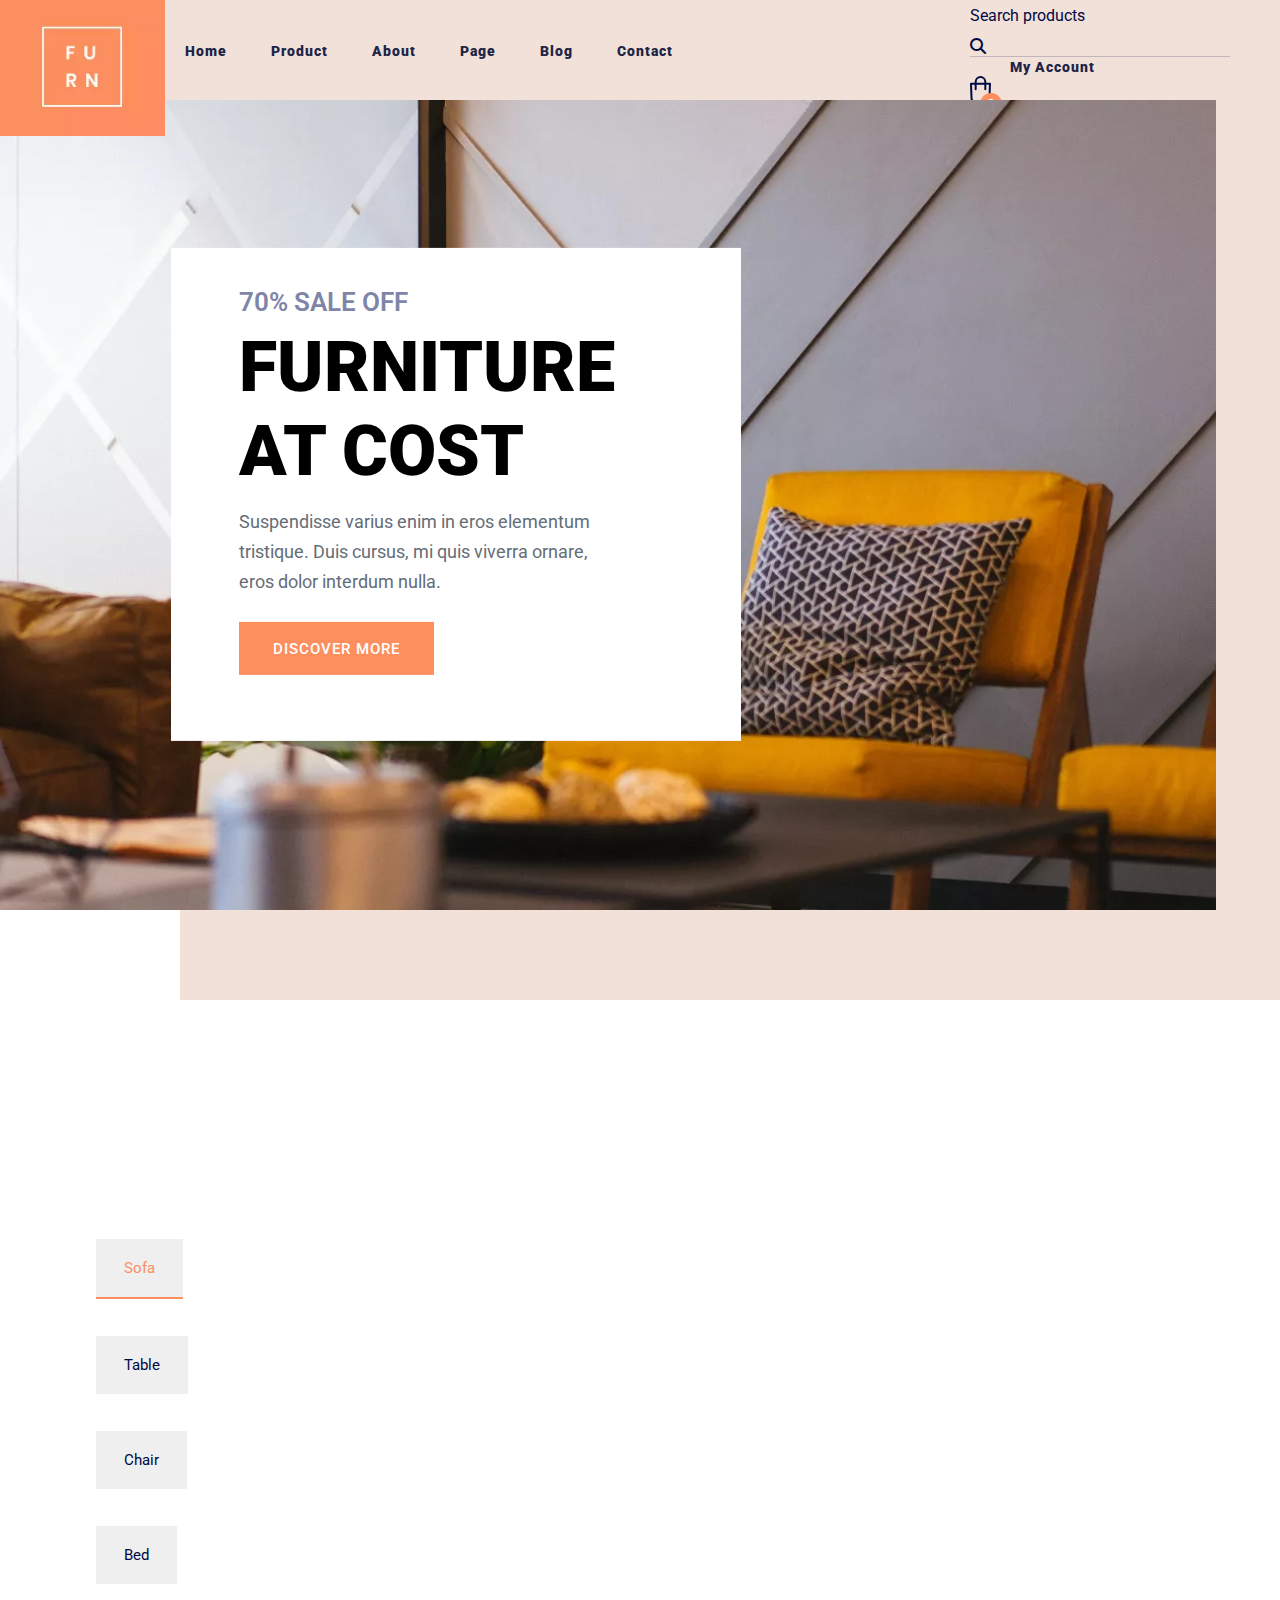
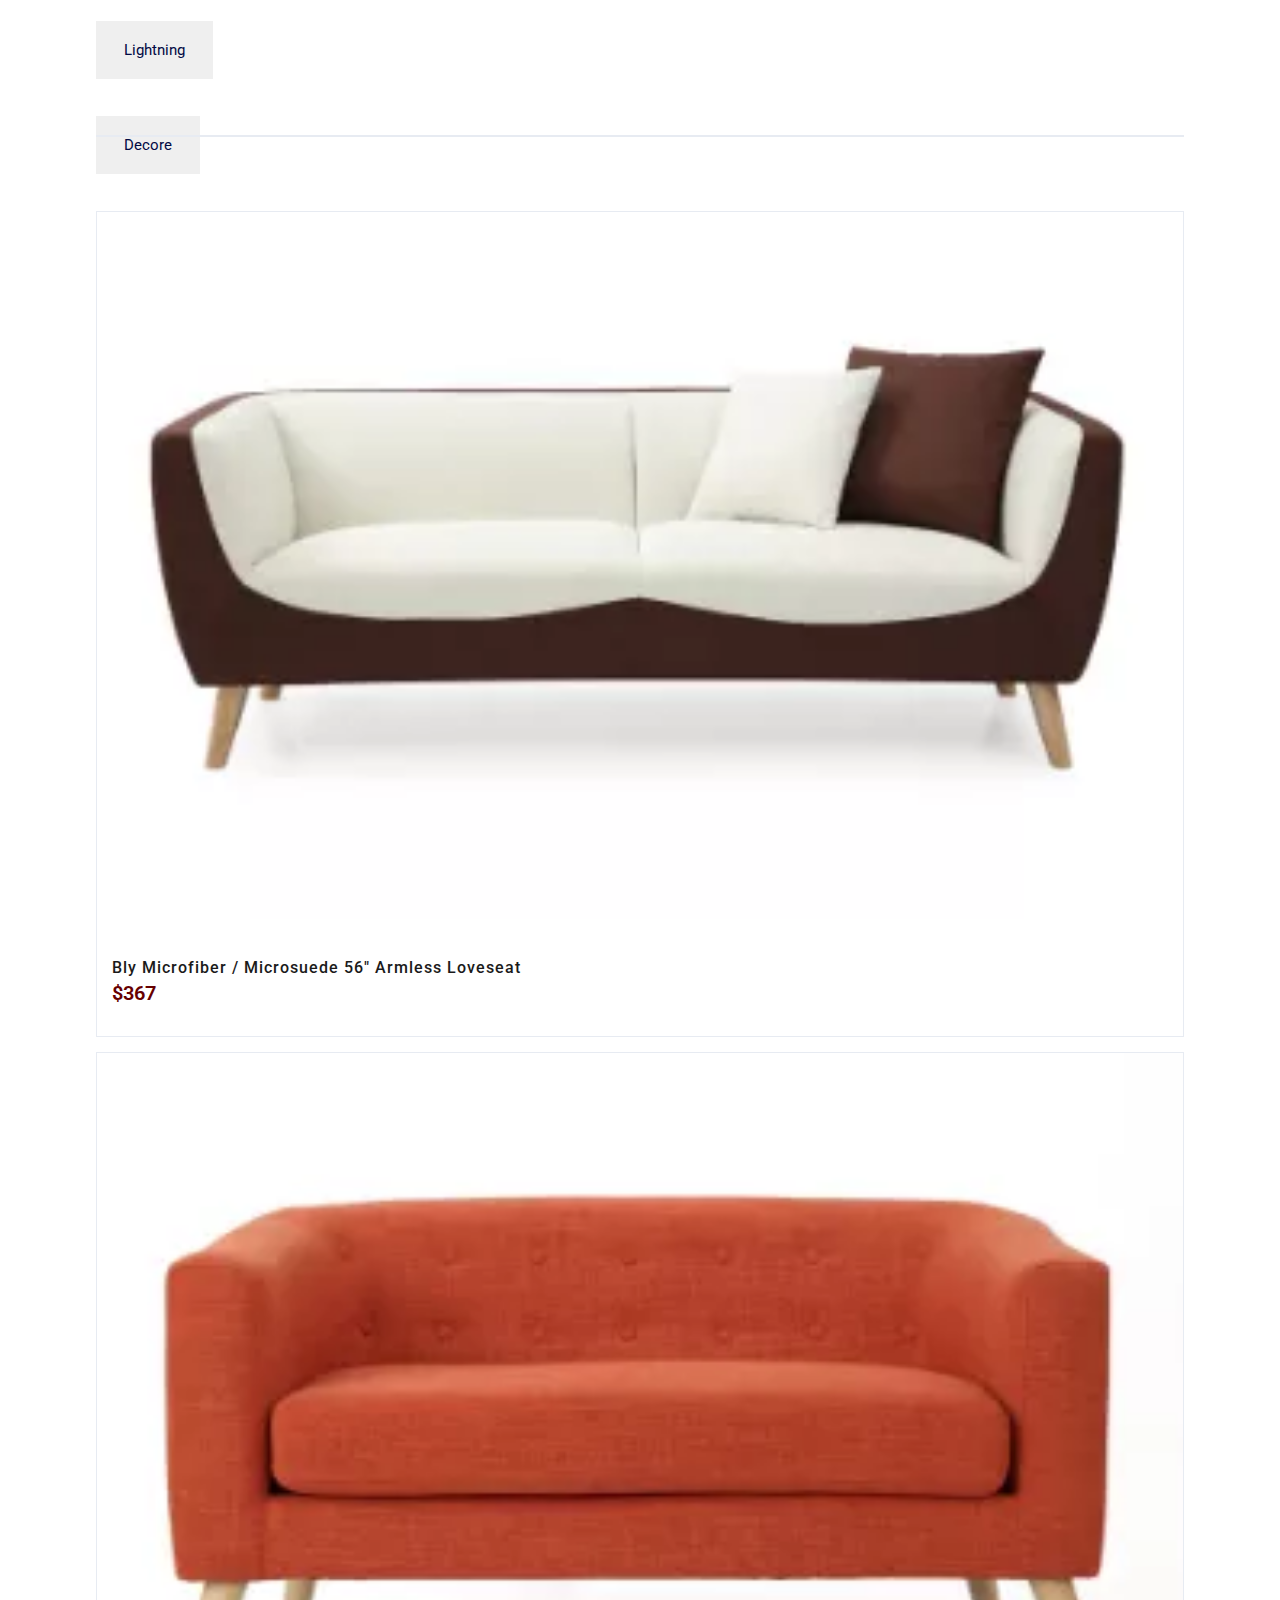
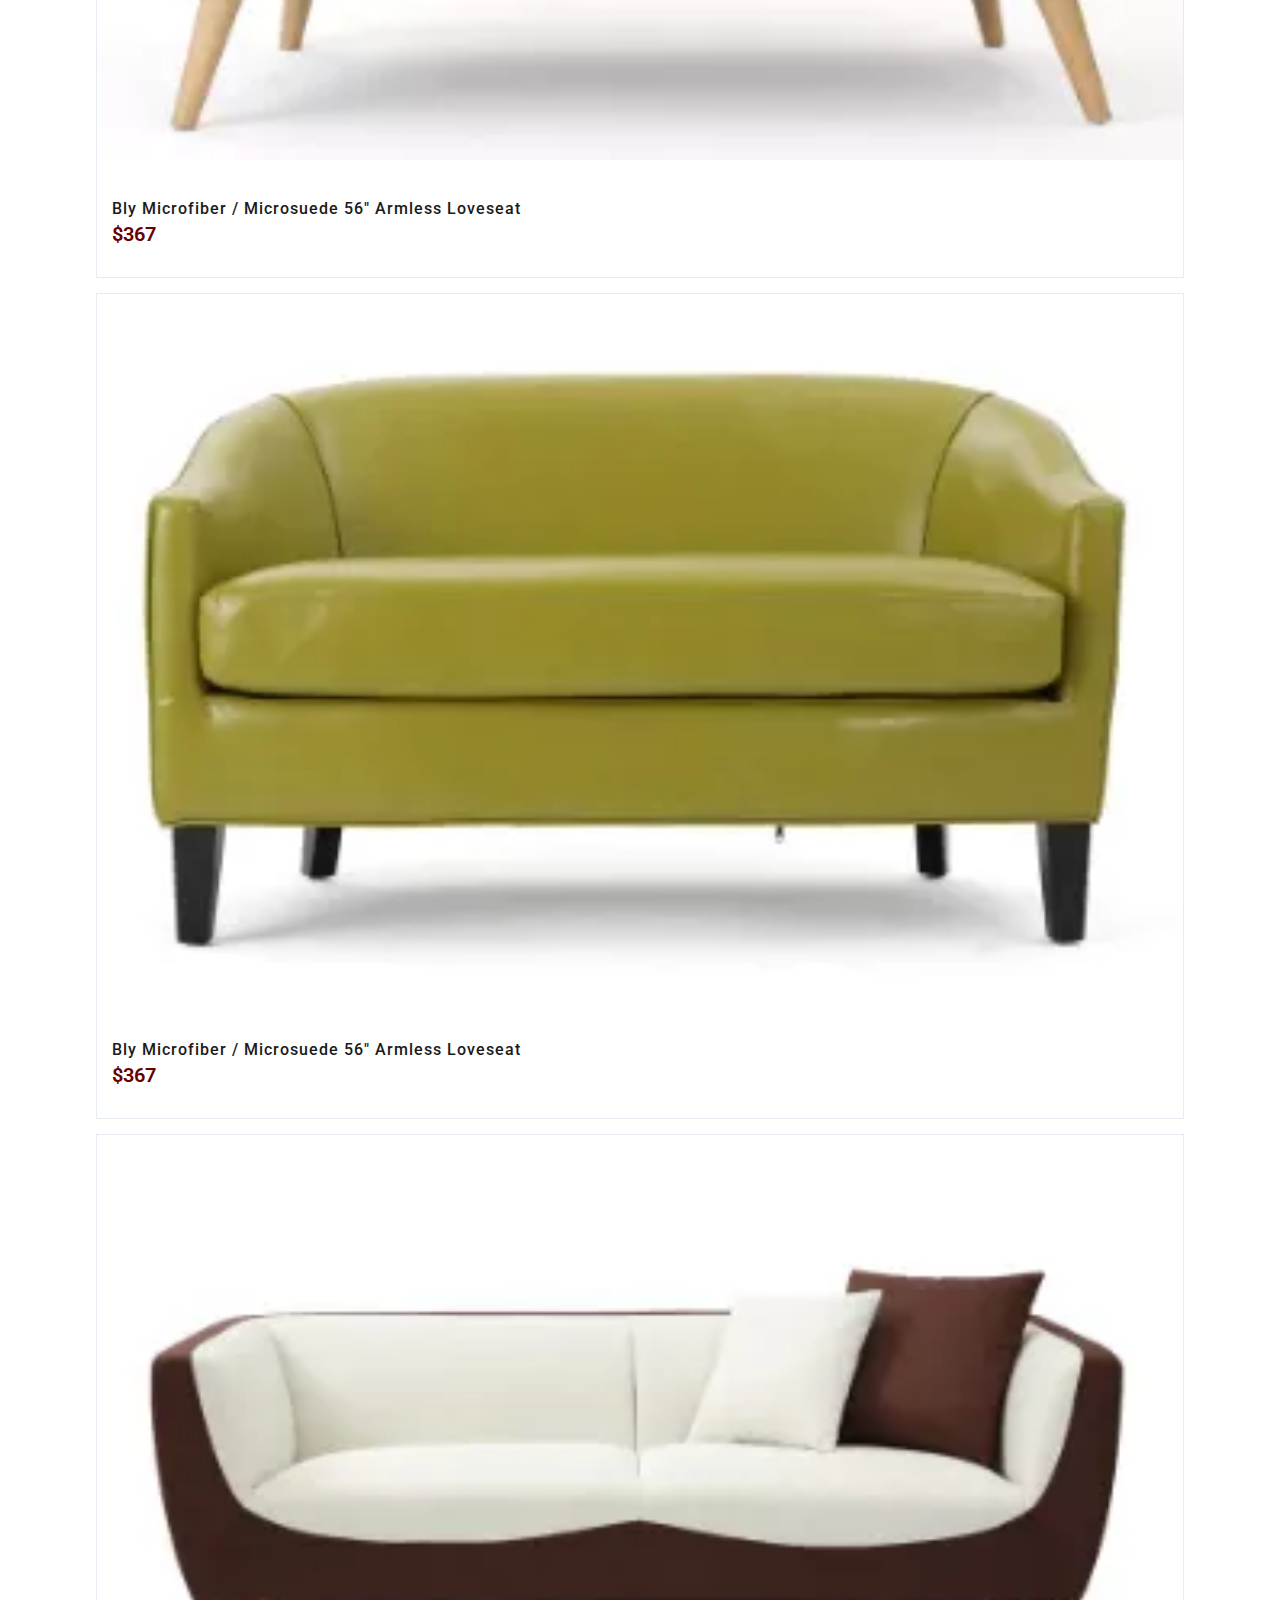
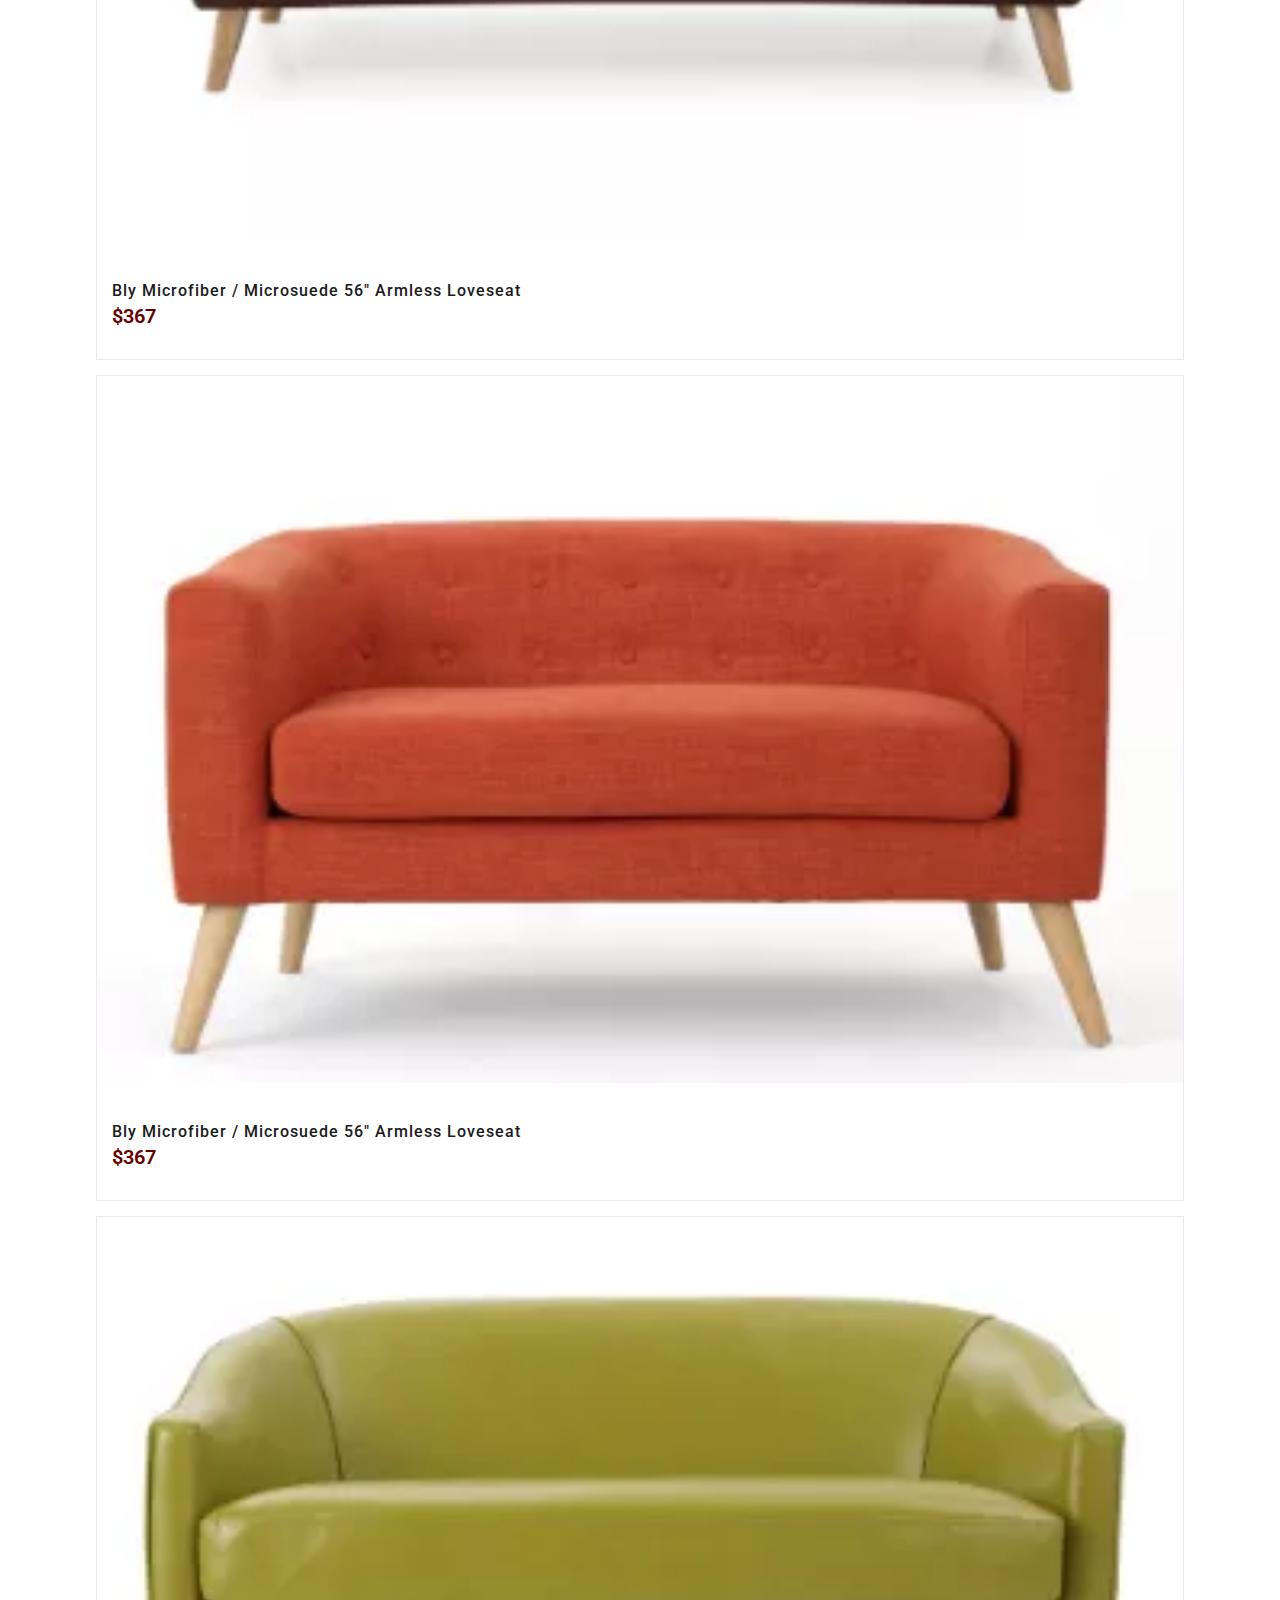
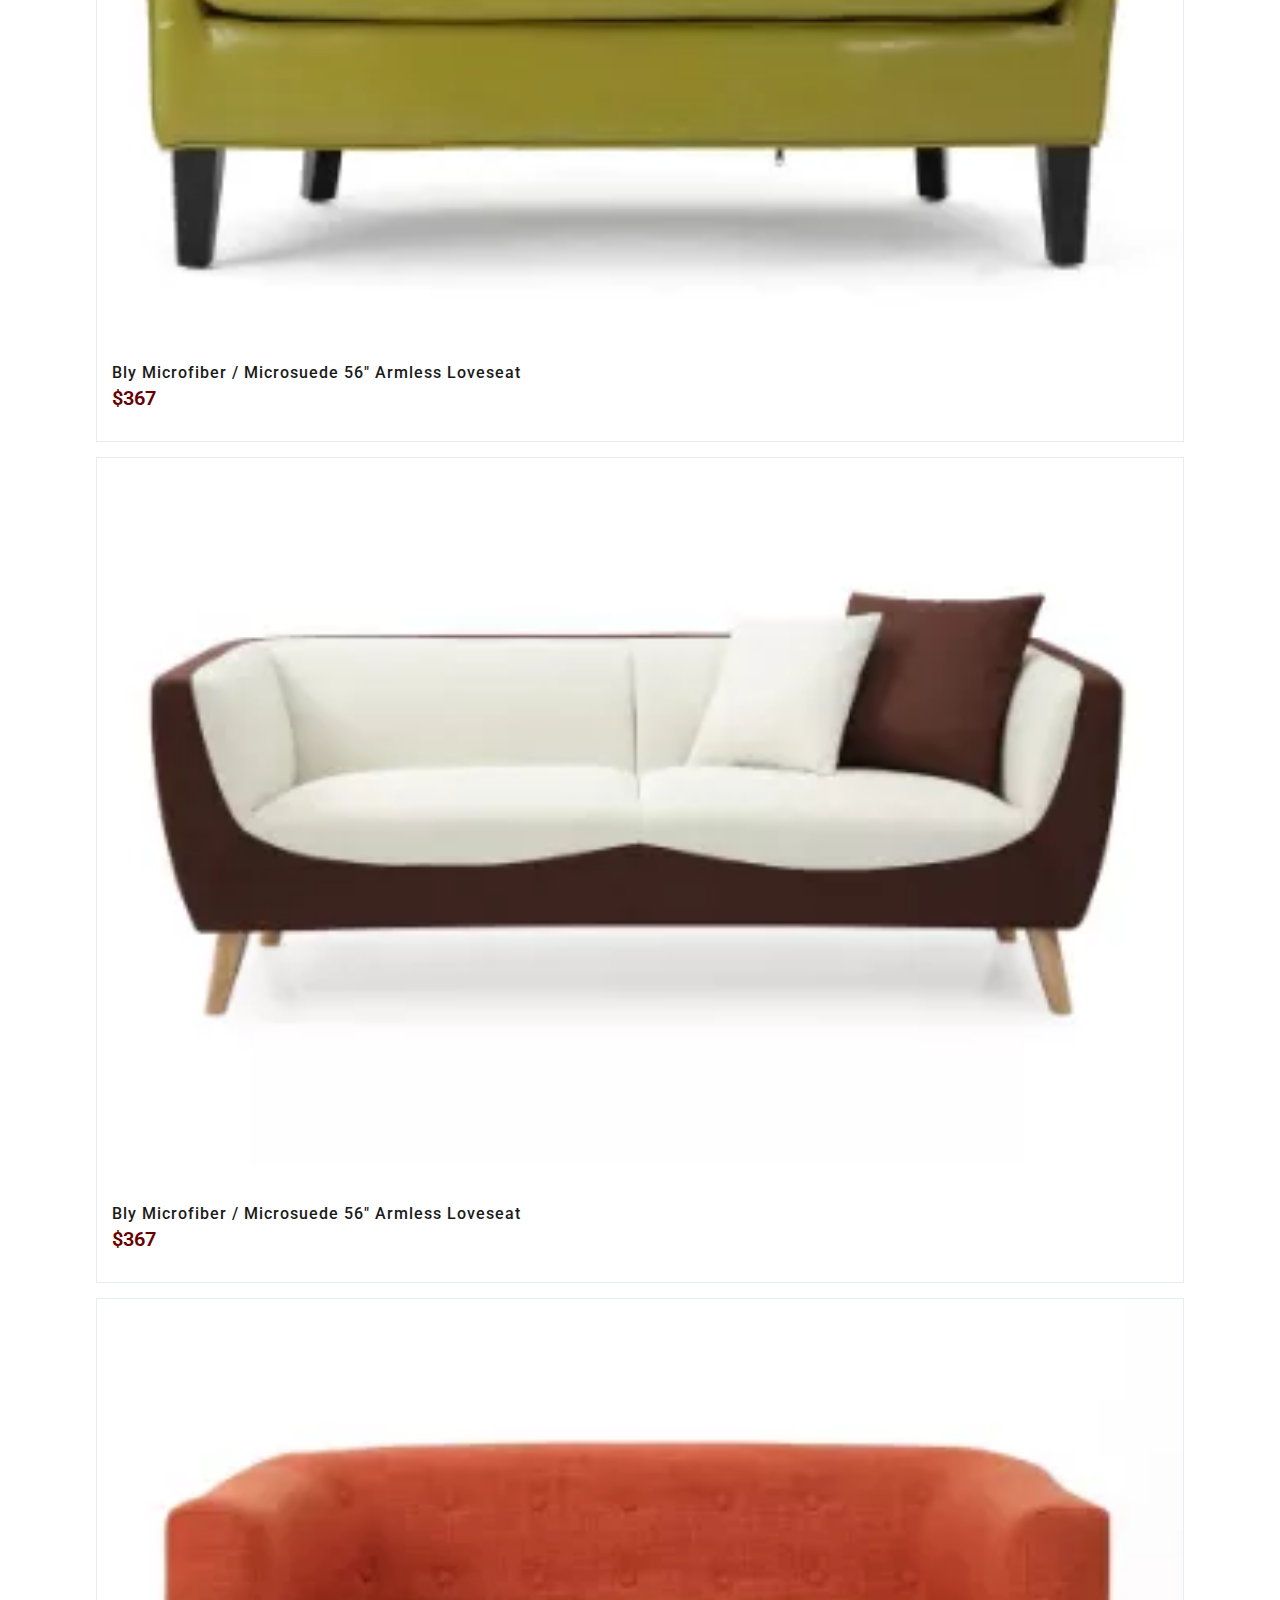
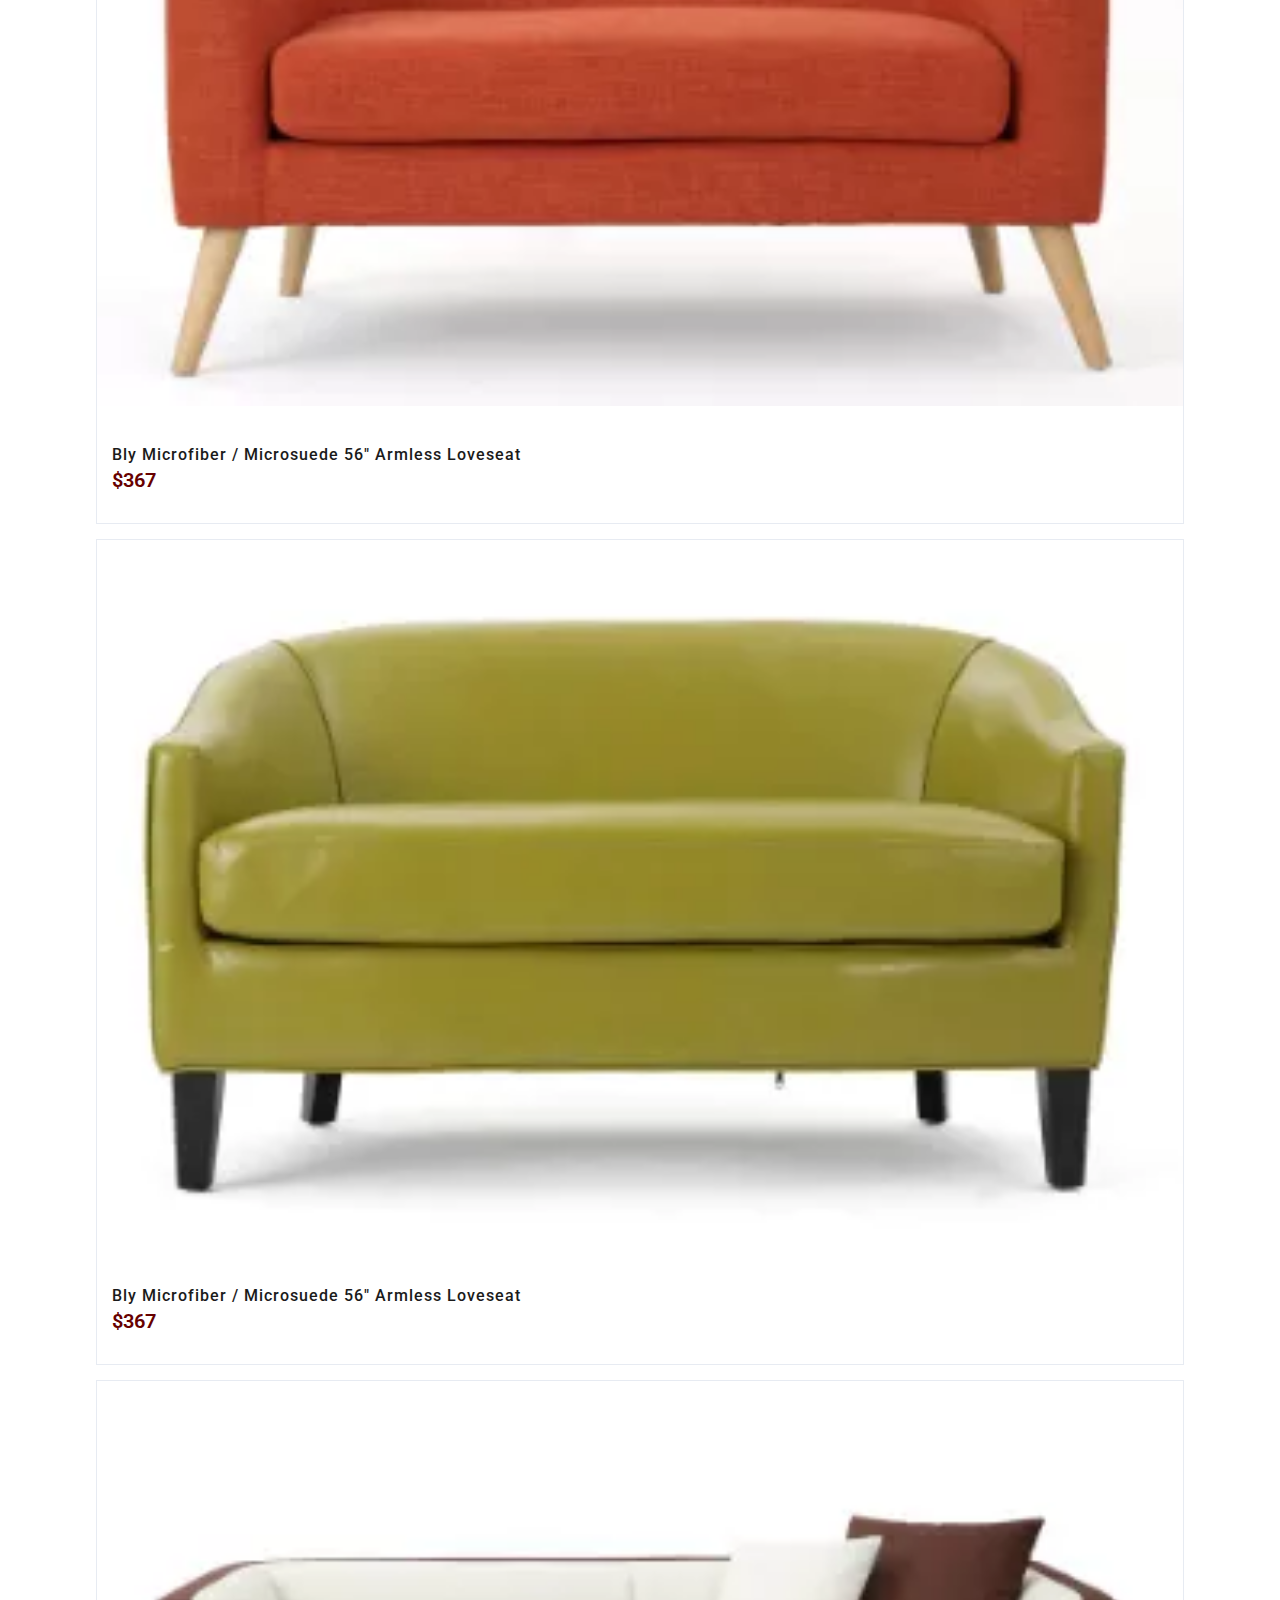
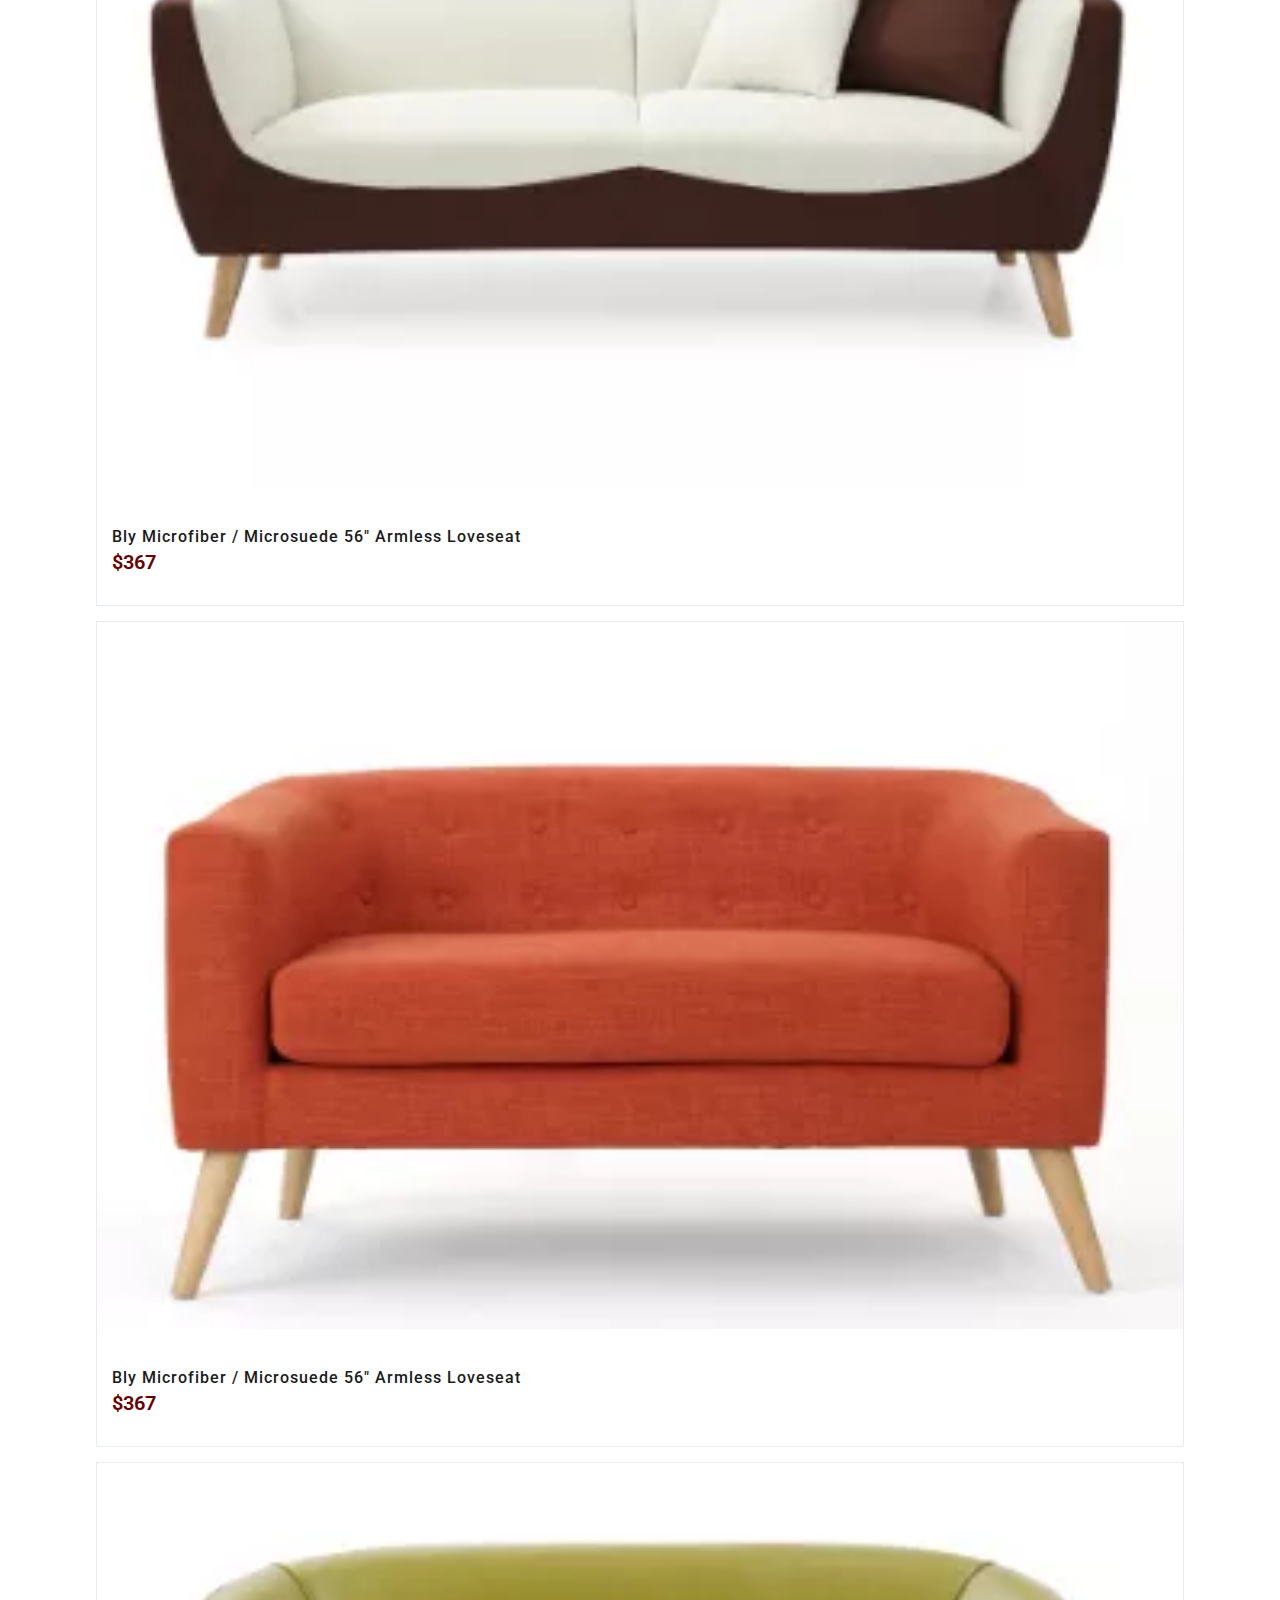
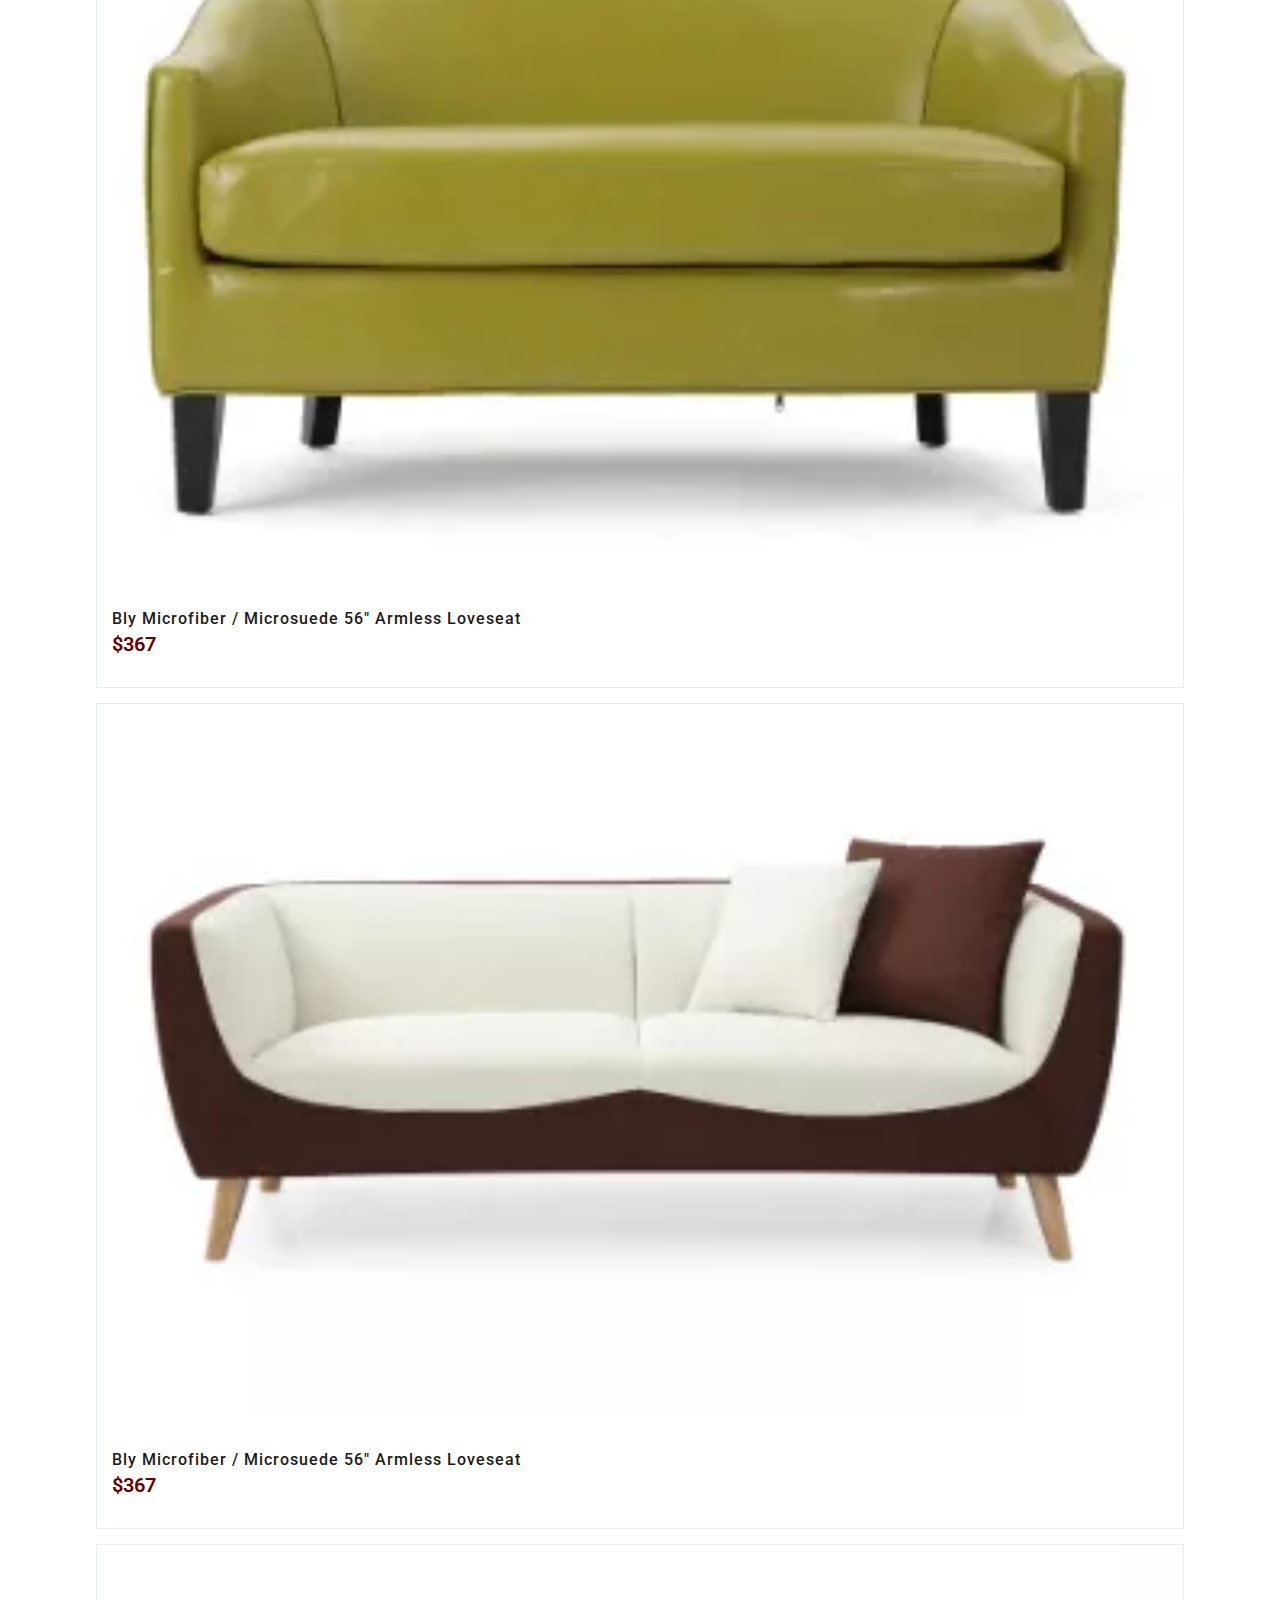
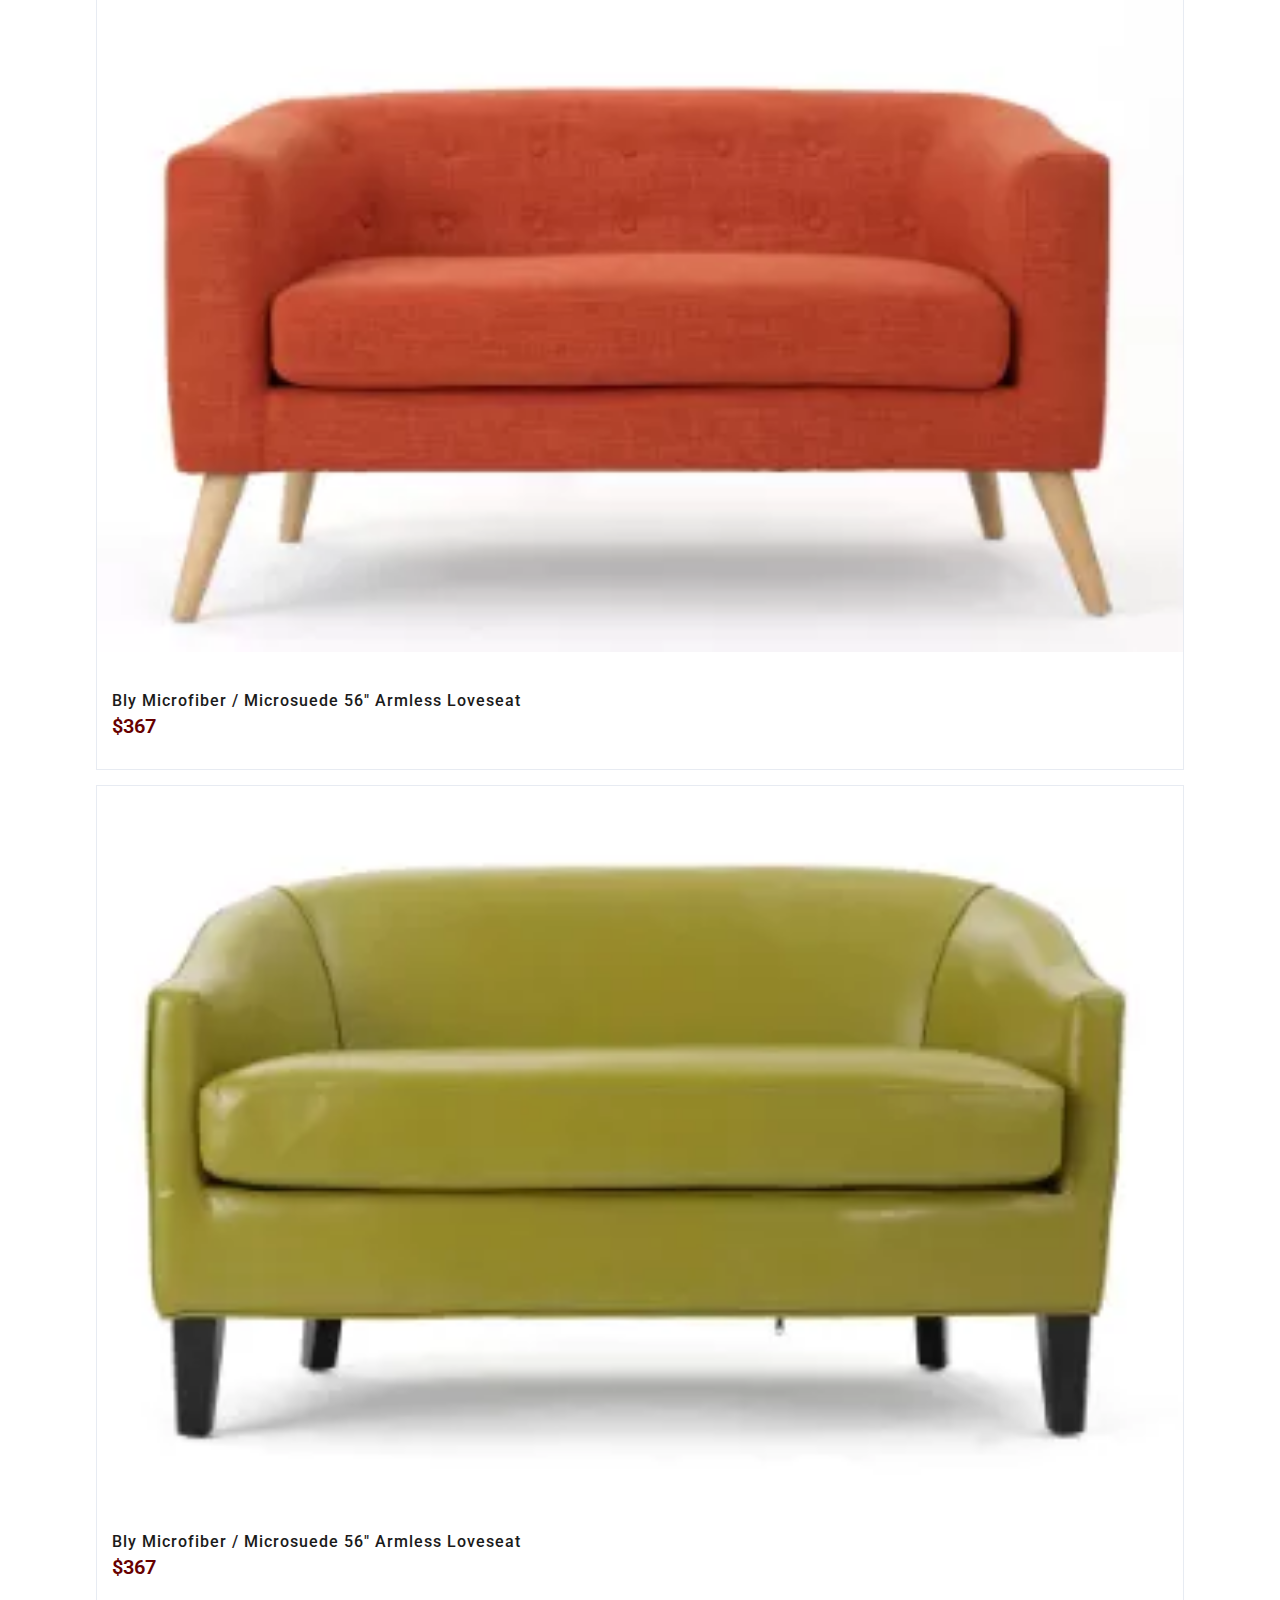
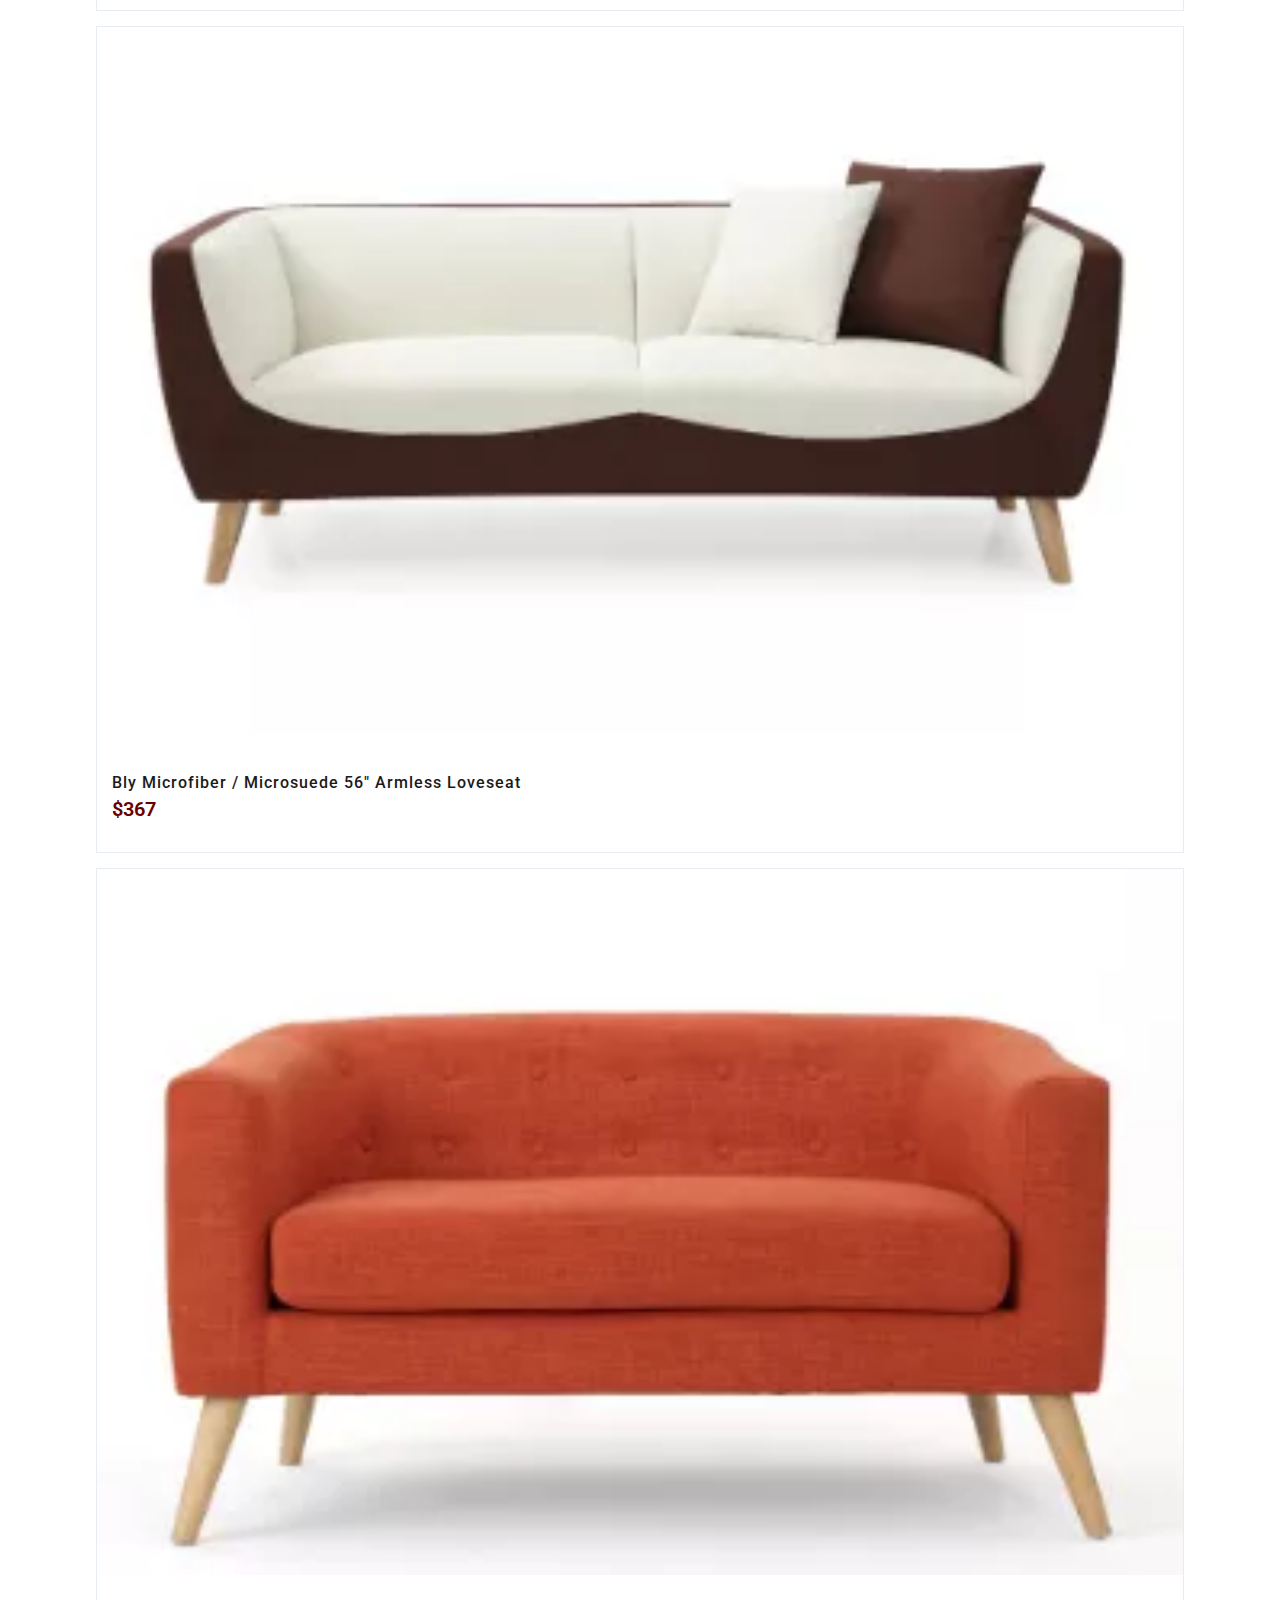
<file: index.html>
<!DOCTYPE html>
<html lang="en">
  <head>
    <meta charset="UTF-8" />
    <meta http-equiv="X-UA-Compatible" content="IE=edge" />
    <meta name="viewport" content="width=device-width, initial-scale=1.0" />
    <link
      href="https://cdn.jsdelivr.net/npm/bootstrap@5.0.2/dist/css/bootstrap.min.css"
      rel="stylesheet"
      integrity="sha384-EVSTQN3/azprG1Anm3QDgpJLIm9Nao0Yz1ztcQTwFspd3yD65VohhpuuCOmLASjC"
      crossorigin="anonymous"
    />
    <link
      rel="stylesheet"
      href="https://cdnjs.cloudflare.com/ajax/libs/font-awesome/6.2.1/css/all.min.css"
    />
    <link rel="preconnect" href="https://fonts.googleapis.com" />
    <link rel="preconnect" href="https://fonts.gstatic.com" crossorigin />
    <link
      href="https://fonts.googleapis.com/css2?family=Roboto:wght@100;400;900&display=swap"
      rel="stylesheet"
    />
    <link
      rel="stylesheet"
      href="https://cdnjs.cloudflare.com/ajax/libs/animate.css/4.1.1/animate.min.css"
    />
    <link rel="stylesheet" href="./src/css/style.css" />
    <script
      src="https://cdn.jsdelivr.net/npm/bootstrap@5.0.2/dist/js/bootstrap.bundle.min.js"
      integrity="sha384-MrcW6ZMFYlzcLA8Nl+NtUVF0sA7MsXsP1UyJoMp4YLEuNSfAP+JcXn/tWtIaxVXM"
      crossorigin="anonymous"
    ></script>
    <title>Hoang & Ninh</title>
  </head>
  <body>
    <header>
      <div class="header_area">
        <div class="header_main">
          <div class="container-fluid">
            <div class="menu">
              <div class="header_left d-flex align-items-center">
                <div class="logo">
                  <a href="index.html"
                    ><img src="./src/images/logo.png.webp" alt="logo1"
                  /></a>
                </div>
                <div class="logo2">
                  <a href="index.html"
                    ><img src="./src/images/logo2.png.webp" alt="logo1"
                  /></a>
                </div>
                <div class="menu_main">
                  <i class="fa-solid fa-bars"></i>
                  <nav>
                    <ul>
                      <li><a href="#">Home</a></li>
                      <li><a href="./src/asset/product/product.html">Product</a></li>
                      <li><a href="./src/asset/about/about.html">About</a></li>
                      <li class="toggle_custom1">
                        <a href="#">Page</a>
                        <ul class="submenu">
                          <li><a href="#">Login</a></li>
                          <li><a href="#">Card</a></li>
                          <li><a href="#">Categories</a></li>
                          <li><a href="#">Checkout</a></li>
                          <li><a href="#">Product Details</a></li>
                        </ul>
                      </li>
                      <li class="toggle_custom1">
                        <a href="#">Blog</a>
                        <ul class="submenu">
                          <li><a href="#">Blog</a></li>
                          <li><a href="#">Blog Details</a></li>
                          <li><a href="#">Elements</a></li>
                        </ul>
                      </li>
                      <li><a href="./src/asset/contact/contact.html">Contact</a></li>
                    </ul>
                  </nav>
                </div>
              </div>
              <div class="header_right d-flex align-items-center">
                <div class="search">
                  <ul class="d-flex align-items-center justify-content-between">
                    <li>
                      <form action="#">
                        <input type="text" placeholder="Search products" />
                        <div class="search_icon d-inline">
                          <i class="fa-solid fa-magnifying-glass"></i>
                        </div>
                      </form>
                    </li>
                    <li><a href="#">My Account</a></li>
                    <li>
                      <div class="card_stor">
                        <img src="./src/images/card.svg" alt="card" />
                        <span>0</span>
                      </div>
                    </li>
                  </ul>
                </div>
              </div>
            </div>
          </div>
        </div>
      </div>
    </header>
    <main>
      <section class="carousel">
        <div class="container-fluid carousel_main">
          <div class="carousel_bg">
            <div class="carousel_caption">
              <span>70% sale off</span>
              <h1>Furniture at cost</h1>
              <p>
                Suspendisse varius enim in eros elementum tristique. Duis
                cursus, mi quis viverra ornare, eros dolor interdum nulla.
              </p>
              <button class="btn_custom1">
                <a href="#">discover more</a>
              </button>
            </div>
          </div>
        </div>
      </section>
      <section class="products container pd_section">
        <div class="container_custom1">
          <div class="row justify-content-center">
            <div class="col-7">
              <div id="heading1" class="heading_custom1">
                <h2>POPULAR PRODUCtS</h2>
                <p>
                  Suspendisse varius enim in eros elementum tristique. Duis
                  cursus, mi quis viverra ornare, eros dolor interdum nulla.
                </p>
              </div>
            </div>
          </div>
          <div class="row">
            <div class="col-12">
              <div class="product_list">
                <nav>
                  <div
                    class="nav nav-tabs justify-content-center"
                    id="nav-tab"
                    role="tablist"
                  >
                    <button
                      class="nav-link active"
                      data-bs-toggle="tab"
                      data-bs-target="#sofa"
                      type="button"
                      role="tab"
                      aria-selected="true"
                      id="nav-sofa-tab"
                    >
                      Sofa
                    </button>
                    <button
                      class="nav-link"
                      data-bs-toggle="tab"
                      data-bs-target="#table"
                      type="button"
                      role="tab"
                      aria-selected="false"
                      id="nav-table-tab"
                    >
                      Table
                    </button>
                    <button
                      class="nav-link"
                      data-bs-toggle="tab"
                      data-bs-target="#chair"
                      type="button"
                      role="tab"
                      aria-selected="false"
                      id="nav-chair-tab"
                    >
                      Chair
                    </button>
                    <button
                      class="nav-link"
                      data-bs-toggle="tab"
                      data-bs-target="#bed"
                      type="button"
                      role="tab"
                      aria-selected="false"
                      id="nav-bed-tab"
                    >
                      Bed
                    </button>
                    <button
                      class="nav-link"
                      data-bs-toggle="tab"
                      data-bs-target="#lightning"
                      type="button"
                      role="tab"
                      aria-selected="false"
                      id="nav-lightning-tab"
                    >
                      Lightning
                    </button>
                    <button
                      class="nav-link"
                      data-bs-toggle="tab"
                      data-bs-target="#decore"
                      type="button"
                      role="tab"
                      aria-selected="false"
                      id="nav-decore-tab"
                    >
                      Decore
                    </button>
                  </div>
                </nav>
              </div>
            </div>
          </div>
          <div class="row">
            <div class="col-12 product_items tab-content">
              <div
                class="tab-pane fade show active"
                id="sofa"
                role="tabpanel"
                aria-labelledby="nav-sofa-tab"
              >
                <div class="row">
                  <div class="col-lg-4 col-md-6 col-12 product_item rotate">
                    <div class="text-center">
                      <div class="product_img">
                        <img
                          src="./src/images/product1.png.webp"
                          alt="product1"
                        />
                      </div>
                      <div class="product_caption">
                        <h3>
                          <a href="#"
                            >Bly Microfiber / Microsuede 56" Armless Loveseat</a
                          >
                        </h3>
                        <span>$367</span>
                      </div>
                    </div>
                  </div>
                  <div class="col-lg-4 col-md-6 col-12  product_item rotate">
                    <div class="text-center">
                      <div class="product_img">
                        <img
                          src="./src/images/product2.png.webp"
                          alt="product2"
                        />
                      </div>
                      <div class="product_caption">
                        <h3>
                          <a href="#"
                            >Bly Microfiber / Microsuede 56" Armless Loveseat</a
                          >
                        </h3>
                        <span>$367</span>
                      </div>
                    </div>
                  </div>
                  <div class="col-lg-4 col-md-6 col-12  product_item rotate">
                    <div class="text-center">
                      <div class="product_img">
                        <img
                          src="./src/images/product3.png.webp"
                          alt="product1"
                        />
                      </div>
                      <div class="product_caption">
                        <h3>
                          <a href="#"
                            >Bly Microfiber / Microsuede 56" Armless Loveseat</a
                          >
                        </h3>
                        <span>$367</span>
                      </div>
                    </div>
                  </div>
                </div>
              </div>
              <div
                class="tab-pane fade"
                id="table"
                role="tabpanel"
                aria-labelledby="nav-table-tab"
              >
                <div class="row">
                  <div class="col-lg-4 col-md-6 col-12  product_item rotate" >
                    <div class="text-center">
                      <div class="product_img">
                        <img
                          src="./src/images/product1.png.webp"
                          alt="product1"
                        />
                      </div>
                      <div class="product_caption">
                        <h3>
                          <a href="#"
                            >Bly Microfiber / Microsuede 56" Armless Loveseat</a
                          >
                        </h3>
                        <span>$367</span>
                      </div>
                    </div>
                  </div>
                  <div class="col-lg-4 col-md-6 col-12  product_item rotate">
                    <div class="text-center">
                      <div class="product_img">
                        <img
                          src="./src/images/product2.png.webp"
                          alt="product2"
                        />
                      </div>
                      <div class="product_caption">
                        <h3>
                          <a href="#"
                            >Bly Microfiber / Microsuede 56" Armless Loveseat</a
                          >
                        </h3>
                        <span>$367</span>
                      </div>
                    </div>
                  </div>
                  <div class="col-lg-4 col-md-6 col-12  product_item rotate">
                    <div class="text-center">
                      <div class="product_img">
                        <img
                          src="./src/images/product3.png.webp"
                          alt="product1"
                        />
                      </div>
                      <div class="product_caption">
                        <h3>
                          <a href="#"
                            >Bly Microfiber / Microsuede 56" Armless Loveseat</a
                          >
                        </h3>
                        <span>$367</span>
                      </div>
                    </div>
                  </div>
                </div>
              </div>
              <div
                class="tab-pane fade"
                id="chair"
                role="tabpanel"
                aria-labelledby="nav-chair-tab"
              >
                <div class="row">
                  <div class="col-lg-4 col-md-6 col-12  product_item rotate">
                    <div class="text-center">
                      <div class="product_img">
                        <img
                          src="./src/images/product1.png.webp"
                          alt="product1"
                        />
                      </div>
                      <div class="product_caption">
                        <h3>
                          <a href="#"
                            >Bly Microfiber / Microsuede 56" Armless Loveseat</a
                          >
                        </h3>
                        <span>$367</span>
                      </div>
                    </div>
                  </div>
                  <div class="col-lg-4 col-md-6 col-12  product_item rotate">
                    <div class="text-center">
                      <div class="product_img">
                        <img
                          src="./src/images/product2.png.webp"
                          alt="product2"
                        />
                      </div>
                      <div class="product_caption">
                        <h3>
                          <a href="#"
                            >Bly Microfiber / Microsuede 56" Armless Loveseat</a
                          >
                        </h3>
                        <span>$367</span>
                      </div>
                    </div>
                  </div>
                  <div class="col-lg-4 col-md-6 col-12  product_item rotate">
                    <div class="text-center">
                      <div class="product_img">
                        <img
                          src="./src/images/product3.png.webp"
                          alt="product1"
                        />
                      </div>
                      <div class="product_caption">
                        <h3>
                          <a href="#"
                            >Bly Microfiber / Microsuede 56" Armless Loveseat</a
                          >
                        </h3>
                        <span>$367</span>
                      </div>
                    </div>
                  </div>
                </div>
              </div>
              <div
                class="tab-pane fade"
                id="bed"
                role="tabpanel"
                aria-labelledby="nav-bed-tab"
              >
                <div class="row">
                  <div class="col-lg-4 col-md-6 col-12  product_item rotate">
                    <div class="text-center">
                      <div class="product_img">
                        <img
                          src="./src/images/product1.png.webp"
                          alt="product1"
                        />
                      </div>
                      <div class="product_caption">
                        <h3>
                          <a href="#"
                            >Bly Microfiber / Microsuede 56" Armless Loveseat</a
                          >
                        </h3>
                        <span>$367</span>
                      </div>
                    </div>
                  </div>
                  <div class="col-lg-4 col-md-6 col-12  product_item rotate">
                    <div class="text-center">
                      <div class="product_img">
                        <img
                          src="./src/images/product2.png.webp"
                          alt="product2"
                        />
                      </div>
                      <div class="product_caption">
                        <h3>
                          <a href="#"
                            >Bly Microfiber / Microsuede 56" Armless Loveseat</a
                          >
                        </h3>
                        <span>$367</span>
                      </div>
                    </div>
                  </div>
                  <div class="col-lg-4 col-md-6 col-12  product_item rotate">
                    <div class="text-center">
                      <div class="product_img">
                        <img
                          src="./src/images/product3.png.webp"
                          alt="product1"
                        />
                      </div>
                      <div class="product_caption">
                        <h3>
                          <a href="#"
                            >Bly Microfiber / Microsuede 56" Armless Loveseat</a
                          >
                        </h3>
                        <span>$367</span>
                      </div>
                    </div>
                  </div>
                </div>
              </div>
              <div
                class="tab-pane fade"
                id="lightning"
                role="tabpanel"
                aria-labelledby="nav-lightning-tab"
              >
                <div class="row">
                  <div class="col-lg-4 col-md-6 col-12  product_item rotate">
                    <div class="text-center">
                      <div class="product_img">
                        <img
                          src="./src/images/product1.png.webp"
                          alt="product1"
                        />
                      </div>
                      <div class="product_caption">
                        <h3>
                          <a href="#"
                            >Bly Microfiber / Microsuede 56" Armless Loveseat</a
                          >
                        </h3>
                        <span>$367</span>
                      </div>
                    </div>
                  </div>
                  <div class="col-lg-4 col-md-6 col-12  product_item rotate">
                    <div class="text-center">
                      <div class="product_img">
                        <img
                          src="./src/images/product2.png.webp"
                          alt="product2"
                        />
                      </div>
                      <div class="product_caption">
                        <h3>
                          <a href="#"
                            >Bly Microfiber / Microsuede 56" Armless Loveseat</a
                          >
                        </h3>
                        <span>$367</span>
                      </div>
                    </div>
                  </div>
                  <div class="col-lg-4 col-md-6 col-12  product_item rotate">
                    <div class="text-center">
                      <div class="product_img">
                        <img
                          src="./src/images/product3.png.webp"
                          alt="product1"
                        />
                      </div>
                      <div class="product_caption">
                        <h3>
                          <a href="#"
                            >Bly Microfiber / Microsuede 56" Armless Loveseat</a
                          >
                        </h3>
                        <span>$367</span>
                      </div>
                    </div>
                  </div>
                </div>
              </div>
              <div
                class="tab-pane fade"
                id="decore"
                role="tabpanel"
                aria-labelledby="nav-decore-tab"
              >
                <div class="row">
                  <div class="col-lg-4 col-md-6 col-12  product_item rotate">
                    <div class="text-center">
                      <div class="product_img">
                        <img
                          src="./src/images/product1.png.webp"
                          alt="product1"
                        />
                      </div>
                      <div class="product_caption">
                        <h3>
                          <a href="#"
                            >Bly Microfiber / Microsuede 56" Armless Loveseat</a
                          >
                        </h3>
                        <span>$367</span>
                      </div>
                    </div>
                  </div>
                  <div class="col-lg-4 col-md-6 col-12  product_item rotate">
                    <div class="text-center">
                      <div class="product_img">
                        <img
                          src="./src/images/product2.png.webp"
                          alt="product2"
                        />
                      </div>
                      <div class="product_caption">
                        <h3>
                          <a href="#"
                            >Bly Microfiber / Microsuede 56" Armless Loveseat</a
                          >
                        </h3>
                        <span>$367</span>
                      </div>
                    </div>
                  </div>
                  <div class="col-lg-4 col-md-6 col-12  product_item rotate">
                    <div class="text-center">
                      <div class="product_img">
                        <img
                          src="./src/images/product3.png.webp"
                          alt="product1"
                        />
                      </div>
                      <div class="product_caption">
                        <h3>
                          <a href="#"
                            >Bly Microfiber / Microsuede 56" Armless Loveseat</a
                          >
                        </h3>
                        <span>$367</span>
                      </div>
                    </div>
                  </div>
                </div>
              </div>
            </div>
          </div>
        </div>
      </section>
      <section class="tailor">
        <div class="container-fluid">
          <div class="row">
            <div class="tailor_bg col-lg-7 col-12"></div>
            <div
              class="tailor_detail col-lg-5 col-12 d-flex align-items-center justify-content-start"
            >
              <div class="tailor_content">
                <div class="heading_custom2">
                  <h2>BEST FURNITURE MANUFACTUrER</h2>
                  <p>
                    Suspendisse varius enim in eros elementum tristique. Duis
                    cursus, mi quis viverra ornare, eros dolor interdum nulla.
                    <br />
                    <br />
                    Suspendisse varius enim in eros elementum tristique. Duis
                    cursus, mi quis viverra ornare, eros dolor interdum nulla.
                  </p>
                </div>
                <button class="btn_custom1">
                  <a href="#">discover more</a>
                </button>
              </div>
            </div>
          </div>
        </div>
      </section>
      <section class="new_product pd_section container">
        <div class="container_custom1">
          <div class="row justify-content-center">
            <div class="col-7">
              <div
                 id="heading2" class="heading_custom1"
              >
                <h2>PRODUCTS YOU MAY LIKe</h2>
                <p>
                  Suspendisse varius enim in eros elementum tristique. Duis
                  cursus, mi quis viverra ornare, eros dolor interdum nulla.
                </p>
              </div>
            </div>
          </div>
          <div class="row">
            <div
             id="product_like1" class="col-lg-4 col-md-6 col-12 product_item rotate"
            >
              <div class="text-center">
                <div class="product_img">
                  <img src="./src/images/product4.png.webp" alt="product1" />
                </div>
                <div class="product_caption">
                  <h3>
                    <a href="#"
                      >Bly Microfiber / Microsuede 56" Armless Loveseat</a
                    >
                  </h3>
                  <span>$367</span>
                </div>
              </div>
            </div>
            <div
             id="product_like2"  class="col-lg-4 col-md-6 col-12 product_item rotate"
            >
              <div class="text-center">
                <div class="product_img">
                  <img src="./src/images/product5.png.webp" alt="product2" />
                </div>
                <div class="product_caption">
                  <h3>
                    <a href="#"
                      >Bly Microfiber / Microsuede 56" Armless Loveseat</a
                    >
                  </h3>
                  <span>$367</span>
                </div>
              </div>
            </div>
            <div
            id="product_like3" class="col-lg-4 col-md-6 col-12 product_item rotate"
            >
              <div class="text-center">
                <div class="product_img">
                  <img src="./src/images/product6.png.webp" alt="product1" />
                </div>
                <div class="product_caption">
                  <h3>
                    <a href="#"
                      >Bly Microfiber / Microsuede 56" Armless Loveseat</a
                    >
                  </h3>
                  <span>$367</span>
                </div>
              </div>
            </div>
          </div>
          <div class="row justify-content-center pt-5">
            <button class="btn_custom2"><a href="#">discover more</a></button>
          </div>
        </div>
      </section>
      <section class="instagram_area container-fluid">
        <div class="container-fluid">
          <div class="row justify-content-end">
            <div class="instagram_caption col-lg-3 col-12 row align-items-center my-2">
              <div class="row justify-content-start">
                <div class="instagram_logo px-0">
                  <img src="./src/images/insta.png.webp" alt="instagramLogo" />
                </div>
                <div class="heading_custom2">
                  <h2>GET INSPIRED WITH INSTAGRAm</h2>
                  <p>
                    Suspendisse varius enim in eros elementum tristique. Duis
                    cursus, mi quis viverra ornare, eros dolor interdum nulla.
                  </p>
                </div>
                <button class="btn_custom2">
                  <a href="#">discover more</a>
                </button>
              </div>
            </div>
            <div class="instagram_banners col-lg-9 col-12 my-2">
              <div class="row">
                <div class="instagram_banner col-md-6 col-12">
                  <div class="instagram_img w-100">
                    <img
                      src="./src/images/instra1.png.webp"
                      alt="banner_instagram"
                    />
                  </div>
                  <div class="instagram_link">
                    <a href="#"><i class="fa-brands fa-instagram"></i></a>
                  </div>
                </div>
                <div class="instagram_banner col-md-6 col-12">
                  <div class="instagram_img w-100">
                    <img
                      src="./src/images/instra2.png.webp"
                      alt="banner_instagram"
                    />
                  </div>
                  <div class="instagram_link">
                    <a href="#"><i class="fa-brands fa-instagram"></i></a>
                  </div>
                </div>
              </div>
            </div>
          </div>
        </div>
      </section>
      <section class="best_seller pd_section container">
        <div class="container_custom1">
          <div class="row justify-content-center">
            <div class="col-7">
              <div
                id="heading3" class="heading_custom1"
              >
                <h2>TOP PICK</h2>
                <p>
                  Suspendisse varius enim in eros elementum tristique. Duis
                  cursus, mi quis viverra ornare, eros dolor interdum nulla.
                </p>
              </div>
            </div>
          </div>
          <div class="row">
            <div
             id="product_top1" class="col-lg-4 col-md-6 col-12 product_item rotate"
            >
              <div class="text-center">
                <div class="product_img">
                  <img src="./src/images/product7.png.webp" alt="product1" />
                </div>
                <div class="product_caption">
                  <h3>
                    <a href="#"
                      >Bly Microfiber / Microsuede 56" Armless Loveseat</a
                    >
                  </h3>
                  <span>$367</span>
                </div>
              </div>
            </div>
            <div
            id="product_top2" class="col-lg-4 col-md-6 col-12 product_item rotate"
            >
              <div class="text-center">
                <div class="product_img">
                  <img src="./src/images/product8.png.webp" alt="product2" />
                </div>
                <div class="product_caption">
                  <h3>
                    <a href="#"
                      >Bly Microfiber / Microsuede 56" Armless Loveseat</a
                    >
                  </h3>
                  <span>$367</span>
                </div>
              </div>
            </div>
            <div
            id="product_top3" class="col-lg-4 col-md-6 col-12 product_item rotate"
            >
              <div class="text-center">
                <div class="product_img">
                  <img src="./src/images/product9.png.webp" alt="product1" />
                </div>
                <div class="product_caption">
                  <h3>
                    <a href="#"
                      >Bly Microfiber / Microsuede 56" Armless Loveseat</a
                    >
                  </h3>
                  <span>$367</span>
                </div>
              </div>
            </div>
          </div>
          <div class="row justify-content-center pt-5">
            <button class="btn_custom2"><a href="#">discover more</a></button>
          </div>
        </div>
      </section>
      <section class="categories pd_section">
        <div class="container_custom1">
          <div class="categories_list row">
            <div
              id="cate_ani1" class="col-lg-3 col-md-6 col-12"
            >
              <div class="categories_service mb-50">
                <div class="categories_icon">
                  <img src="./src/images/services1.svg" alt="services1" />
                </div>
                <div class="categories_caption">
                  <h5>Fast & Free Delivery</h5>
                  <p>Free delivery on all orders</p>
                </div>
              </div>
            </div>
            <div
            id="cate_ani2"  class="col-lg-3 col-md-6 col-12"
            >
              <div class="categories_service mb-50">
                <div class="categories_icon">
                  <img src="./src/images/services2.svg" alt="services1" />
                </div>
                <div class="categories_caption">
                  <h5>Fast & Free Delivery</h5>
                  <p>Free delivery on all orders</p>
                </div>
              </div>
            </div>
            <div
            id="cate_ani3"  class="col-lg-3 col-md-6 col-12"
            >
              <div class="categories_service mb-50">
                <div class="categories_icon">
                  <img src="./src/images/services3.svg" alt="services1" />
                </div>
                <div class="categories_caption">
                  <h5>Fast & Free Delivery</h5>
                  <p>Free delivery on all orders</p>
                </div>
              </div>
            </div>
            <div
            id="cate_ani4"  class="col-lg-3 col-md-6 col-12"
            >
              <div class="categories_service mb-50">
                <div class="categories_icon">
                  <img src="./src/images/services4.svg" alt="services1" />
                </div>
                <div class="categories_caption">
                  <h5>Fast & Free Delivery</h5>
                  <p>Free delivery on all orders</p>
                </div>
              </div>
            </div>
          </div>
        </div>
      </section>
    </main>
    <footer>
      <div class="container_fluid footer_wrapper">
        <div class="footer_contact pd_section">
          <div class="container_custom1">
            <div class="row justify-content-between">
              <div class="col-lg-4 col-md-8 col-12 row justify-content-start my-5">
                <div class="footer_contact_info">
                  <div class="contact_logo">
                    <a href="index.html">
                      <img
                        src="./src/images/logo2_footer.png.webp"
                        alt="logo"
                      />
                    </a>
                  </div>
                  <div class="contact_intro">
                    <p>
                      Suspendisse varius enim in eros elementum tristique. Duis
                      cursus, mi quis viverra ornare, eros dolor interdum nulla.
                    </p>
                  </div>
                  <div class="contact_socials">
                    <a href="#">
                      <i class="fa-brands fa-twitter"></i>
                    </a>
                    <a href="#">
                      <i class="fa-brands fa-facebook-f"></i>
                    </a>
                    <a href="#">
                      <i class="fa-brands fa-pinterest-p"></i>
                    </a>
                  </div>
                </div>
              </div>
              <div class="col-lg-2 col-md-4 col-12 row my-5 justify-content-start">
                <div class="footer_contact_link">
                  <h4>Quick links</h4>
                  <ul>
                    <li><a href="#">Image Licensin</a></li>
                    <li><a href="#">Style Guide</a></li>
                    <li><a href="#">Privacy Policy</a></li>
                  </ul>
                </div>
              </div>
              <div class="col-lg-2 col-md-4 col-12 my-5 row justify-content-start">
                <div class="footer_contact_link">
                  <h4>Shop Category</h4>
                  <ul>
                    <li><a href="#">Image Licensin</a></li>
                    <li><a href="#">Style Guide</a></li>
                    <li><a href="#">Privacy Policy</a></li>
                  </ul>
                </div>
              </div>
              <div class="col-lg-2 col-md-4 col-12 my-5 row justify-content-start">
                <div class="footer_contact_link">
                  <h4>Quick links</h4>
                  <ul>
                    <li><a href="#">Image Licensin</a></li>
                    <li><a href="#">Style Guide</a></li>
                    <li><a href="#">Privacy Policy</a></li>
                  </ul>
                </div>
              </div>
            </div>
          </div>
        </div>
        <div class="footer_bot">
          <div class="container">
            <div class="row align-items-center">
              <div class="col-12 text-center px-5">
                <p>
                  Copyright &copy;
                  <script>
                    document.write(new Date().getFullYear());
                  </script>
                  All rights reserved | This template is made with
                  <i class="fa-solid fa-heart"></i>
                  by
                  <a href="#">Le Thanh Hoang & Bui An Ninh</a>
                </p>
              </div>
            </div>
          </div>
        </div>
      </div>
    </footer>
    <button onclick="topFunction()" id="myBtn_top" title="Go to top">
      <i class="fas fa-level-up-alt rotate"></i>
    </button>
    <!-- main script  -->
    <script src="./src/js/main.js"></script>
  </body>
</html>
</file>
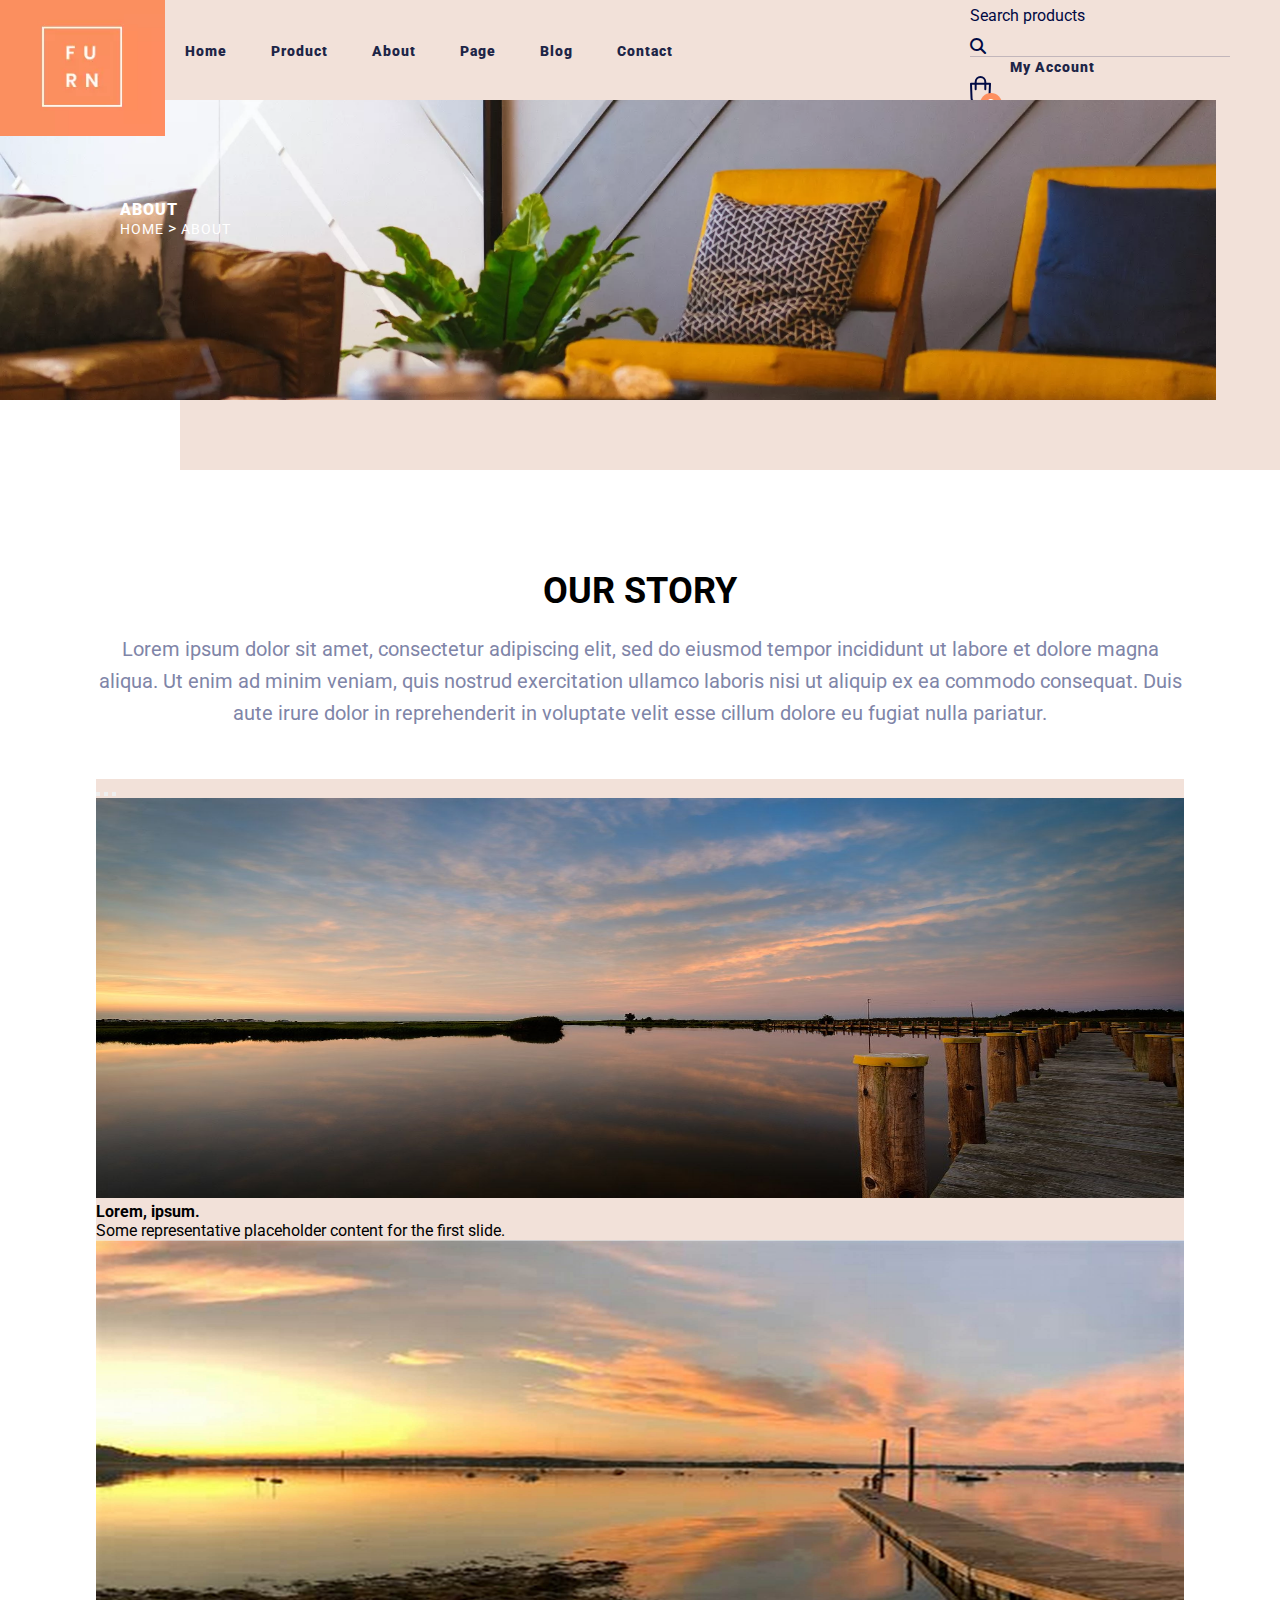
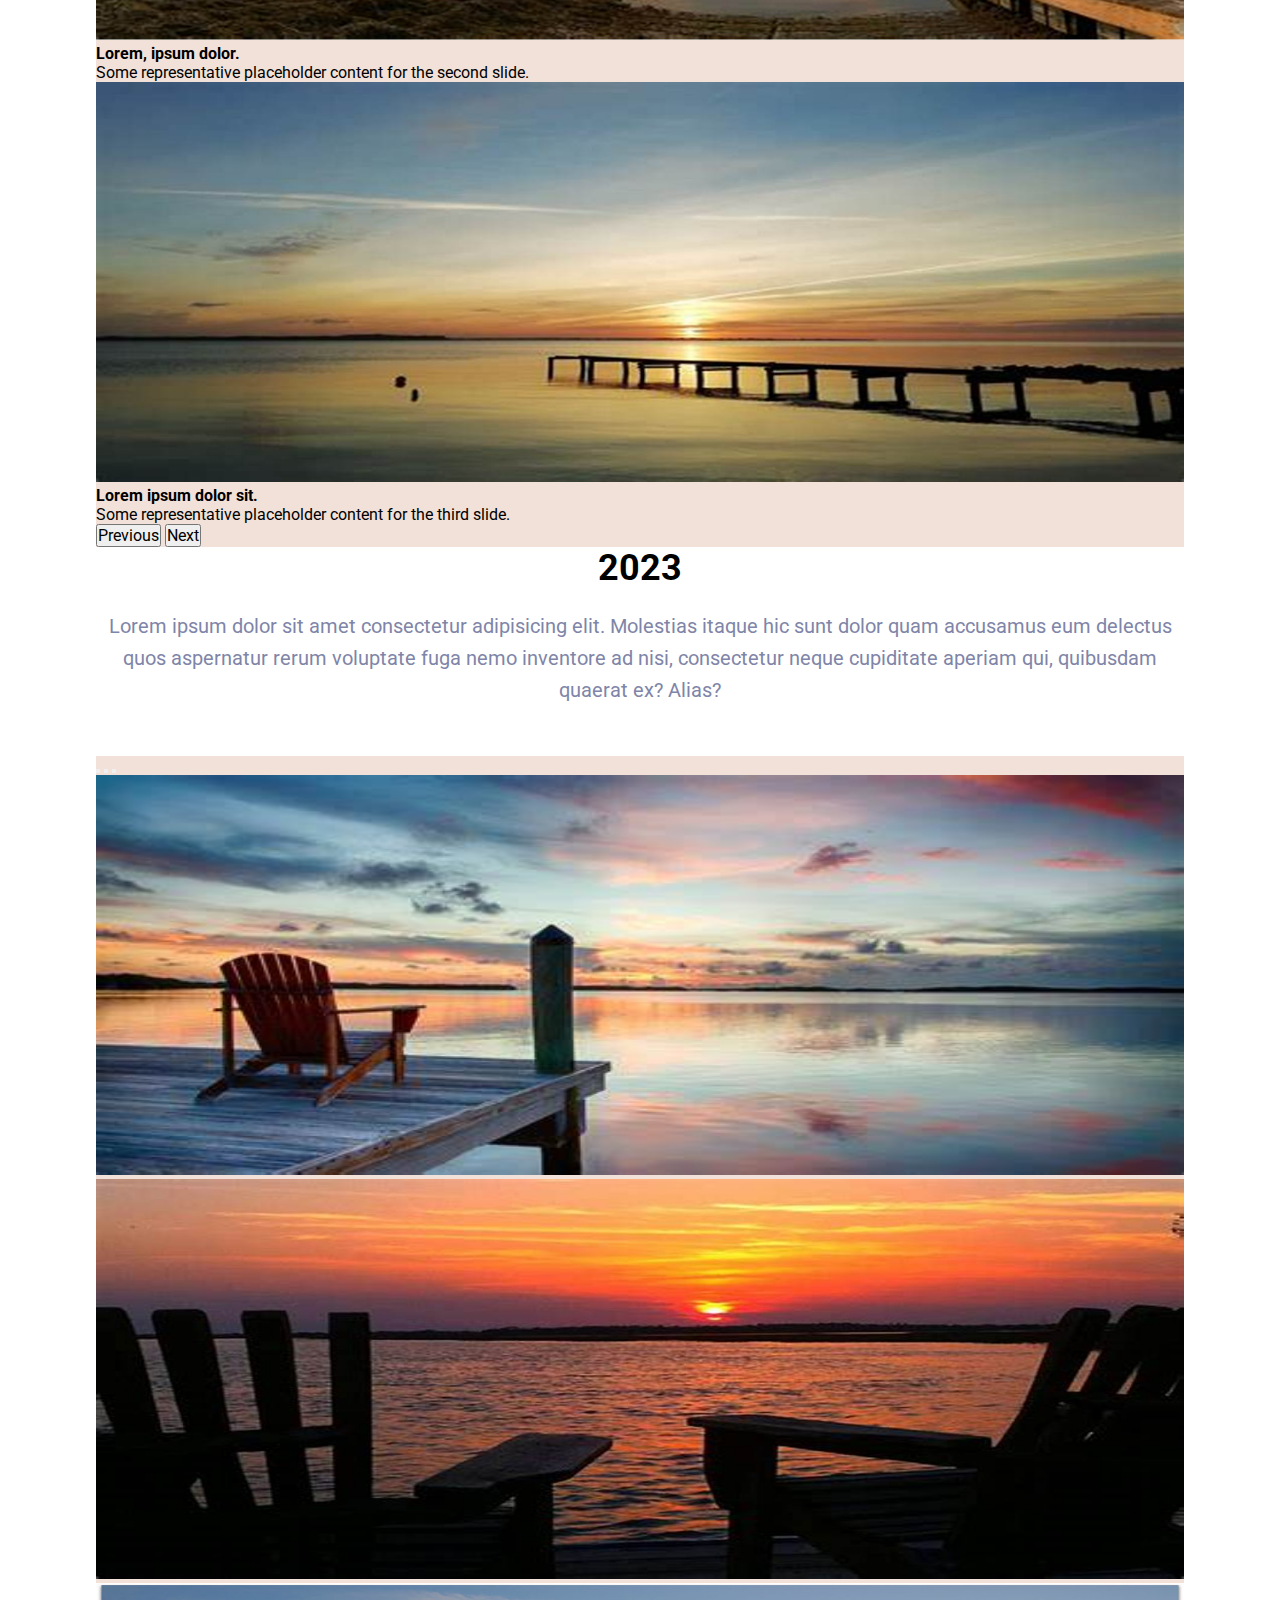
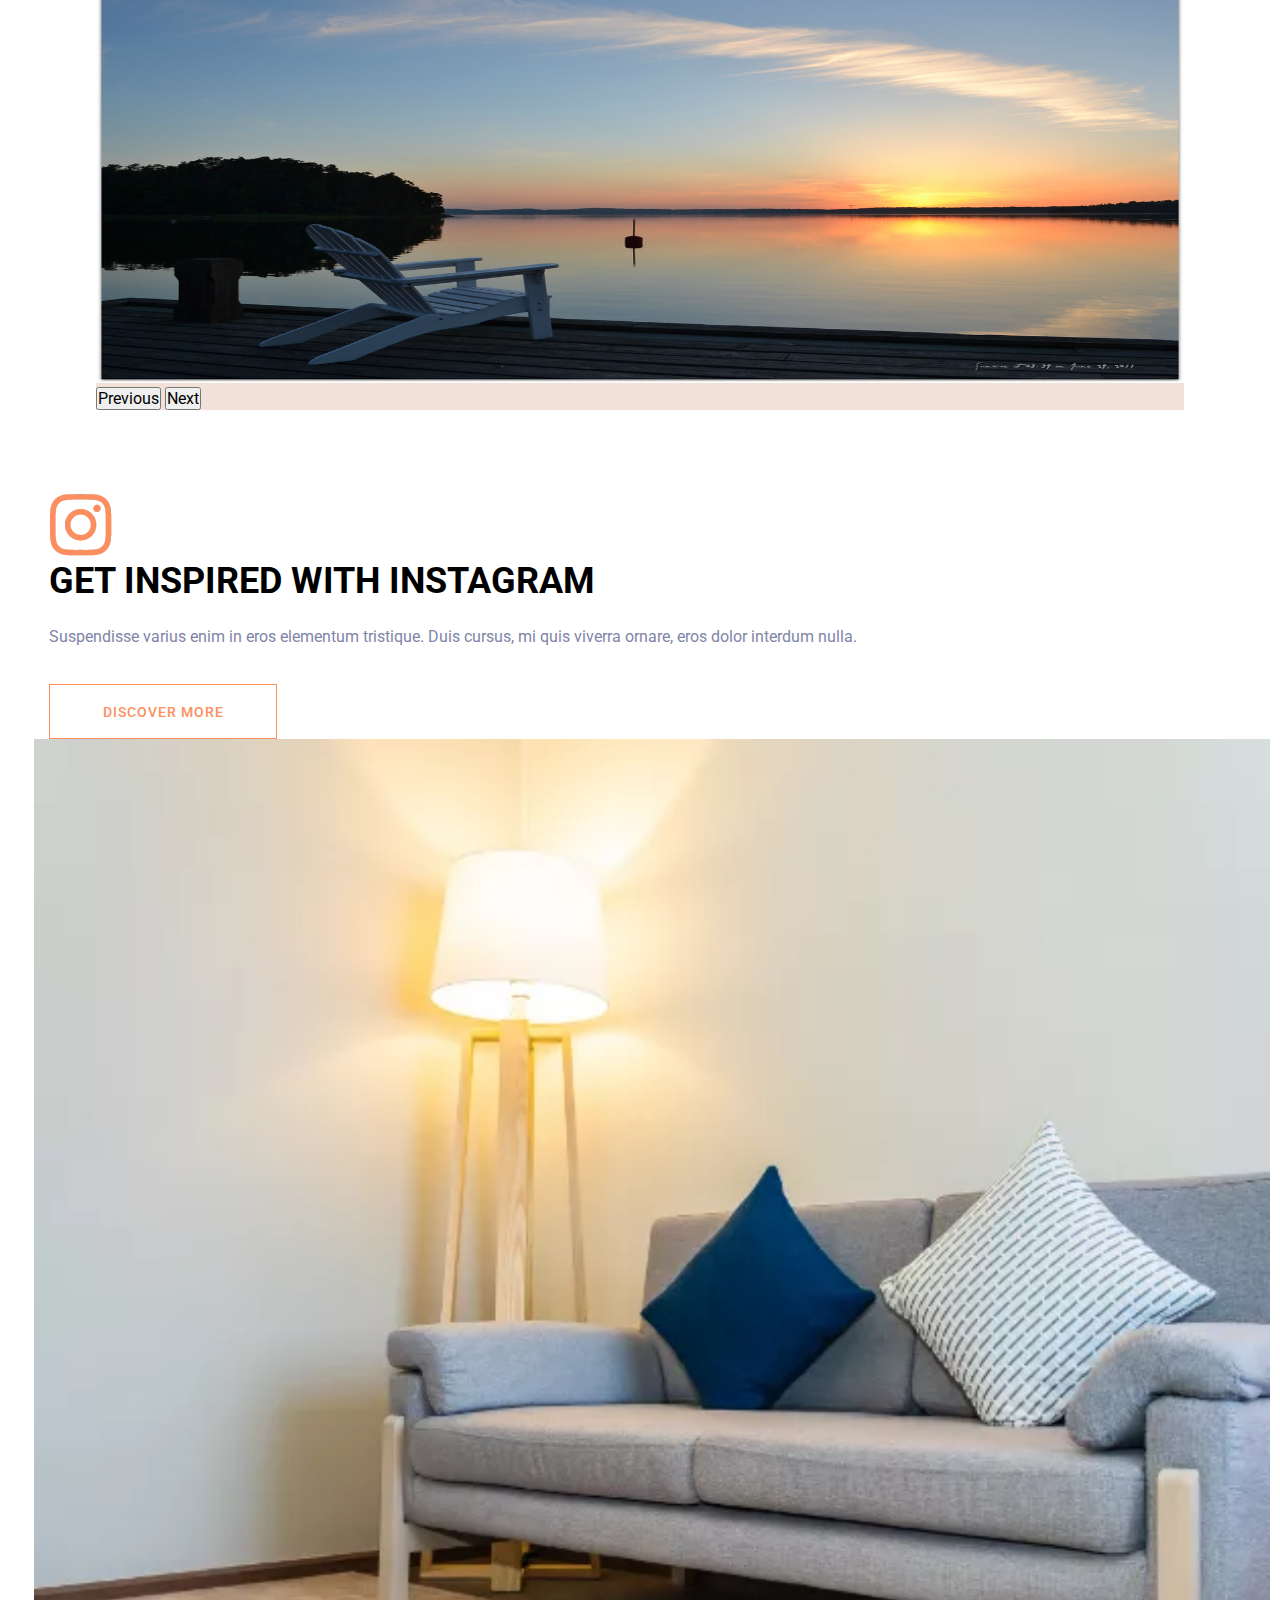
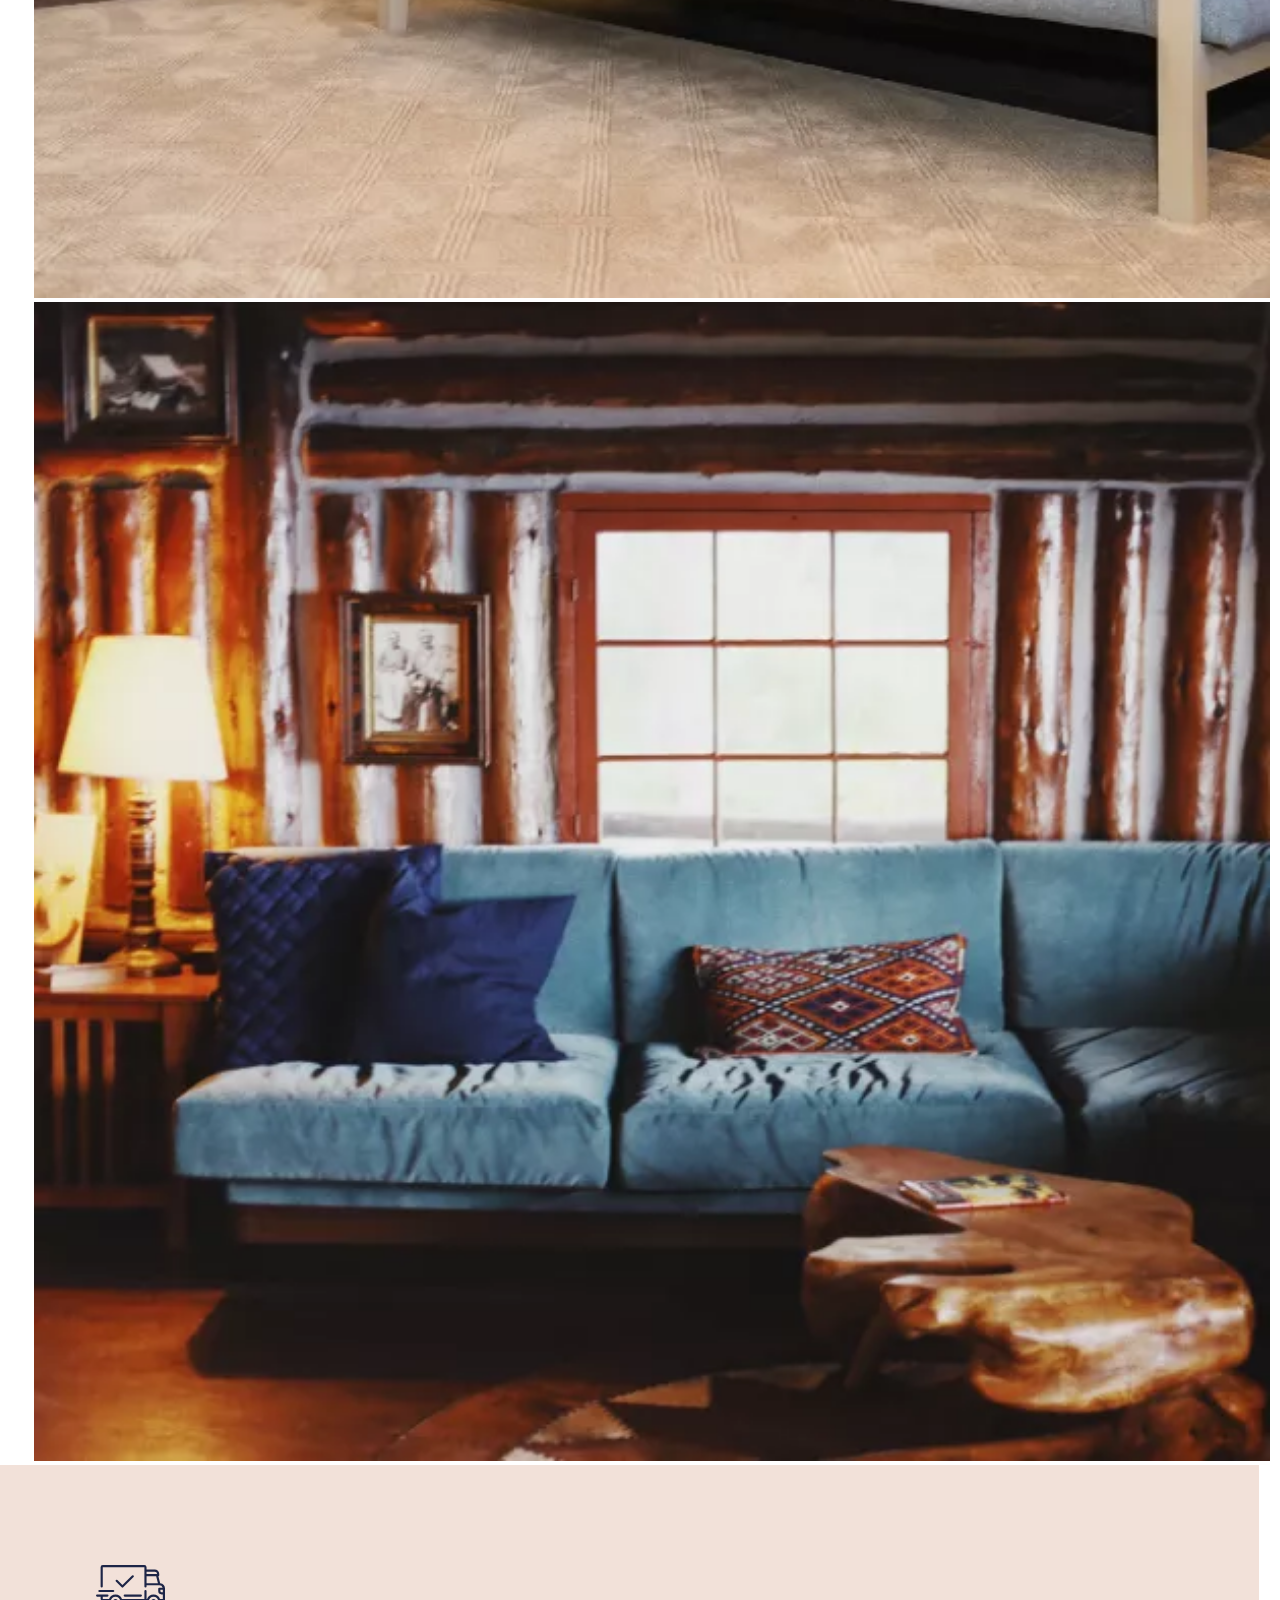
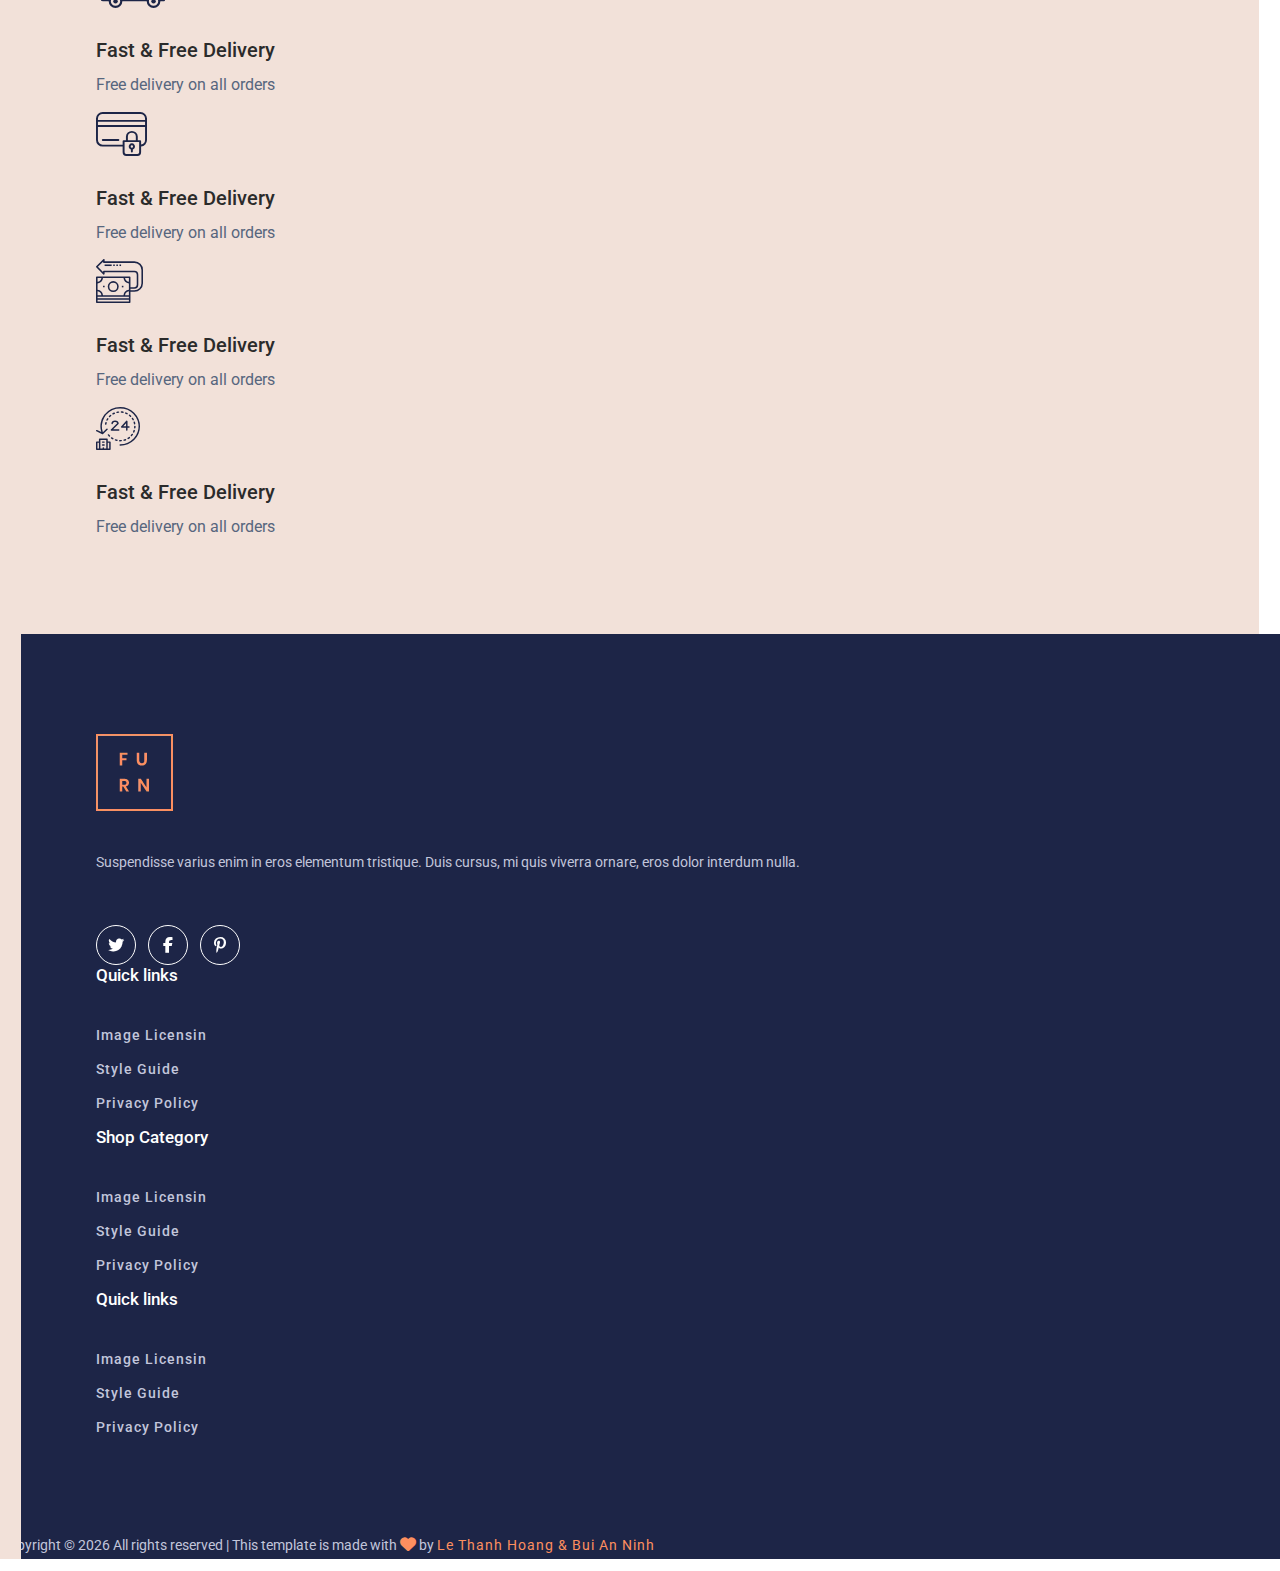
<file: src/asset/about/about.html>
<!DOCTYPE html>
<html lang="en">
  <head>
    <meta charset="UTF-8" />
    <meta http-equiv="X-UA-Compatible" content="IE=edge" />
    <meta name="viewport" content="width=device-width, initial-scale=1.0" />
    <link
      href="https://cdn.jsdelivr.net/npm/bootstrap@5.0.2/dist/css/bootstrap.min.css"
      rel="stylesheet"
      integrity="sha384-EVSTQN3/azprG1Anm3QDgpJLIm9Nao0Yz1ztcQTwFspd3yD65VohhpuuCOmLASjC"
      crossorigin="anonymous"
    />
    <link
      rel="stylesheet"
      href="https://cdnjs.cloudflare.com/ajax/libs/font-awesome/6.2.1/css/all.min.css"
    />
    <link rel="preconnect" href="https://fonts.googleapis.com" />
    <link rel="preconnect" href="https://fonts.gstatic.com" crossorigin />
    <link
      href="https://fonts.googleapis.com/css2?family=Roboto:wght@100;400;900&display=swap"
      rel="stylesheet"
    />
    <link
      rel="stylesheet"
      href="https://cdnjs.cloudflare.com/ajax/libs/animate.css/4.1.1/animate.min.css"
    />
    <link rel="stylesheet" href="../../css/style.css" />
    <link rel="stylesheet" href="../../css/product.css" />
    <script
      src="https://cdn.jsdelivr.net/npm/bootstrap@5.0.2/dist/js/bootstrap.bundle.min.js"
      integrity="sha384-MrcW6ZMFYlzcLA8Nl+NtUVF0sA7MsXsP1UyJoMp4YLEuNSfAP+JcXn/tWtIaxVXM"
      crossorigin="anonymous"
    ></script>
    <title>About</title>
  </head>
  <body>
    <header>
      <div class="header_area">
        <div class="header_main">
          <div class="container-fluid">
            <div class="menu">
              <div class="header_left d-flex align-items-center">
                <div class="logo">
                  <a href="../../../index.html"
                    ><img src="../../images/logo.png.webp" alt="logo1"
                  /></a>
                </div>
                <div class="logo2">
                  <a href="../../../index.html"
                    ><img src="../../images/logo2.png.webp" alt="logo1"
                  /></a>
                </div>
                <div class="menu_main">
                  <i class="fa-solid fa-bars"></i>
                  <nav>
                    <ul>
                      <li><a href="../../../index.html">Home</a></li>
                      <li><a href="../product/product.html">Product</a></li>
                      <li><a href="./about.html">About</a></li>
                      <li class="toggle_custom1">
                        <a href="#">Page</a>
                        <ul class="submenu">
                          <li><a href="#">Login</a></li>
                          <li><a href="#">Card</a></li>
                          <li><a href="#">Categories</a></li>
                          <li><a href="#">Checkout</a></li>
                          <li><a href="#">Product Details</a></li>
                        </ul>
                      </li>
                      <li class="toggle_custom1">
                        <a href="#">Blog</a>
                        <ul class="submenu">
                          <li><a href="#">Blog</a></li>
                          <li><a href="#">Blog Details</a></li>
                          <li><a href="#">Elements</a></li>
                        </ul>
                      </li>
                      <li><a href="../contact/contact.html">Contact</a></li>
                    </ul>
                  </nav>
                </div>
              </div>
              <div class="header_right d-flex align-items-center">
                <div class="search">
                  <ul class="d-flex align-items-center justify-content-between">
                    <li>
                      <form action="#">
                        <input type="text" placeholder="Search products" />
                        <div class="search_icon d-inline">
                          <i class="fa-solid fa-magnifying-glass"></i>
                        </div>
                      </form>
                    </li>
                    <li><a href="#">My Account</a></li>
                    <li>
                      <div class="card_stor">
                        <img src="../../images/card.svg" alt="card" />
                        <span>0</span>
                      </div>
                    </li>
                  </ul>
                </div>
              </div>
            </div>
          </div>
        </div>
      </div>
    </header>
    <section class="carousel carousel_product">
      <div class="container-fluid carousel_main">
        <div class="carousel_bg">
          <div class="carousel_pro_cap">
            <h1>about</h1>
            <ul>
              <li><a href="../../../index.html">home</a></li>
              <li class="px-1">></li>
              <li><a href="./about.html">about</a></li>
            </ul>
          </div>
        </div>
      </div>
    </section>
    <section class="products container pd_section">
      <div class="container_custom1">
        <div class="row justify-content-center">
          <div class="col-9">
            <div class="heading_custom_pro">
              <h2>our story</h2>
              <p style="font-size: 20px">
                Lorem ipsum dolor sit amet, consectetur adipiscing elit, sed do
                eiusmod tempor incididunt ut labore et dolore magna aliqua. Ut
                enim ad minim veniam, quis nostrud exercitation ullamco laboris
                nisi ut aliquip ex ea commodo consequat. Duis aute irure dolor
                in reprehenderit in voluptate velit esse cillum dolore eu fugiat
                nulla pariatur.
              </p>
            </div>
          </div>
        </div>
        <div id="carouselExampleCaptions" class="carousel slide carousel-fade" data-bs-ride="carousel">
            <div class="carousel-indicators">
              <button type="button" data-bs-target="#carouselExampleCaptions" data-bs-slide-to="0" class="active" aria-current="true" aria-label="Slide 1"></button>
              <button type="button" data-bs-target="#carouselExampleCaptions" data-bs-slide-to="1" aria-label="Slide 2"></button>
              <button type="button" data-bs-target="#carouselExampleCaptions" data-bs-slide-to="2" aria-label="Slide 3"></button>
            </div>
            <div class="carousel-inner">
              <div class="carousel-item active">
                <img
                src="../../images/product13.jpg"
                class="d-block"
                style="height: 400px; width: 100%"
                alt="product"
              />
                <div class="carousel-caption d-none d-md-block">
                  <h5>Lorem, ipsum.</h5>
                  <p>Some representative placeholder content for the first slide.</p>
                </div>
              </div>
              <div class="carousel-item">
                <img
                src="../../images/product14.jpg"
                class="d-block"
                style="height: 400px; width: 100%"
                alt="product"
              />
                <div class="carousel-caption d-none d-md-block">
                  <h5>Lorem, ipsum dolor.</h5>
                  <p>Some representative placeholder content for the second slide.</p>
                </div>
              </div>
              <div class="carousel-item">
                <img
                src="../../images/product15.jpg"
                class="d-block"
                style="height: 400px; width: 100%"
                alt="product"
              />
                <div class="carousel-caption d-none d-md-block">
                  <h5>Lorem ipsum dolor sit.</h5>
                  <p>Some representative placeholder content for the third slide.</p>
                </div>
              </div>
            </div>
            <button class="carousel-control-prev" type="button" data-bs-target="#carouselExampleCaptions" data-bs-slide="prev">
              <span class="carousel-control-prev-icon" aria-hidden="true"></span>
              <span class="visually-hidden">Previous</span>
            </button>
            <button class="carousel-control-next" type="button" data-bs-target="#carouselExampleCaptions" data-bs-slide="next">
              <span class="carousel-control-next-icon" aria-hidden="true"></span>
              <span class="visually-hidden">Next</span>
            </button>
          </div>
        
        
        <div class="row justify-content-center pt-5">
          <div class="col-9">
            <div class="heading_custom_pro">
              <h2>2023</h2>
              <p style="font-size: 20px">
                Lorem ipsum dolor sit amet consectetur adipisicing elit.
                Molestias itaque hic sunt dolor quam accusamus eum delectus quos
                aspernatur rerum voluptate fuga nemo inventore ad nisi,
                consectetur neque cupiditate aperiam qui, quibusdam quaerat ex?
                Alias?
              </p>
            </div>
          </div>
        </div>
        <div
          id="carouselExampleIndicators"
          class="carousel slide"
          data-bs-ride="carousel"
        >
          <div class="carousel-indicators">
            <button
              type="button"
              data-bs-target="#carouselExampleIndicators"
              data-bs-slide-to="0"
              class="active"
              aria-current="true"
              aria-label="Slide 1"
            ></button>
            <button
              type="button"
              data-bs-target="#carouselExampleIndicators"
              data-bs-slide-to="1"
              aria-label="Slide 2"
            ></button>
            <button
              type="button"
              data-bs-target="#carouselExampleIndicators"
              data-bs-slide-to="2"
              aria-label="Slide 3"
            ></button>
          </div>
          <div class="carousel-inner">
            <div class="carousel-item active">
              <img
                src="../../images/product10.jpg"
                class="d-block"
                style="height: 400px; width: 100%"
                alt="product"
              />
            </div>
            <div class="carousel-item">
              <img
                src="../../images/product11.jpg"
                class="d-block"
                style="height: 400px; width: 100%"
                alt="product"
              />
            </div>
            <div class="carousel-item">
              <img
                src="../../images/product12.jpg"
                class="d-block"
                style="height: 400px; width: 100%"
                alt="product"
              />
            </div>
          </div>
          <button
            class="carousel-control-prev"
            type="button"
            data-bs-target="#carouselExampleIndicators"
            data-bs-slide="prev"
          >
            <span class="carousel-control-prev-icon" aria-hidden="true"></span>
            <span class="visually-hidden">Previous</span>
          </button>
          <button
            class="carousel-control-next"
            type="button"
            data-bs-target="#carouselExampleIndicators"
            data-bs-slide="next"
          >
            <span class="carousel-control-next-icon" aria-hidden="true"></span>
            <span class="visually-hidden">Next</span>
          </button>
        </div>
      </div>
    </section>
    <section class="instagram_area container-fluid pb-5">
        <div class="container-fluid">
          <div class="row justify-content-end">
            <div class="instagram_caption col-lg-3 col-12 row align-items-center my-2">
              <div class="row justify-content-start">
                <div class="instagram_logo px-0">
                  <img src="../../images/insta.png.webp" alt="instagramLogo" />
                </div>
                <div class="heading_custom2">
                  <h2>GET INSPIRED WITH INSTAGRAm</h2>
                  <p>
                    Suspendisse varius enim in eros elementum tristique. Duis
                    cursus, mi quis viverra ornare, eros dolor interdum nulla.
                  </p>
                </div>
                <button class="btn_custom2">
                  <a href="#">discover more</a>
                </button>
              </div>
            </div>
            <div class="instagram_banners col-lg-9 col-12 my-2">
              <div class="row">
                <div class="instagram_banner col-md-6 col-12">
                  <div class="instagram_img w-100">
                    <img
                      src="../../images/instra1.png.webp"
                      alt="banner_instagram"
                    />
                  </div>
                  <div class="instagram_link">
                    <a href="#"><i class="fa-brands fa-instagram"></i></a>
                  </div>
                </div>
                <div class="instagram_banner col-md-6 col-12">
                  <div class="instagram_img w-100">
                    <img
                      src="../../images/instra2.png.webp"
                      alt="banner_instagram"
                    />
                  </div>
                  <div class="instagram_link">
                    <a href="#"><i class="fa-brands fa-instagram"></i></a>
                  </div>
                </div>
              </div>
            </div>
          </div>
        </div>
      </section>
    <section class="categories pd_section">
      <div class="container_custom1">
        <div class="categories_list row">
          <div id="cate_ani1" class="col-lg-3 col-md-6 col-12">
            <div class="categories_service mb-50">
              <div class="categories_icon">
                <img src="../../images/services1.svg" alt="services1" />
              </div>
              <div class="categories_caption">
                <h5>Fast & Free Delivery</h5>
                <p>Free delivery on all orders</p>
              </div>
            </div>
          </div>
          <div id="cate_ani2" class="col-lg-3 col-md-6 col-12">
            <div class="categories_service mb-50">
              <div class="categories_icon">
                <img src="../../images/services2.svg" alt="services1" />
              </div>
              <div class="categories_caption">
                <h5>Fast & Free Delivery</h5>
                <p>Free delivery on all orders</p>
              </div>
            </div>
          </div>
          <div id="cate_ani3" class="col-lg-3 col-md-6 col-12">
            <div class="categories_service mb-50">
              <div class="categories_icon">
                <img src="../../images/services3.svg" alt="services1" />
              </div>
              <div class="categories_caption">
                <h5>Fast & Free Delivery</h5>
                <p>Free delivery on all orders</p>
              </div>
            </div>
          </div>
          <div id="cate_ani4" class="col-lg-3 col-md-6 col-12">
            <div class="categories_service mb-50">
              <div class="categories_icon">
                <img src="../../images/services4.svg" alt="services1" />
              </div>
              <div class="categories_caption">
                <h5>Fast & Free Delivery</h5>
                <p>Free delivery on all orders</p>
              </div>
            </div>
          </div>
        </div>
      </div>
    </section>
    
    <footer>
      <div class="container_fluid footer_wrapper">
        <div class="footer_contact pd_section">
          <div class="container_custom1">
            <div class="row justify-content-between">
              <div
                class="col-lg-4 col-md-8 col-12 row justify-content-start my-5"
              >
                <div class="footer_contact_info">
                  <div class="contact_logo">
                    <a href="index.html">
                      <img
                        src="../../images/logo2_footer.png.webp"
                        alt="logo"
                      />
                    </a>
                  </div>
                  <div class="contact_intro">
                    <p>
                      Suspendisse varius enim in eros elementum tristique. Duis
                      cursus, mi quis viverra ornare, eros dolor interdum nulla.
                    </p>
                  </div>
                  <div class="contact_socials">
                    <a href="#">
                      <i class="fa-brands fa-twitter"></i>
                    </a>
                    <a href="#">
                      <i class="fa-brands fa-facebook-f"></i>
                    </a>
                    <a href="#">
                      <i class="fa-brands fa-pinterest-p"></i>
                    </a>
                  </div>
                </div>
              </div>
              <div
                class="col-lg-2 col-md-4 col-12 row my-5 justify-content-start"
              >
                <div class="footer_contact_link">
                  <h4>Quick links</h4>
                  <ul>
                    <li><a href="#">Image Licensin</a></li>
                    <li><a href="#">Style Guide</a></li>
                    <li><a href="#">Privacy Policy</a></li>
                  </ul>
                </div>
              </div>
              <div
                class="col-lg-2 col-md-4 col-12 my-5 row justify-content-start"
              >
                <div class="footer_contact_link">
                  <h4>Shop Category</h4>
                  <ul>
                    <li><a href="#">Image Licensin</a></li>
                    <li><a href="#">Style Guide</a></li>
                    <li><a href="#">Privacy Policy</a></li>
                  </ul>
                </div>
              </div>
              <div
                class="col-lg-2 col-md-4 col-12 my-5 row justify-content-start"
              >
                <div class="footer_contact_link">
                  <h4>Quick links</h4>
                  <ul>
                    <li><a href="#">Image Licensin</a></li>
                    <li><a href="#">Style Guide</a></li>
                    <li><a href="#">Privacy Policy</a></li>
                  </ul>
                </div>
              </div>
            </div>
          </div>
        </div>
        <div class="footer_bot">
          <div class="container">
            <div class="row align-items-center">
              <div class="col-12 text-center px-5">
                <p>
                  Copyright &copy;
                  <script>
                    document.write(new Date().getFullYear());
                  </script>
                  All rights reserved | This template is made with
                  <i class="fa-solid fa-heart"></i>
                  by
                  <a href="#">Le Thanh Hoang & Bui An Ninh</a>
                </p>
              </div>
            </div>
          </div>
        </div>
      </div>
    </footer>
    <button onclick="topFunction()" id="myBtn_top" title="Go to top">
      <i class="fas fa-level-up-alt rotate"></i>
    </button>
    <script src="../../js/main.js"></script>
  </body>
</html>
</file>
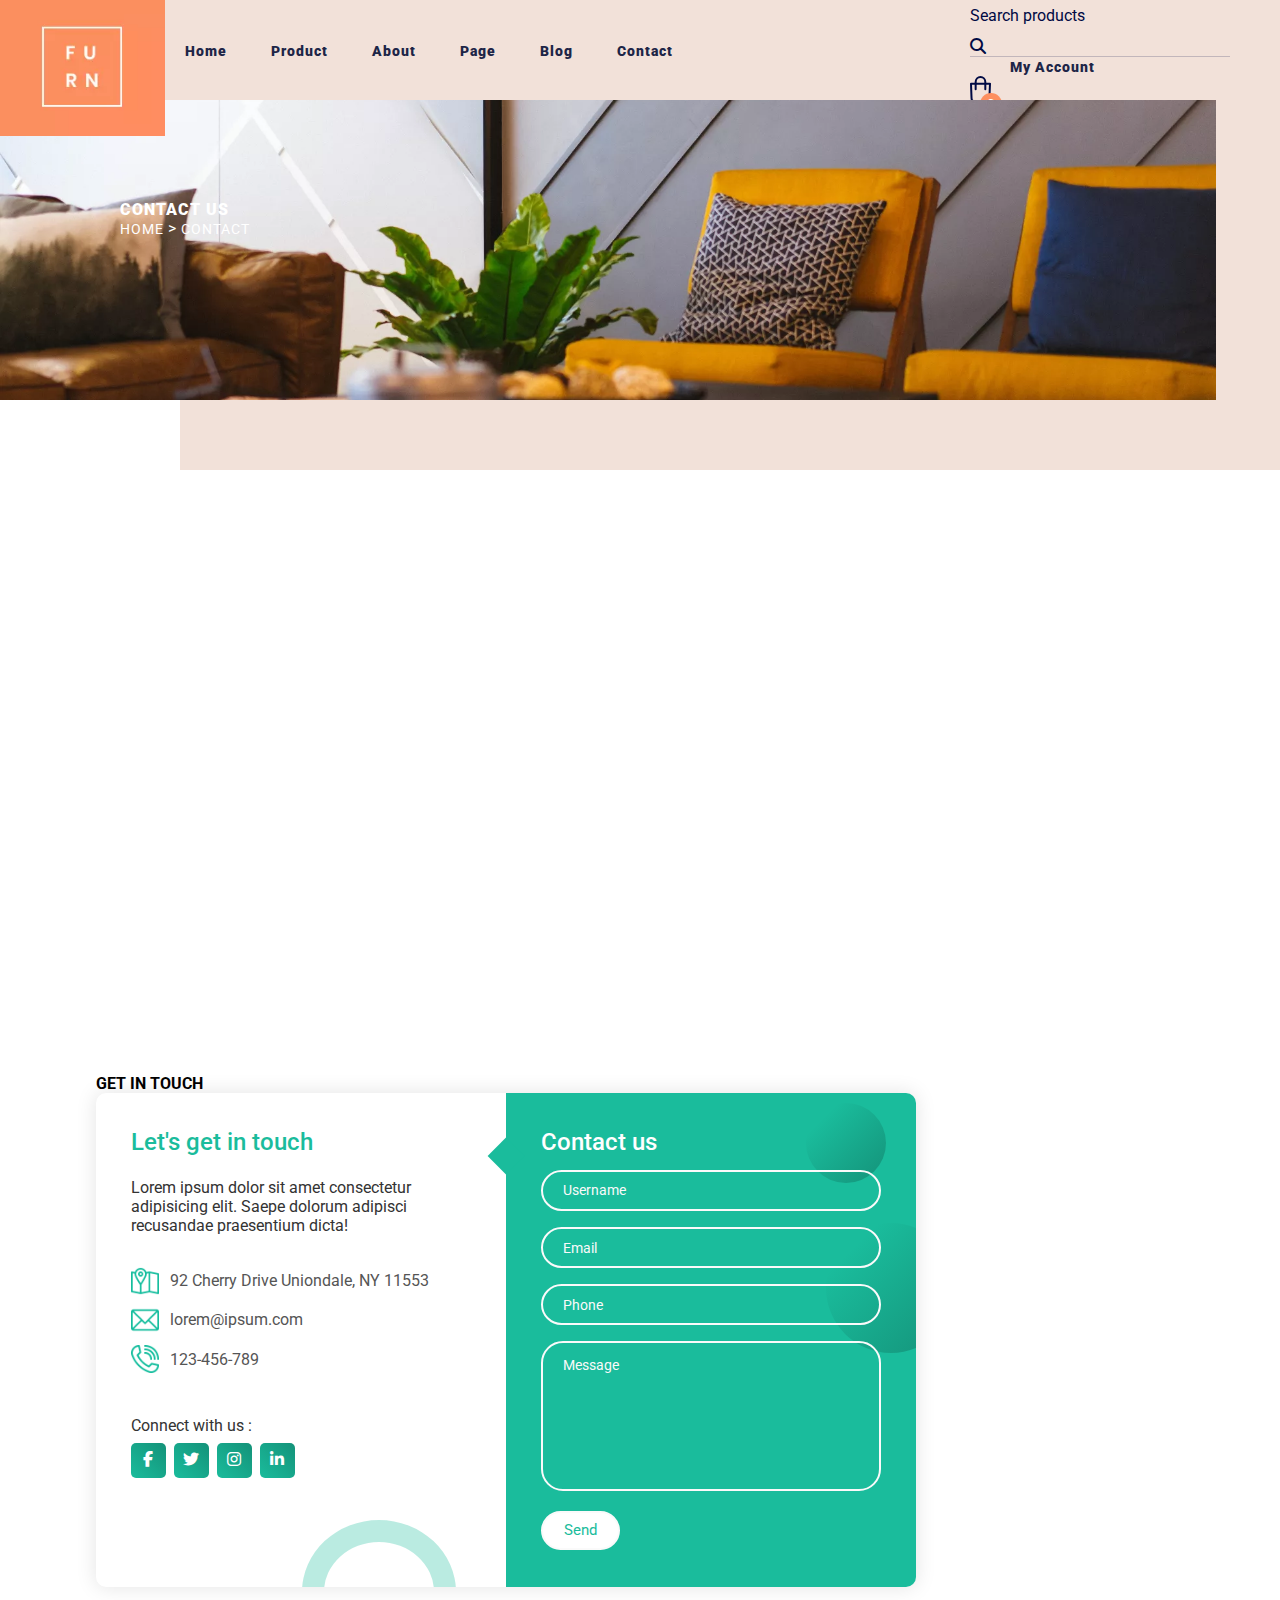
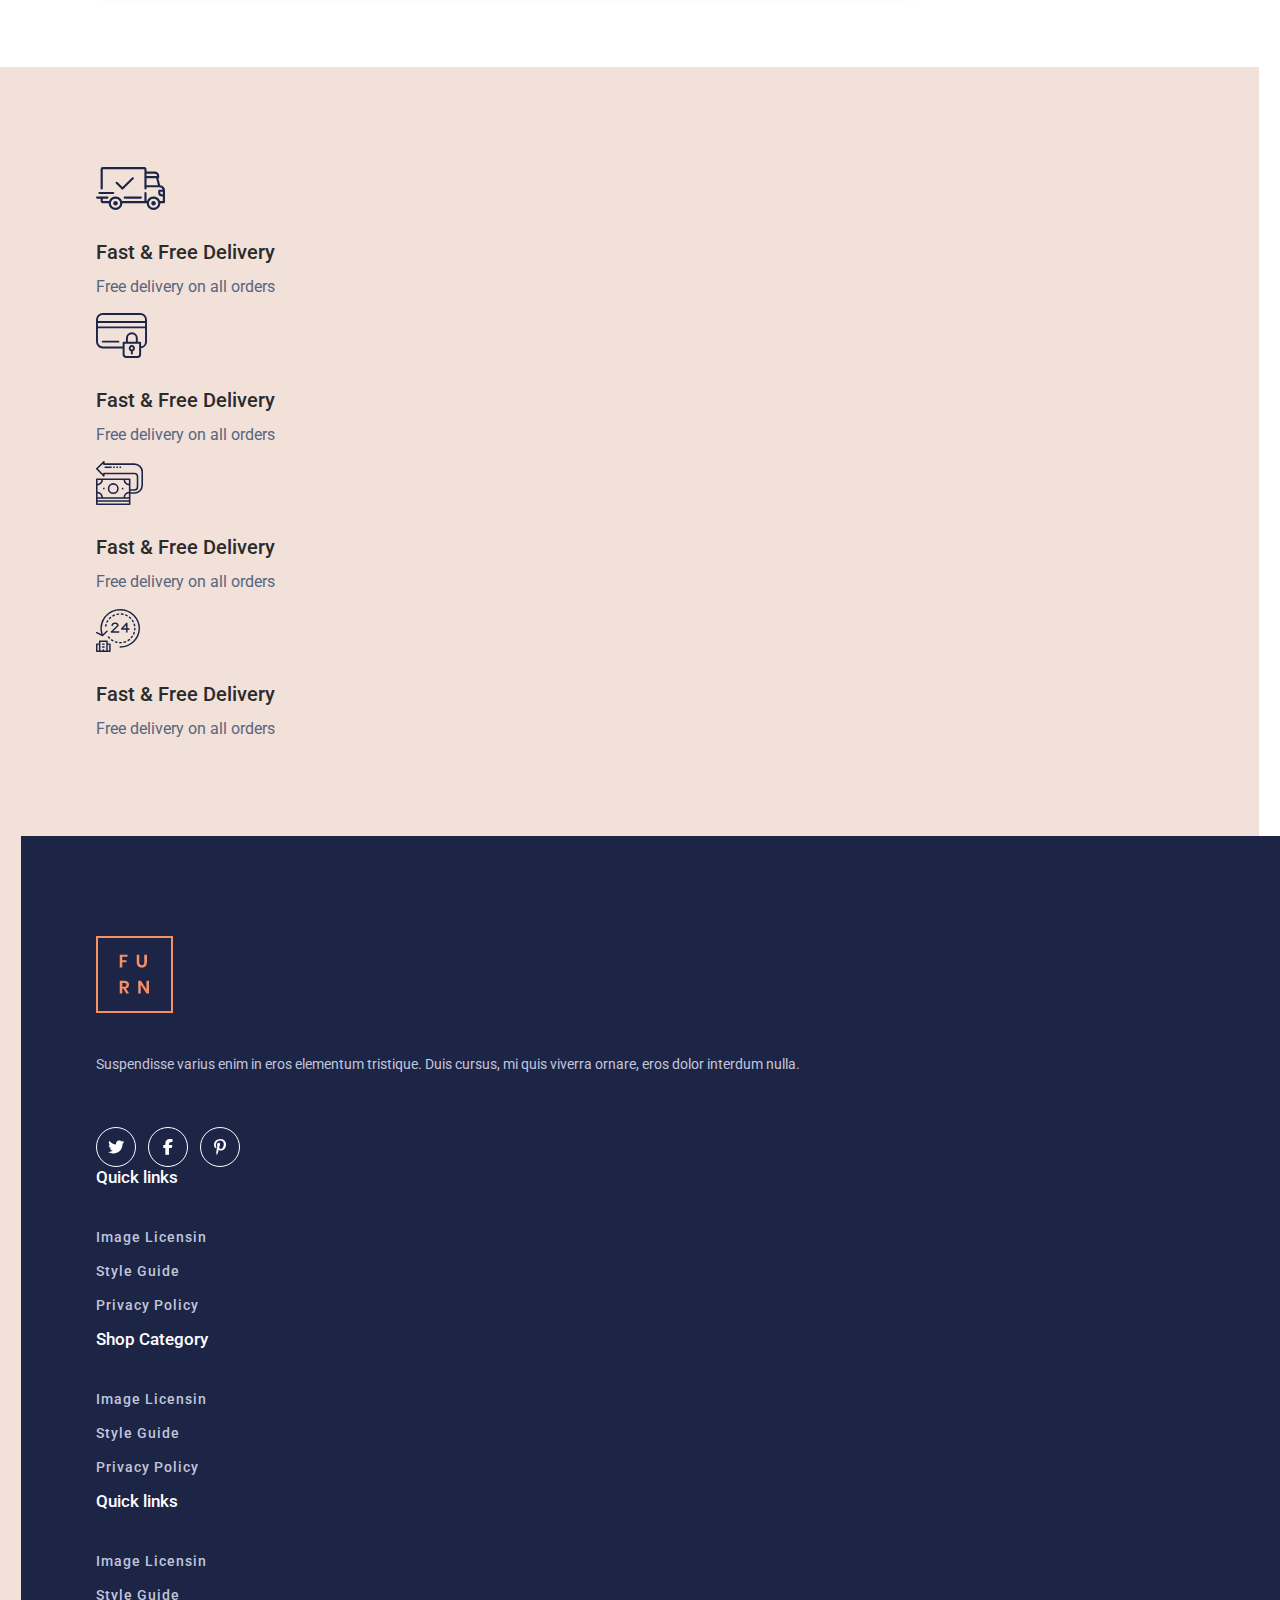
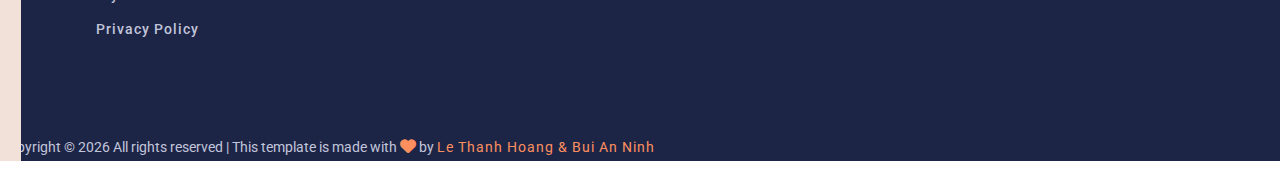
<file: src/asset/contact/contact.html>
<!DOCTYPE html>
<html lang="en">
  <head>
    <meta charset="UTF-8" />
    <meta http-equiv="X-UA-Compatible" content="IE=edge" />
    <meta name="viewport" content="width=device-width, initial-scale=1.0" />
    <link
      href="https://cdn.jsdelivr.net/npm/bootstrap@5.0.2/dist/css/bootstrap.min.css"
      rel="stylesheet"
      integrity="sha384-EVSTQN3/azprG1Anm3QDgpJLIm9Nao0Yz1ztcQTwFspd3yD65VohhpuuCOmLASjC"
      crossorigin="anonymous"
    />
    <link
      rel="stylesheet"
      href="https://cdnjs.cloudflare.com/ajax/libs/font-awesome/6.2.1/css/all.min.css"
    />
    <link rel="preconnect" href="https://fonts.googleapis.com" />
    <link rel="preconnect" href="https://fonts.gstatic.com" crossorigin />
    <link
      href="https://fonts.googleapis.com/css2?family=Roboto:wght@100;400;900&display=swap"
      rel="stylesheet"
    />
    <link
      rel="stylesheet"
      href="https://cdnjs.cloudflare.com/ajax/libs/animate.css/4.1.1/animate.min.css"
    />
    <link rel="stylesheet" href="../../css/style.css" />
    <link rel="stylesheet" href="../../css/product.css" />
    <link rel="stylesheet" href="../../css/contact.css">
    <script
      src="https://cdn.jsdelivr.net/npm/bootstrap@5.0.2/dist/js/bootstrap.bundle.min.js"
      integrity="sha384-MrcW6ZMFYlzcLA8Nl+NtUVF0sA7MsXsP1UyJoMp4YLEuNSfAP+JcXn/tWtIaxVXM"
      crossorigin="anonymous"
    ></script>
    <title>Contact us</title>
  </head>
  <body>
    <header>
      <div class="header_area">
        <div class="header_main">
          <div class="container-fluid">
            <div class="menu">
              <div class="header_left d-flex align-items-center">
                <div class="logo">
                  <a href="../../../index.html"
                    ><img src="../../images/logo.png.webp" alt="logo1"
                  /></a>
                </div>
                <div class="logo2">
                  <a href="../../../index.html"
                    ><img src="../../images/logo2.png.webp" alt="logo1"
                  /></a>
                </div>
                <div class="menu_main">
                  <i class="fa-solid fa-bars"></i>
                  <nav>
                    <ul>
                      <li><a href="../../../index.html">Home</a></li>
                      <li><a href="../product/product.html">Product</a></li>
                      <li><a href="../about/about.html">About</a></li>
                      <li class="toggle_custom1">
                        <a href="#">Page</a>
                        <ul class="submenu">
                          <li><a href="#">Login</a></li>
                          <li><a href="#">Card</a></li>
                          <li><a href="#">Categories</a></li>
                          <li><a href="#">Checkout</a></li>
                          <li><a href="#">Product Details</a></li>
                        </ul>
                      </li>
                      <li class="toggle_custom1">
                        <a href="#">Blog</a>
                        <ul class="submenu">
                          <li><a href="#">Blog</a></li>
                          <li><a href="#">Blog Details</a></li>
                          <li><a href="#">Elements</a></li>
                        </ul>
                      </li>
                      <li><a href="./contact.html">Contact</a></li>
                    </ul>
                  </nav>
                </div>
              </div>
              <div class="header_right d-flex align-items-center">
                <div class="search">
                  <ul class="d-flex align-items-center justify-content-between">
                    <li>
                      <form action="#">
                        <input type="text" placeholder="Search products" />
                        <div class="search_icon d-inline">
                          <i class="fa-solid fa-magnifying-glass"></i>
                        </div>
                      </form>
                    </li>
                    <li><a href="#">My Account</a></li>
                    <li>
                      <div class="card_stor">
                        <img src="../../images/card.svg" alt="card" />
                        <span>0</span>
                      </div>
                    </li>
                  </ul>
                </div>
              </div>
            </div>
          </div>
        </div>
      </div>
    </header>
    <section class="carousel carousel_product">
      <div class="container-fluid carousel_main">
        <div class="carousel_bg">
          <div class="carousel_pro_cap">
            <h1>contact us</h1>
            <ul>
              <li><a href="../../../index.html">home</a></li>
              <li class="px-1">></li>
              <li><a href="./contact.html">contact</a></li>
            </ul>
          </div>
        </div>
      </div>
    </section>
    <section class="products container pd_section">
      <div class="container_custom1">
        <div class="map">
          <iframe
            src="https://www.google.com/maps/embed?pb=!1m18!1m12!1m3!1d3918.789413768964!2d106.69792441471887!3d10.827421492286959!2m3!1f0!2f0!3f0!3m2!1i1024!2i768!4f13.1!3m3!1m2!1s0x317528f4a62fce9b%3A0xc99902aa1e26ef02!2zVHLGsOG7nW5nIMSQ4bqhaSBo4buNYyBWxINuIExhbmc!5e0!3m2!1svi!2s!4v1675156546701!5m2!1svi!2s"
            width="100%"
            height="500"
            style="border: 0"
            allowfullscreen=""
            loading="lazy"
            referrerpolicy="no-referrer-when-downgrade"
          ></iframe>
        </div>
        <h3 class="py-5" style="text-transform: uppercase;color: black; font-weight: 700;">Get in touch</h3>
        <div class="contact_form">
            <div class="form">
              <div class="contact-info">
                <h3 class="title">Let's get in touch</h3>
                <p class="text">
                  Lorem ipsum dolor sit amet consectetur adipisicing elit. Saepe
                  dolorum adipisci recusandae praesentium dicta!
                </p>
      
                <div class="info">
                  <div class="information">
                    <img src="../../images/location.png" class="icon" alt="" />
                    <p>92 Cherry Drive Uniondale, NY 11553</p>
                  </div>
                  <div class="information">
                    <img src="../../images/email.png" class="icon" alt="" />
                    <p>lorem@ipsum.com</p>
                  </div>
                  <div class="information">
                    <img src="../../images/phone.png" class="icon" alt="" />
                    <p>123-456-789</p>
                  </div>
                </div>
      
                <div class="social-media">
                  <p>Connect with us :</p>
                  <div class="social-icons">
                    <a href="#">
                      <i class="fab fa-facebook-f"></i>
                    </a>
                    <a href="#">
                      <i class="fab fa-twitter"></i>
                    </a>
                    <a href="#">
                      <i class="fab fa-instagram"></i>
                    </a>
                    <a href="#">
                      <i class="fab fa-linkedin-in"></i>
                    </a>
                  </div>
                </div>
              </div>
      
              <div class="contact-form">
                <span class="circle one"></span>
                <span class="circle two"></span>
      
                <form action="index.html" autocomplete="off">
                  <h3 class="title">Contact us</h3>
                  <div class="input-container">
                    <input type="text" name="name" class="input" />
                    <label for="">Username</label>
                    <span>Username</span>
                  </div>
                  <div class="input-container">
                    <input type="email" name="email" class="input" />
                    <label for="">Email</label>
                    <span>Email</span>
                  </div>
                  <div class="input-container">
                    <input type="tel" name="phone" class="input" />
                    <label for="">Phone</label>
                    <span>Phone</span>
                  </div>
                  <div class="input-container textarea">
                    <textarea name="message" class="input"></textarea>
                    <label for="">Message</label>
                    <span>Message</span>
                  </div>
                  <input type="submit" value="Send" class="btn" />
                </form>
              </div>
            </div>
            </div>
      </div>
      
    </section>
    <section class="categories pd_section">
      <div class="container_custom1">
        <div class="categories_list row">
          <div id="cate_ani1" class="col-lg-3 col-md-6 col-12">
            <div class="categories_service mb-50">
              <div class="categories_icon">
                <img src="../../images/services1.svg" alt="services1" />
              </div>
              <div class="categories_caption">
                <h5>Fast & Free Delivery</h5>
                <p>Free delivery on all orders</p>
              </div>
            </div>
          </div>
          <div id="cate_ani2" class="col-lg-3 col-md-6 col-12">
            <div class="categories_service mb-50">
              <div class="categories_icon">
                <img src="../../images/services2.svg" alt="services1" />
              </div>
              <div class="categories_caption">
                <h5>Fast & Free Delivery</h5>
                <p>Free delivery on all orders</p>
              </div>
            </div>
          </div>
          <div id="cate_ani3" class="col-lg-3 col-md-6 col-12">
            <div class="categories_service mb-50">
              <div class="categories_icon">
                <img src="../../images/services3.svg" alt="services1" />
              </div>
              <div class="categories_caption">
                <h5>Fast & Free Delivery</h5>
                <p>Free delivery on all orders</p>
              </div>
            </div>
          </div>
          <div id="cate_ani4" class="col-lg-3 col-md-6 col-12">
            <div class="categories_service mb-50">
              <div class="categories_icon">
                <img src="../../images/services4.svg" alt="services1" />
              </div>
              <div class="categories_caption">
                <h5>Fast & Free Delivery</h5>
                <p>Free delivery on all orders</p>
              </div>
            </div>
          </div>
        </div>
      </div>
    </section>

    <footer>
      <div class="container_fluid footer_wrapper">
        <div class="footer_contact pd_section">
          <div class="container_custom1">
            <div class="row justify-content-between">
              <div
                class="col-lg-4 col-md-8 col-12 row justify-content-start my-5"
              >
                <div class="footer_contact_info">
                  <div class="contact_logo">
                    <a href="index.html">
                      <img
                        src="../../images/logo2_footer.png.webp"
                        alt="logo"
                      />
                    </a>
                  </div>
                  <div class="contact_intro">
                    <p>
                      Suspendisse varius enim in eros elementum tristique. Duis
                      cursus, mi quis viverra ornare, eros dolor interdum nulla.
                    </p>
                  </div>
                  <div class="contact_socials">
                    <a href="#">
                      <i class="fa-brands fa-twitter"></i>
                    </a>
                    <a href="#">
                      <i class="fa-brands fa-facebook-f"></i>
                    </a>
                    <a href="#">
                      <i class="fa-brands fa-pinterest-p"></i>
                    </a>
                  </div>
                </div>
              </div>
              <div
                class="col-lg-2 col-md-4 col-12 row my-5 justify-content-start"
              >
                <div class="footer_contact_link">
                  <h4>Quick links</h4>
                  <ul>
                    <li><a href="#">Image Licensin</a></li>
                    <li><a href="#">Style Guide</a></li>
                    <li><a href="#">Privacy Policy</a></li>
                  </ul>
                </div>
              </div>
              <div
                class="col-lg-2 col-md-4 col-12 my-5 row justify-content-start"
              >
                <div class="footer_contact_link">
                  <h4>Shop Category</h4>
                  <ul>
                    <li><a href="#">Image Licensin</a></li>
                    <li><a href="#">Style Guide</a></li>
                    <li><a href="#">Privacy Policy</a></li>
                  </ul>
                </div>
              </div>
              <div
                class="col-lg-2 col-md-4 col-12 my-5 row justify-content-start"
              >
                <div class="footer_contact_link">
                  <h4>Quick links</h4>
                  <ul>
                    <li><a href="#">Image Licensin</a></li>
                    <li><a href="#">Style Guide</a></li>
                    <li><a href="#">Privacy Policy</a></li>
                  </ul>
                </div>
              </div>
            </div>
          </div>
        </div>
        <div class="footer_bot">
          <div class="container">
            <div class="row align-items-center">
              <div class="col-12 text-center px-5">
                <p>
                  Copyright &copy;
                  <script>
                    document.write(new Date().getFullYear());
                  </script>
                  All rights reserved | This template is made with
                  <i class="fa-solid fa-heart"></i>
                  by
                  <a href="#">Le Thanh Hoang & Bui An Ninh</a>
                </p>
              </div>
            </div>
          </div>
        </div>
      </div>
    </footer>
    <button onclick="topFunction()" id="myBtn_top" title="Go to top">
      <i class="fas fa-level-up-alt rotate"></i>
    </button>
    <script src="../../js/main.js"></script>
  </body>
</html>
</file>
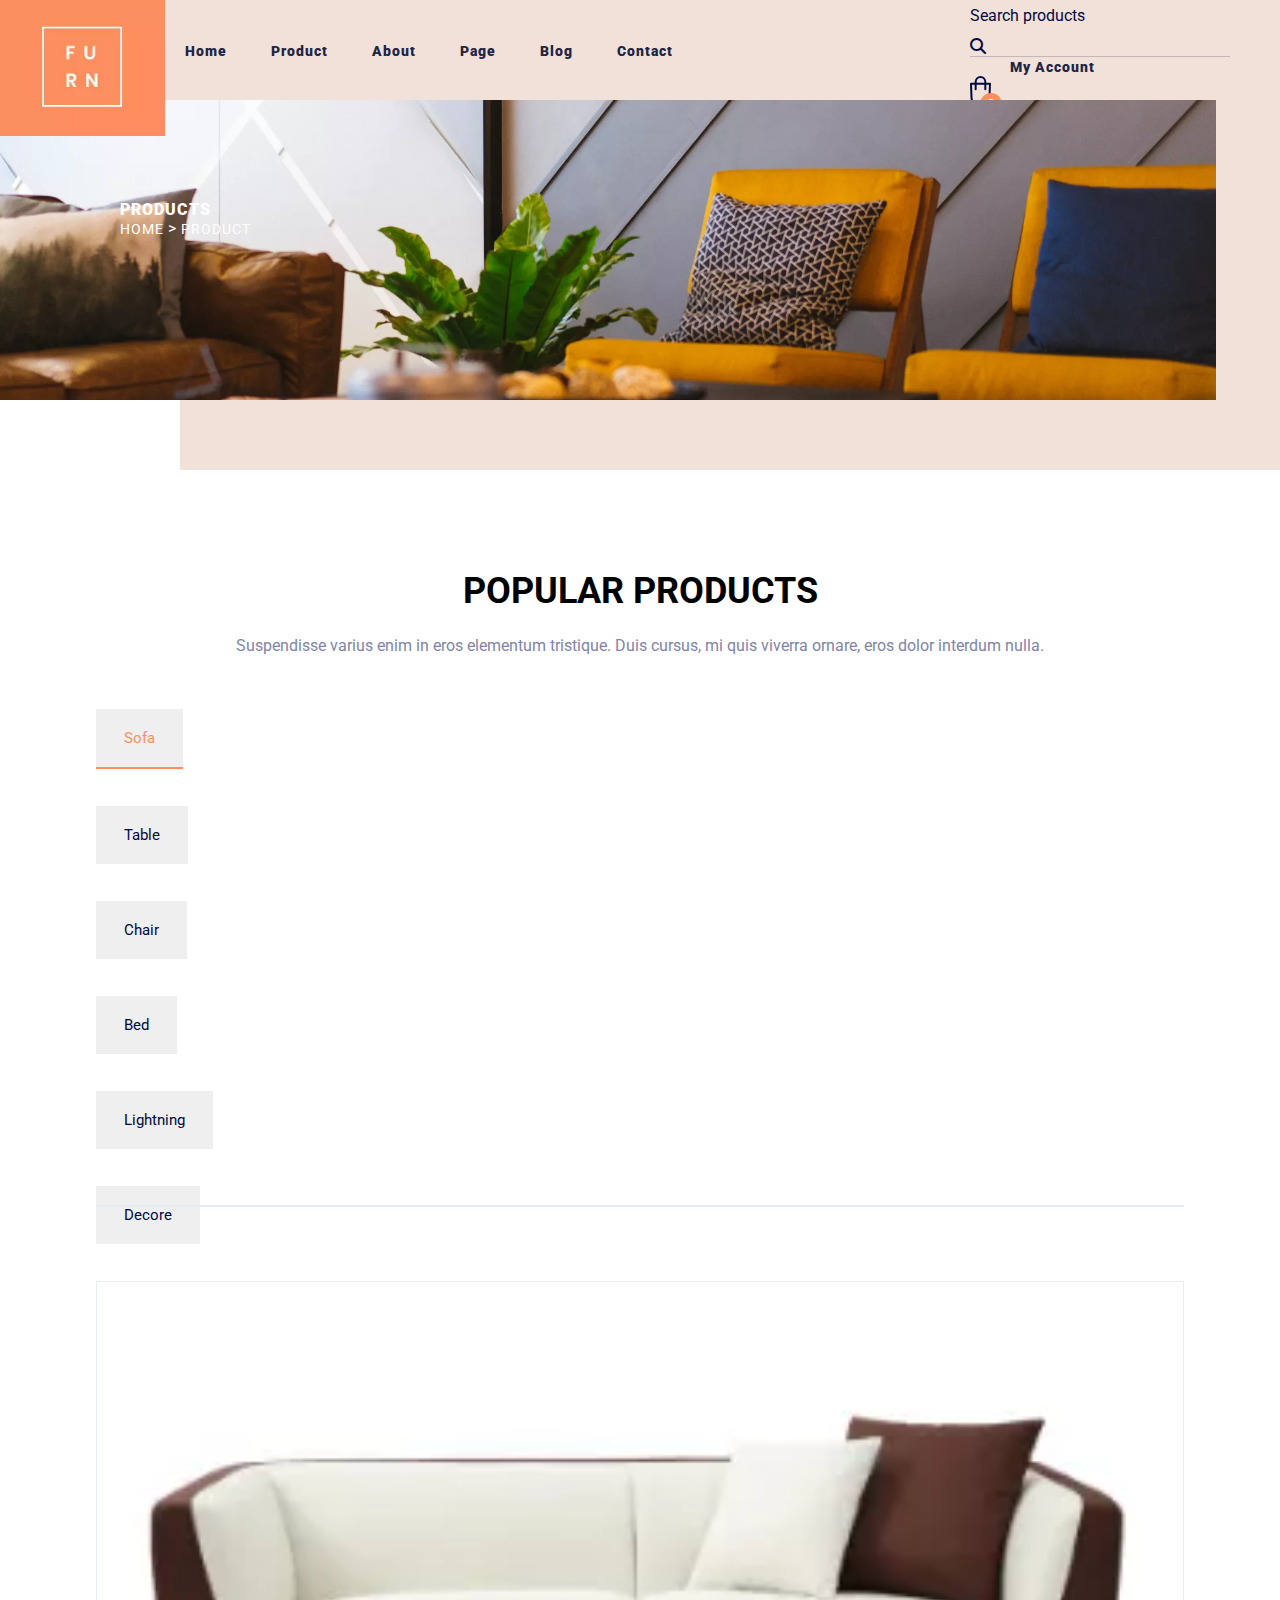
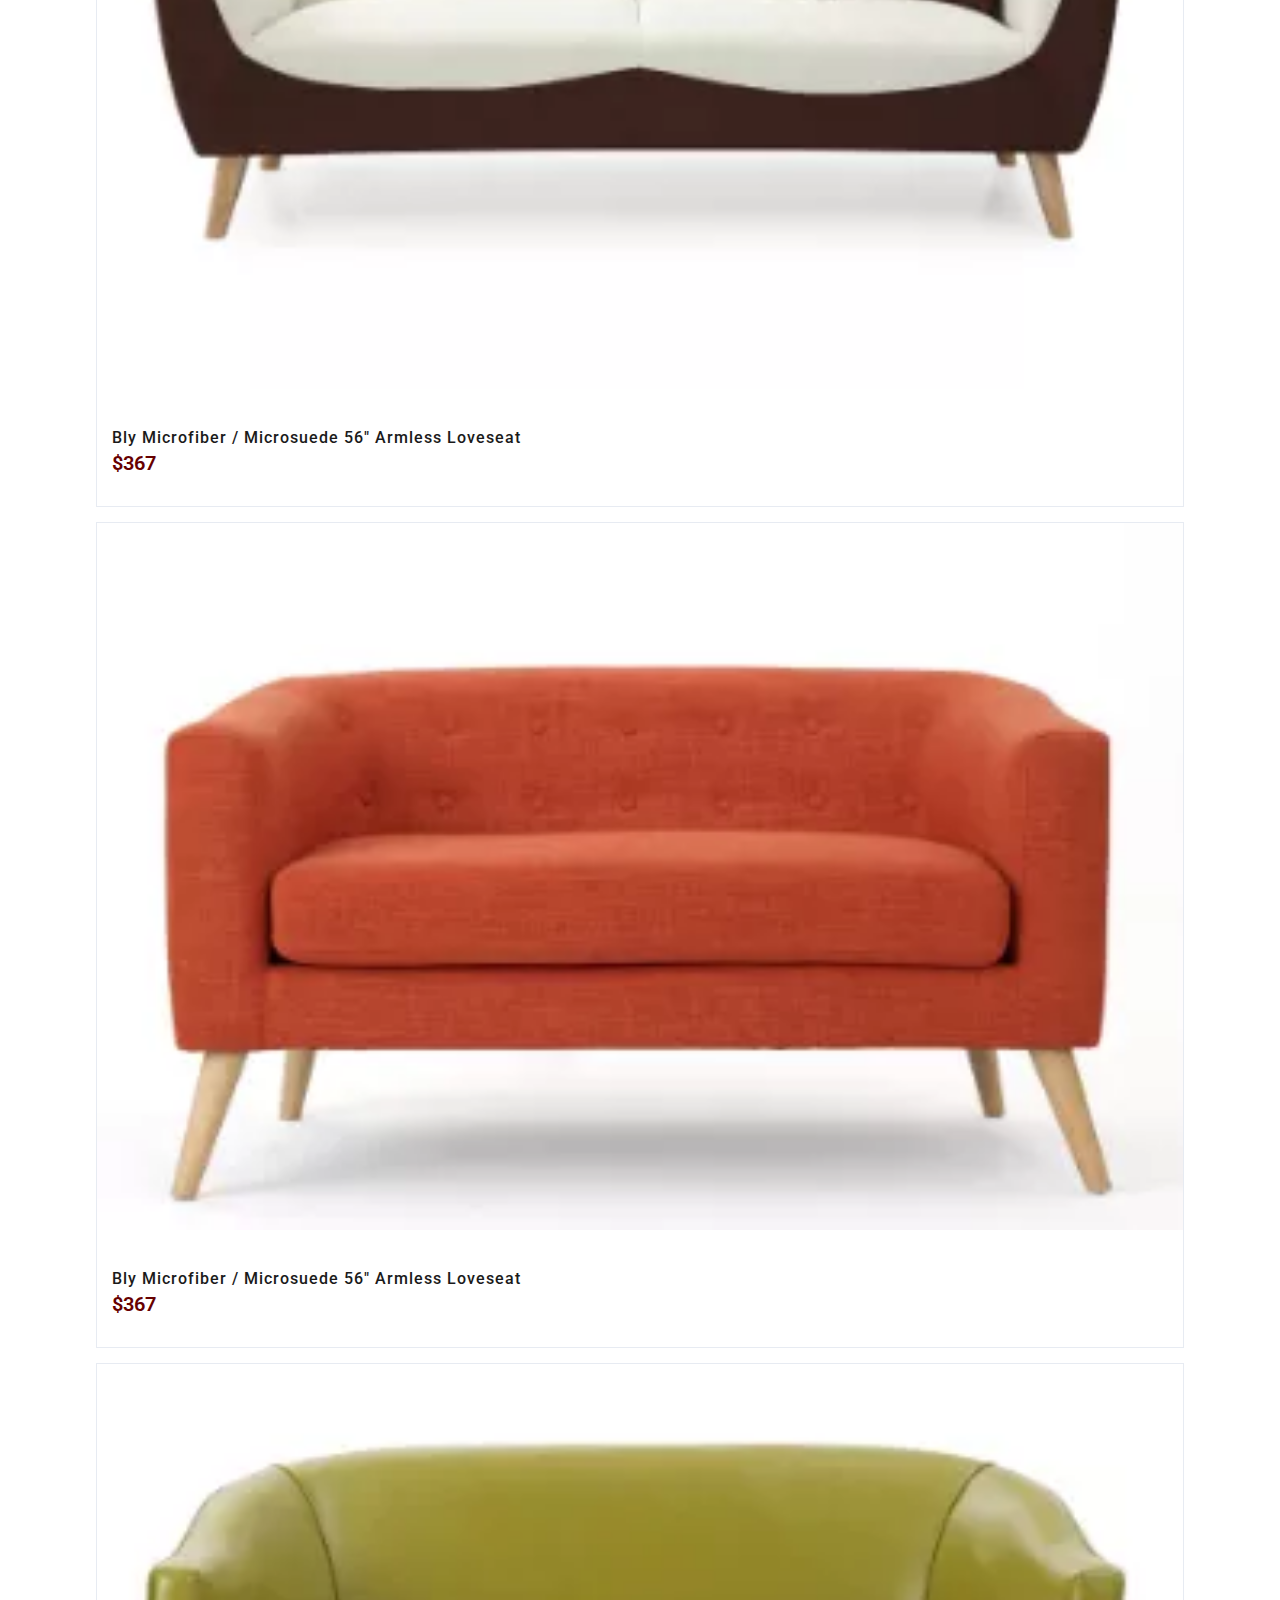
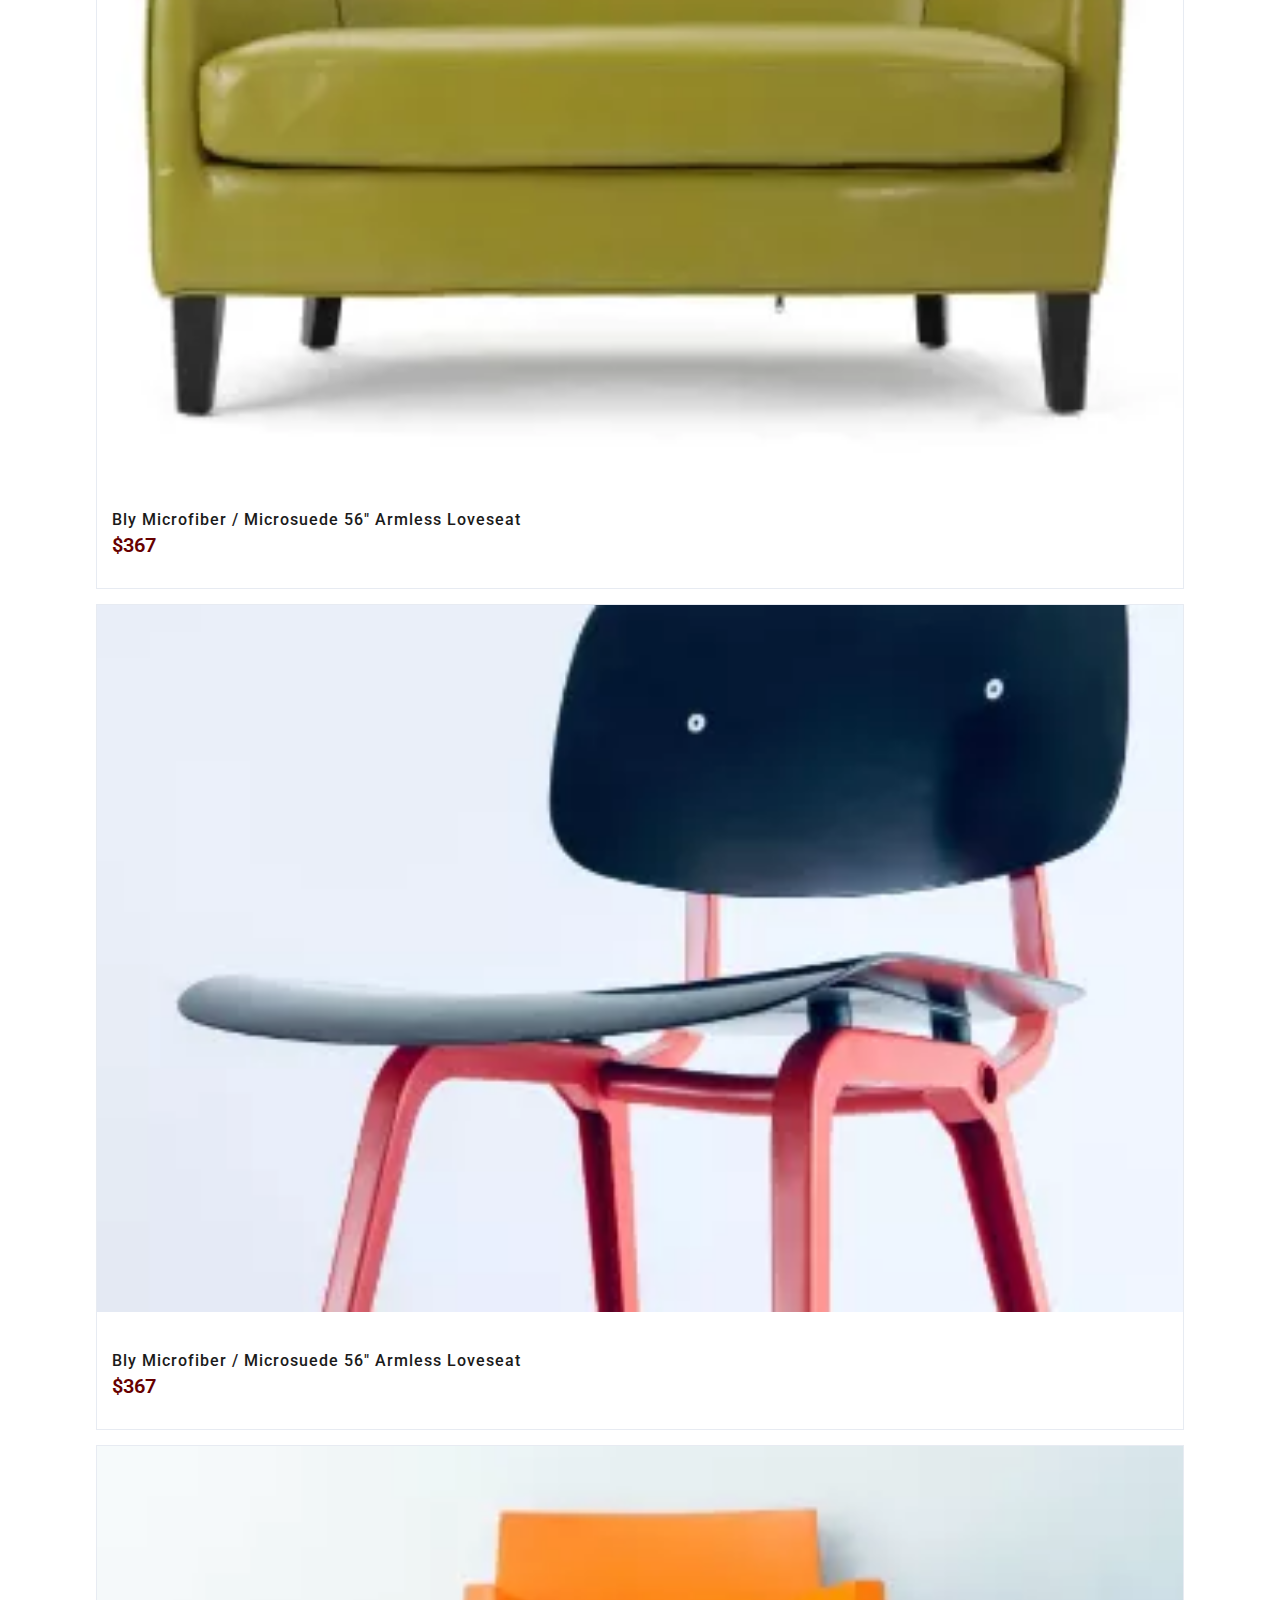
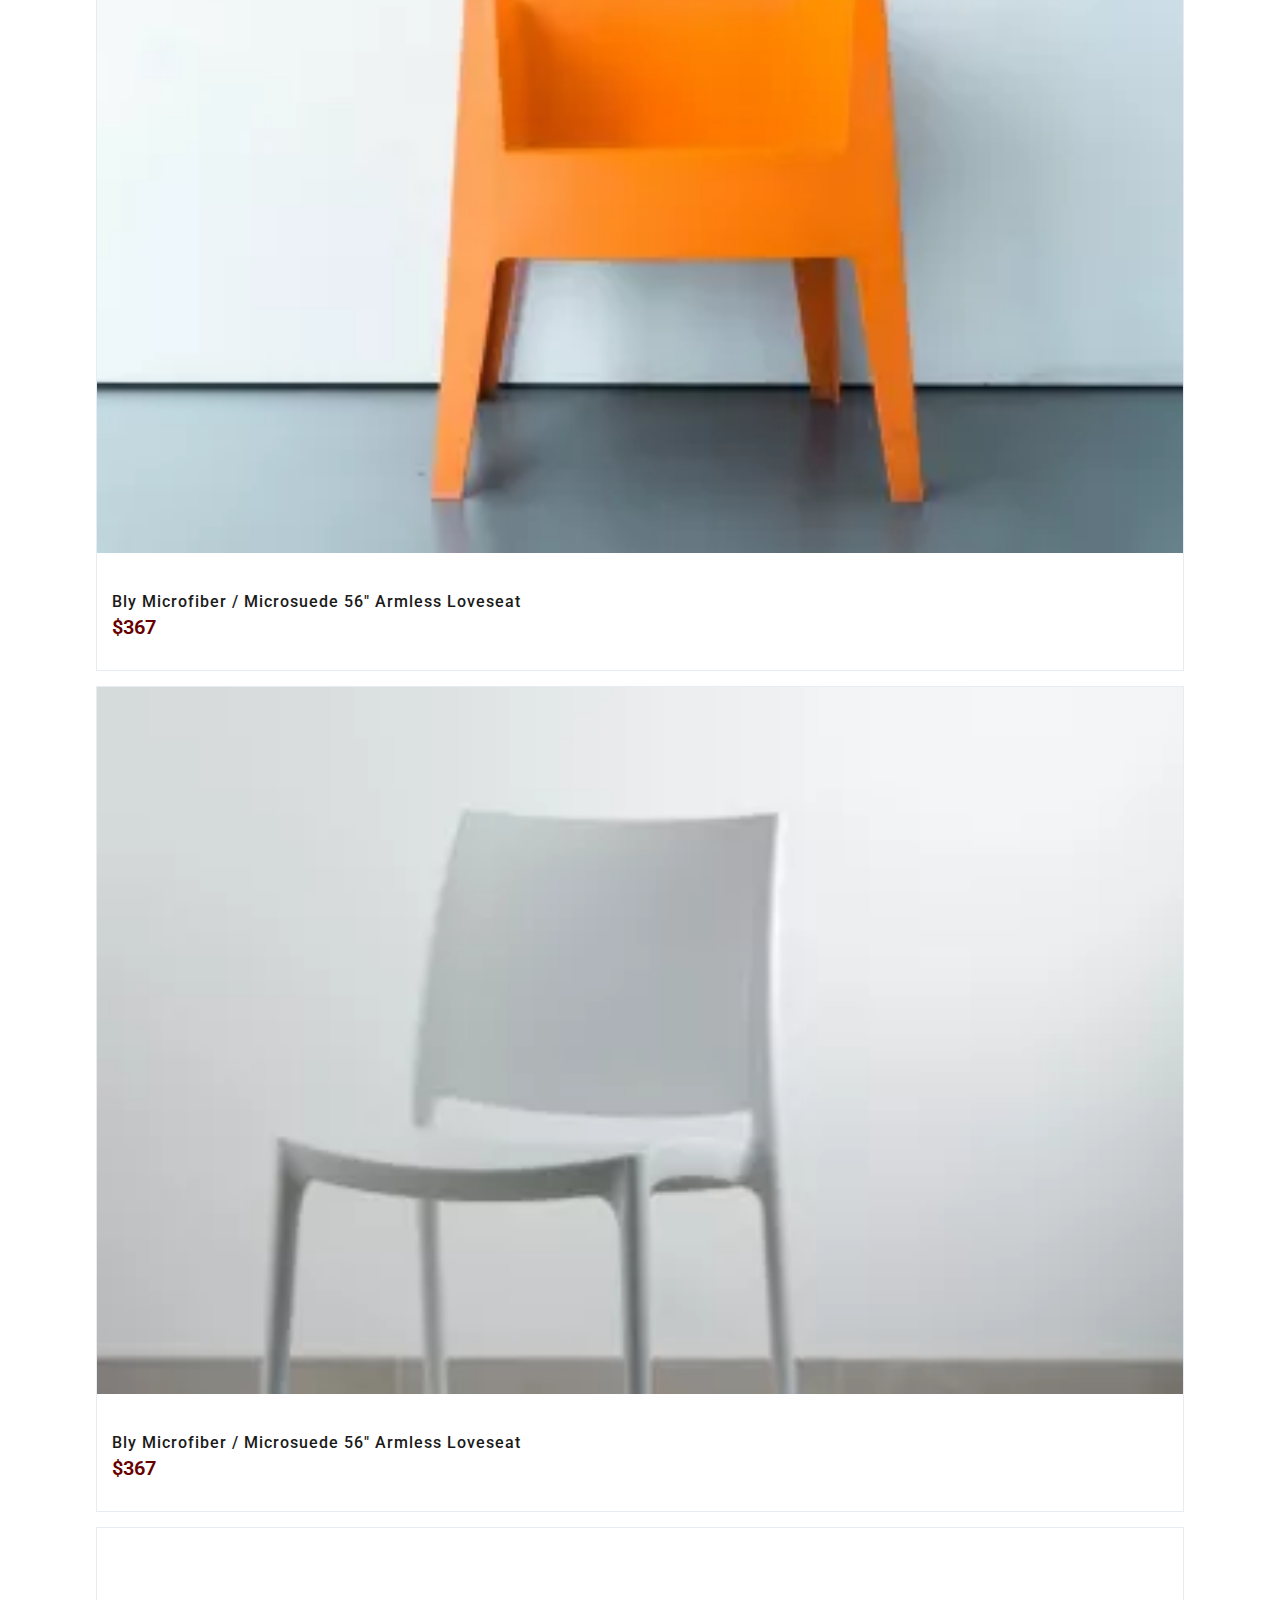
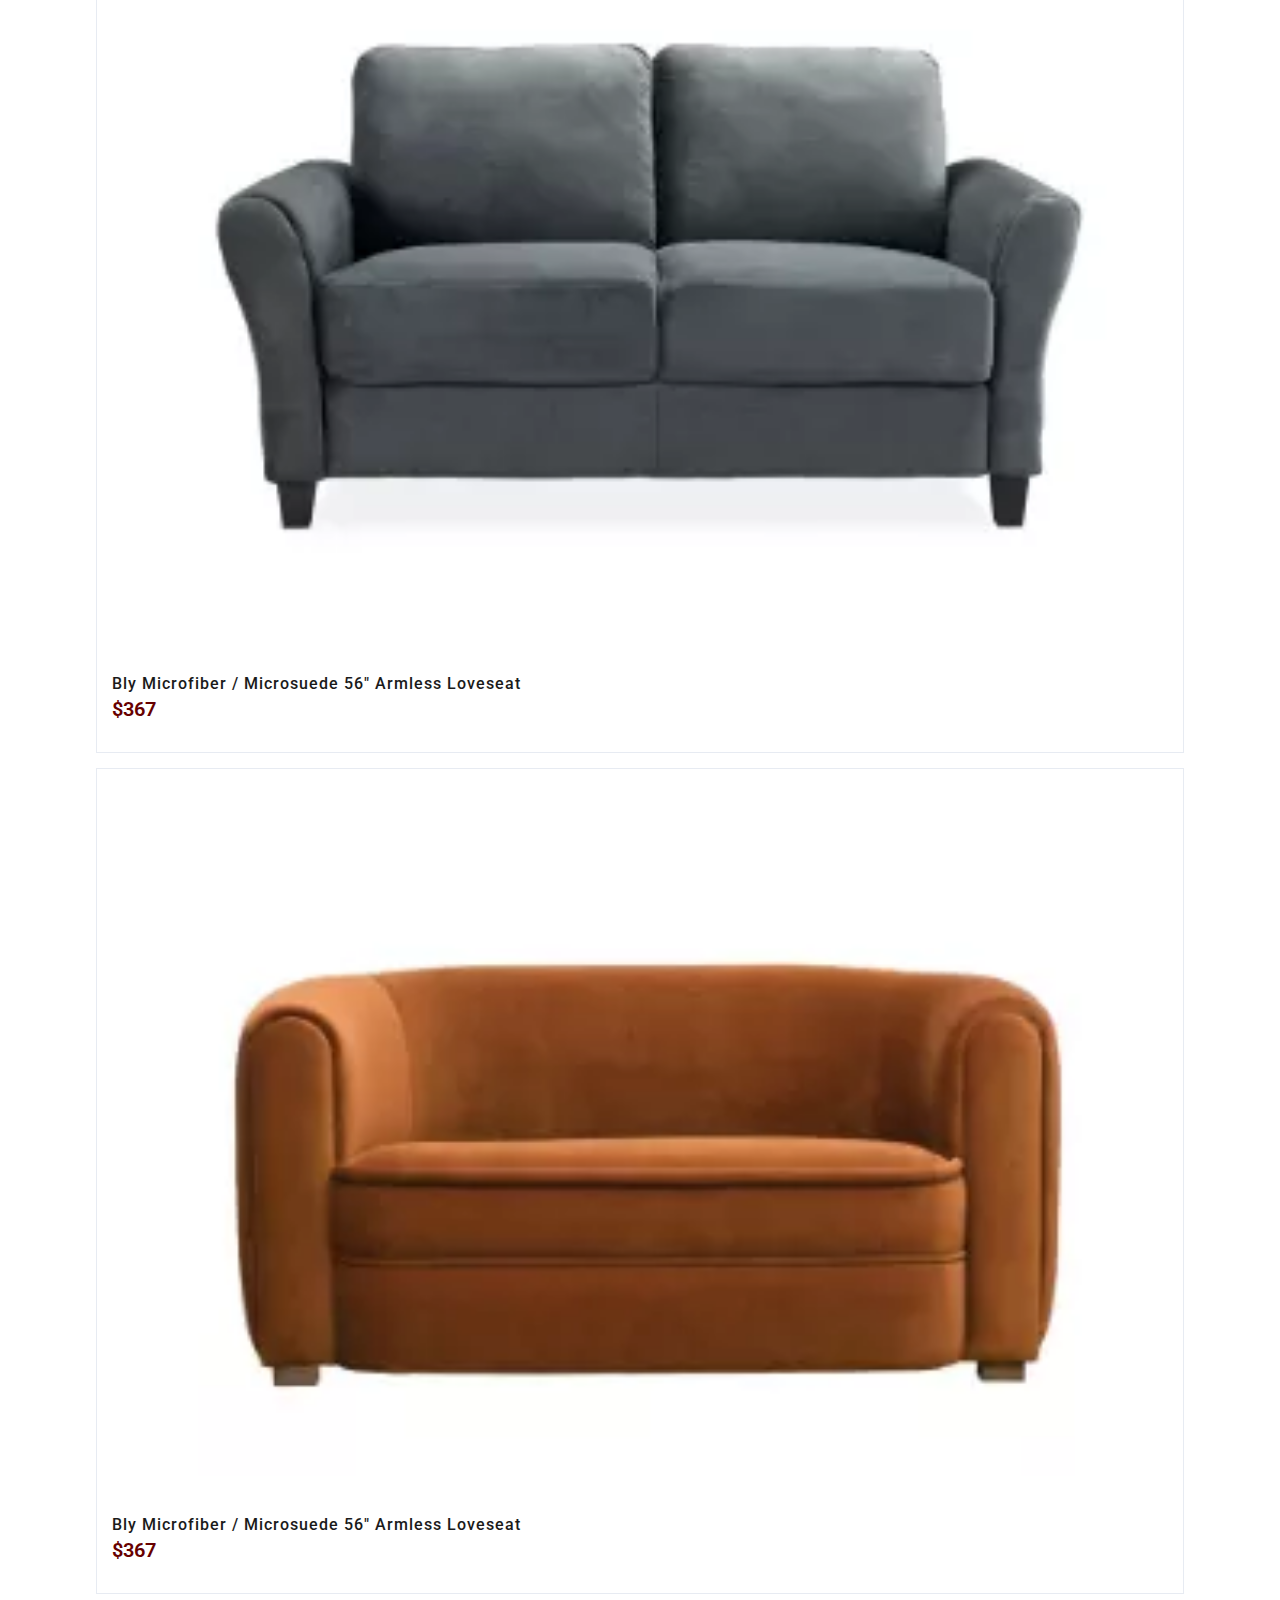
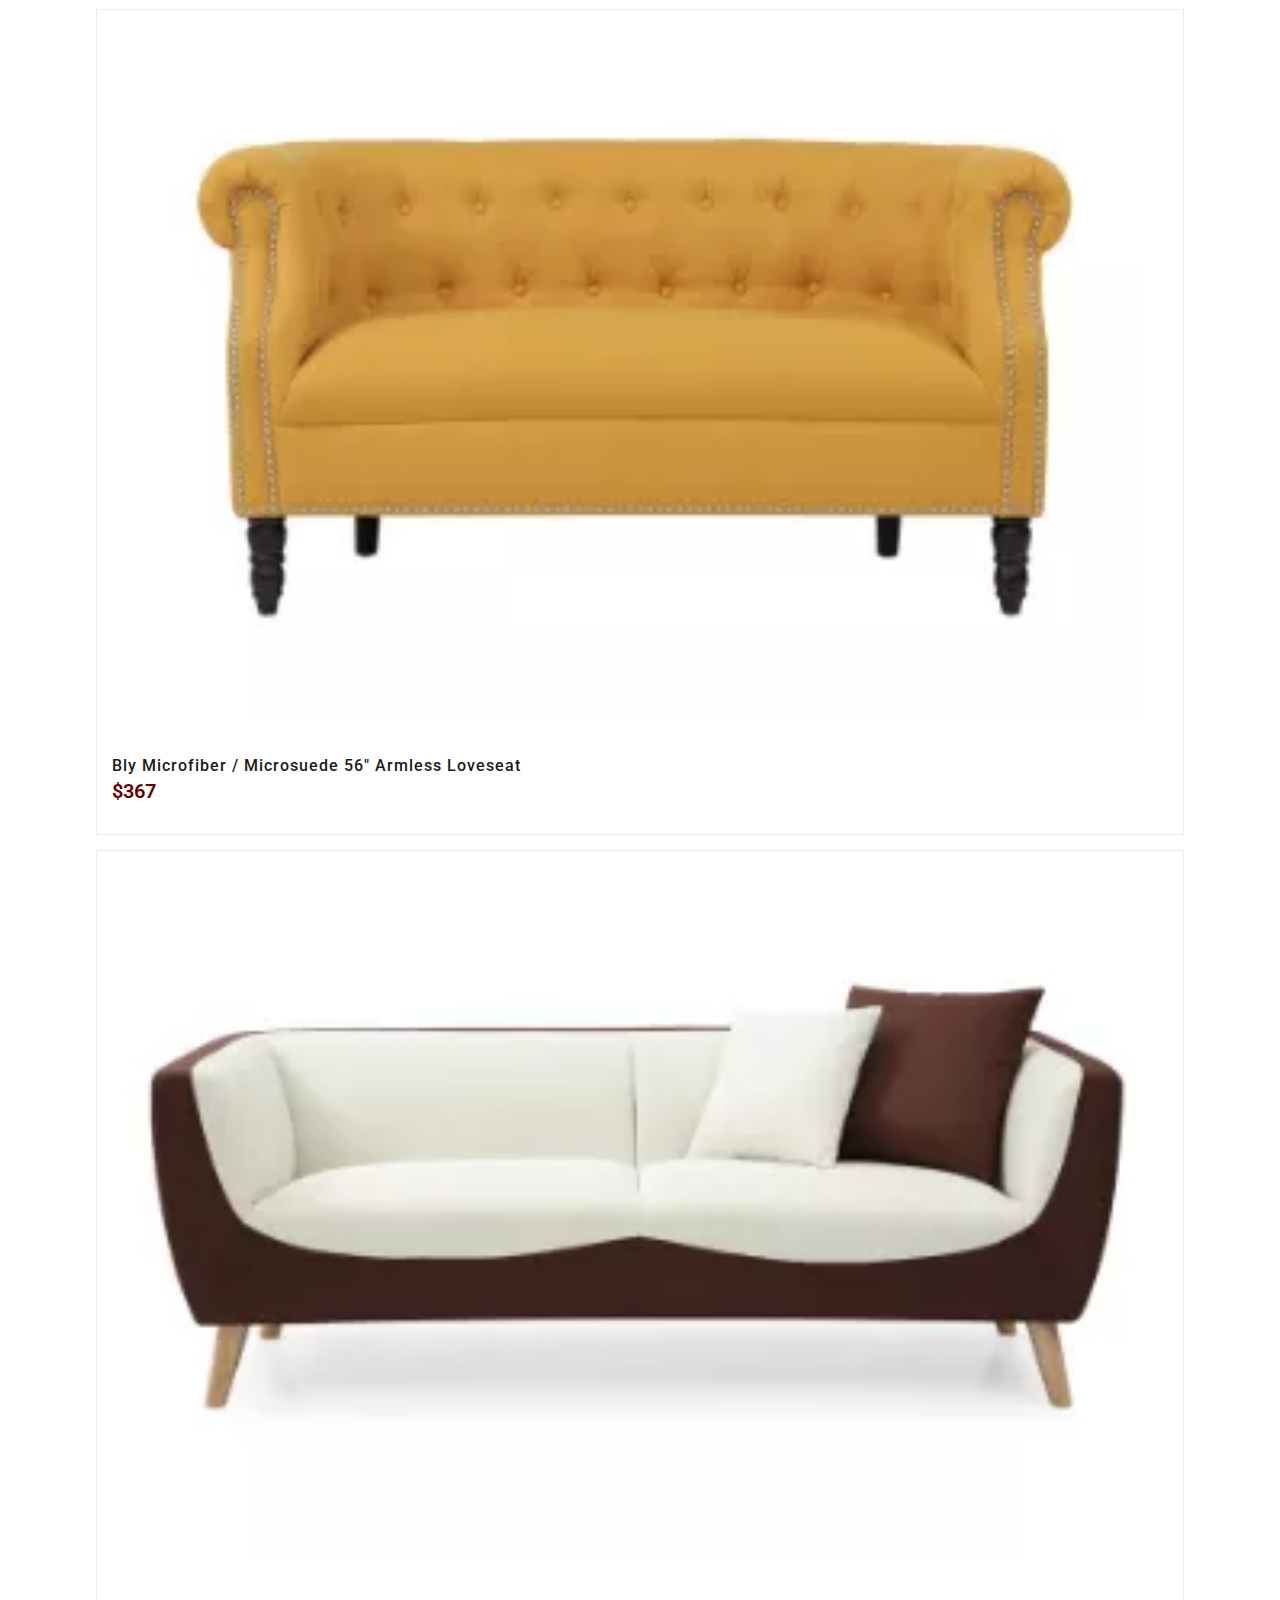
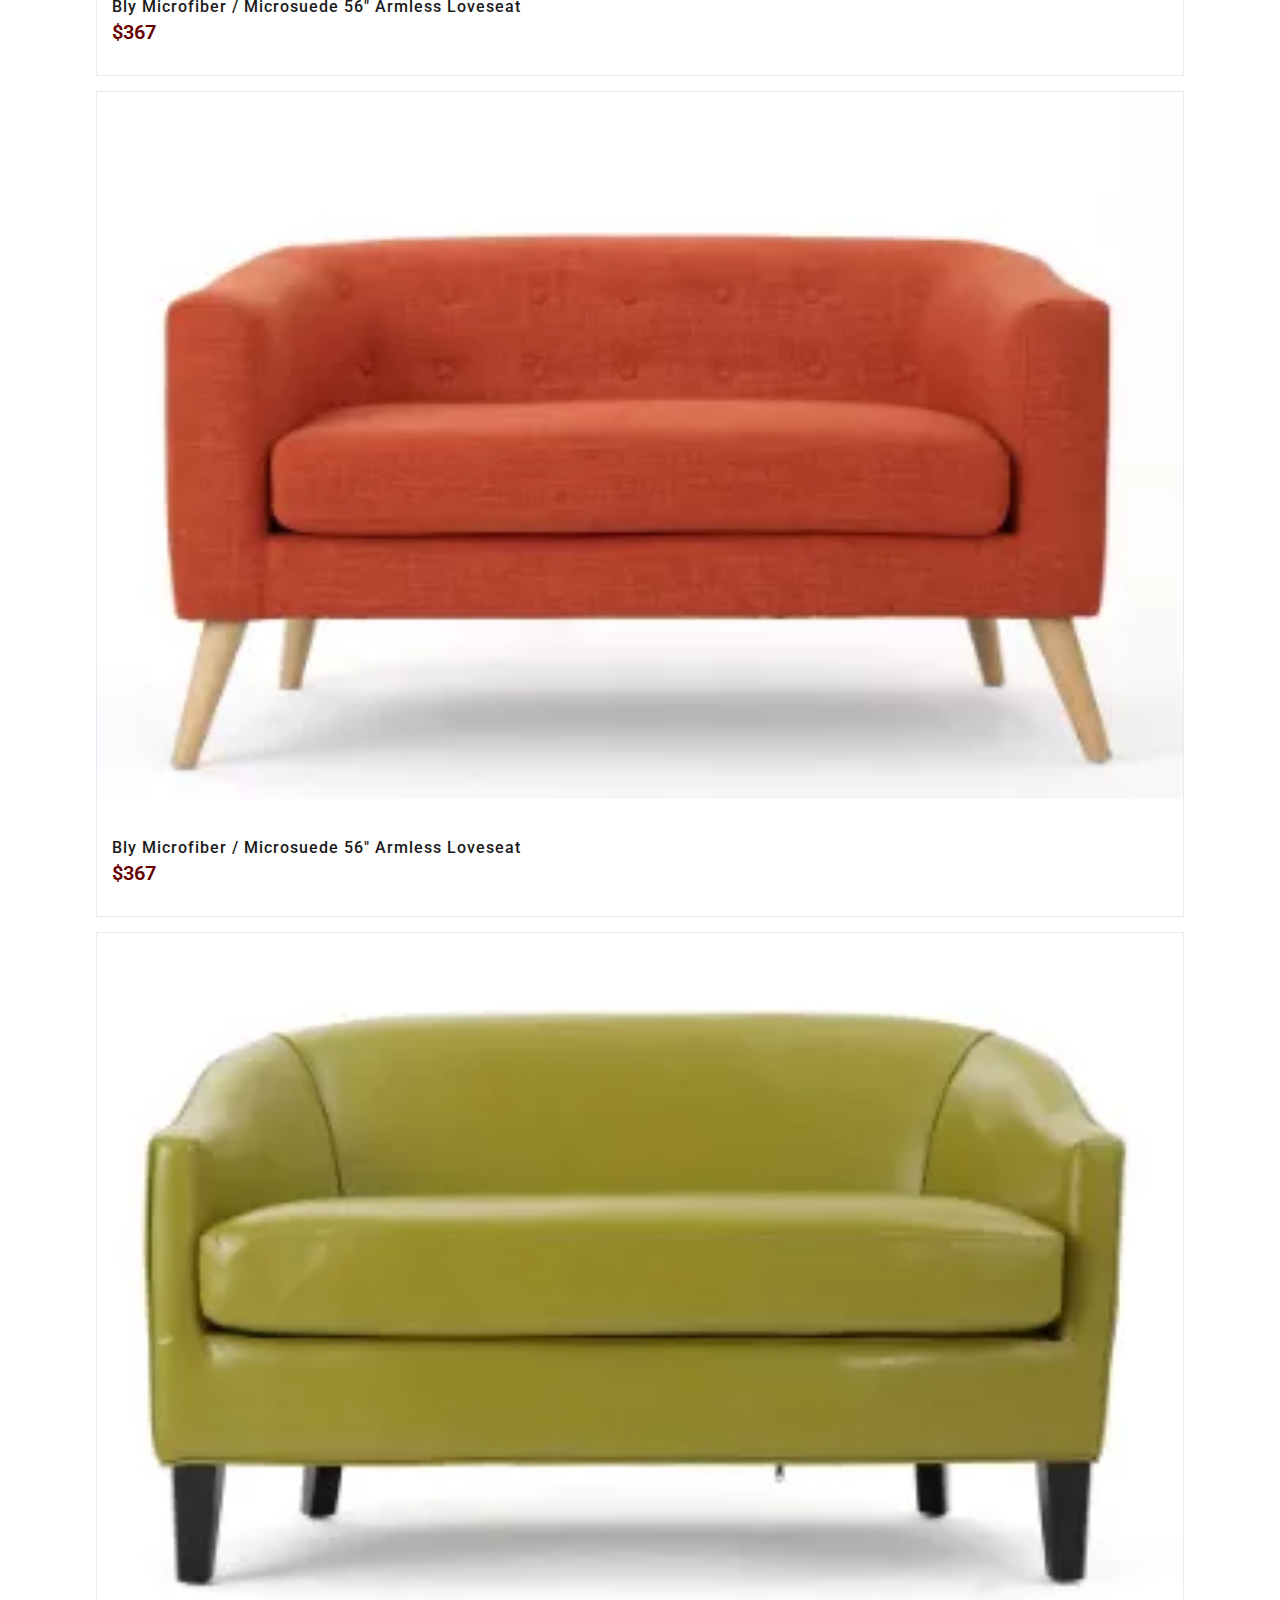
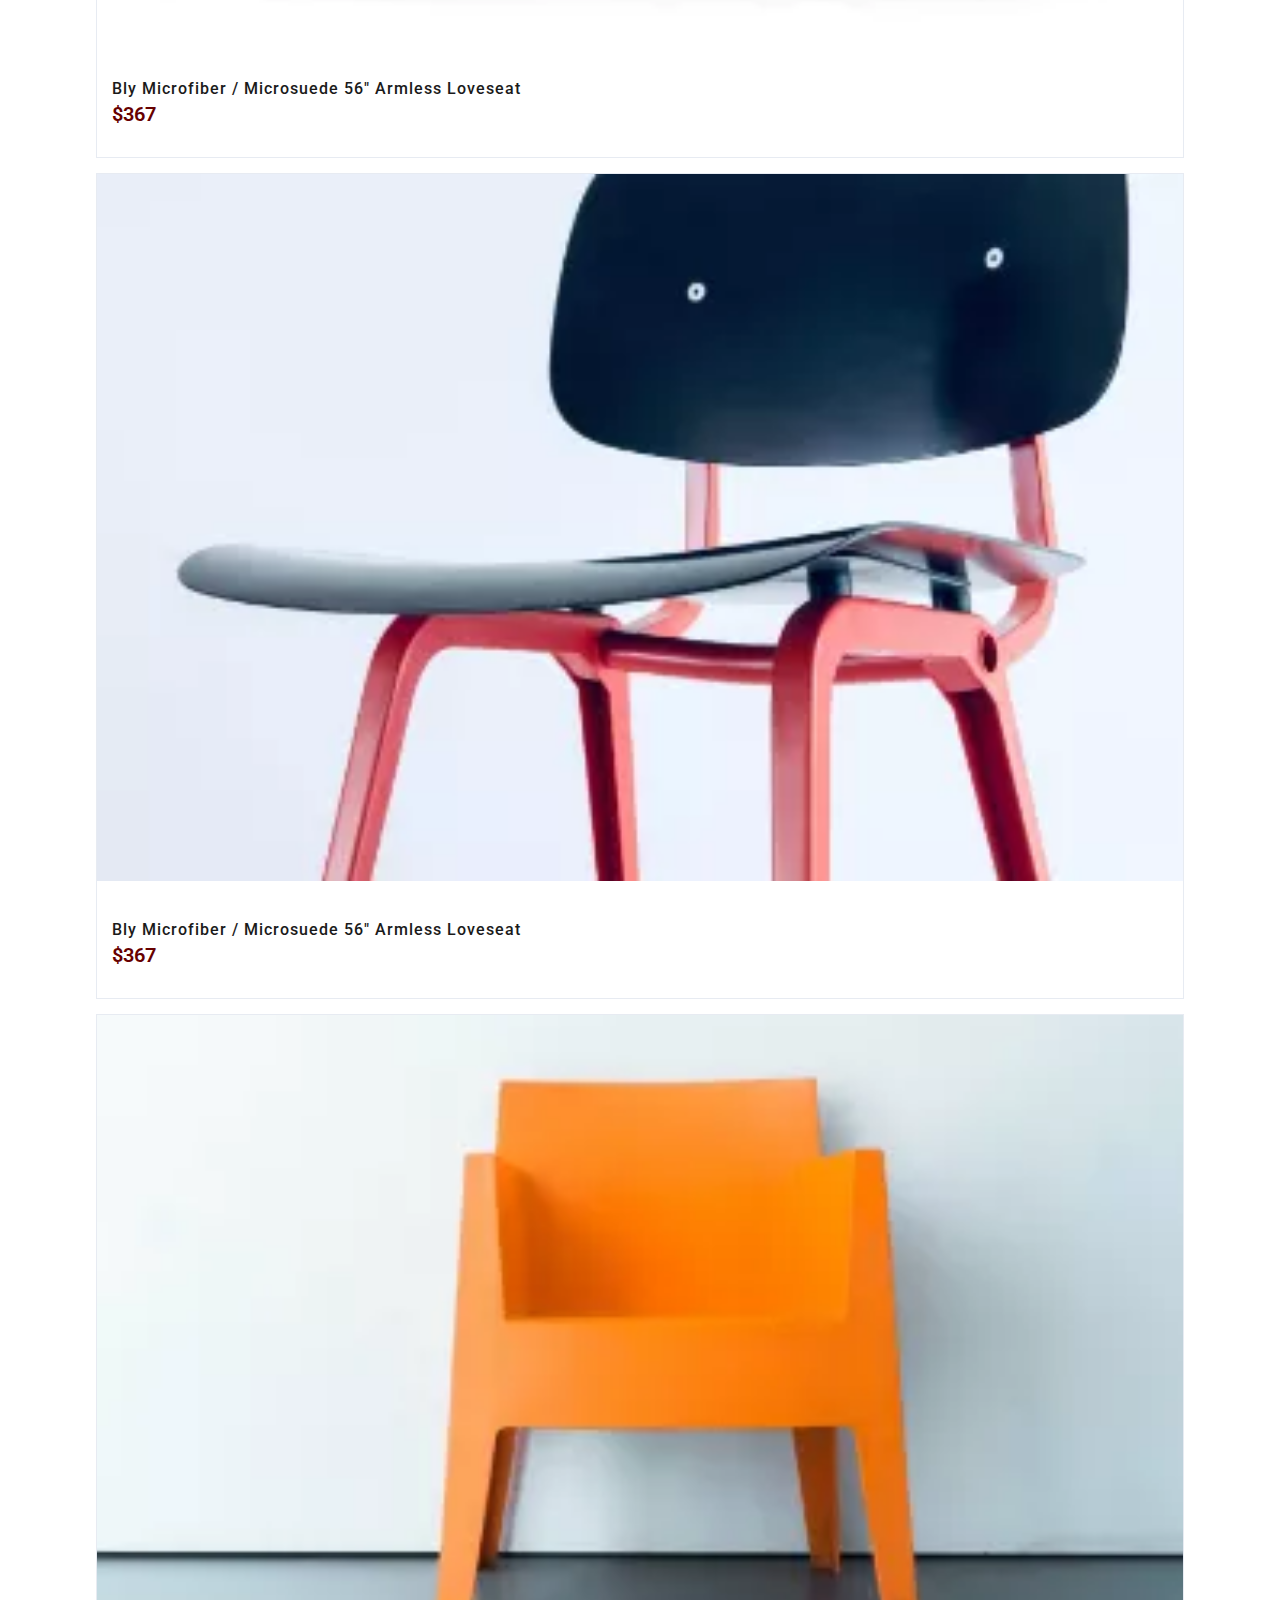
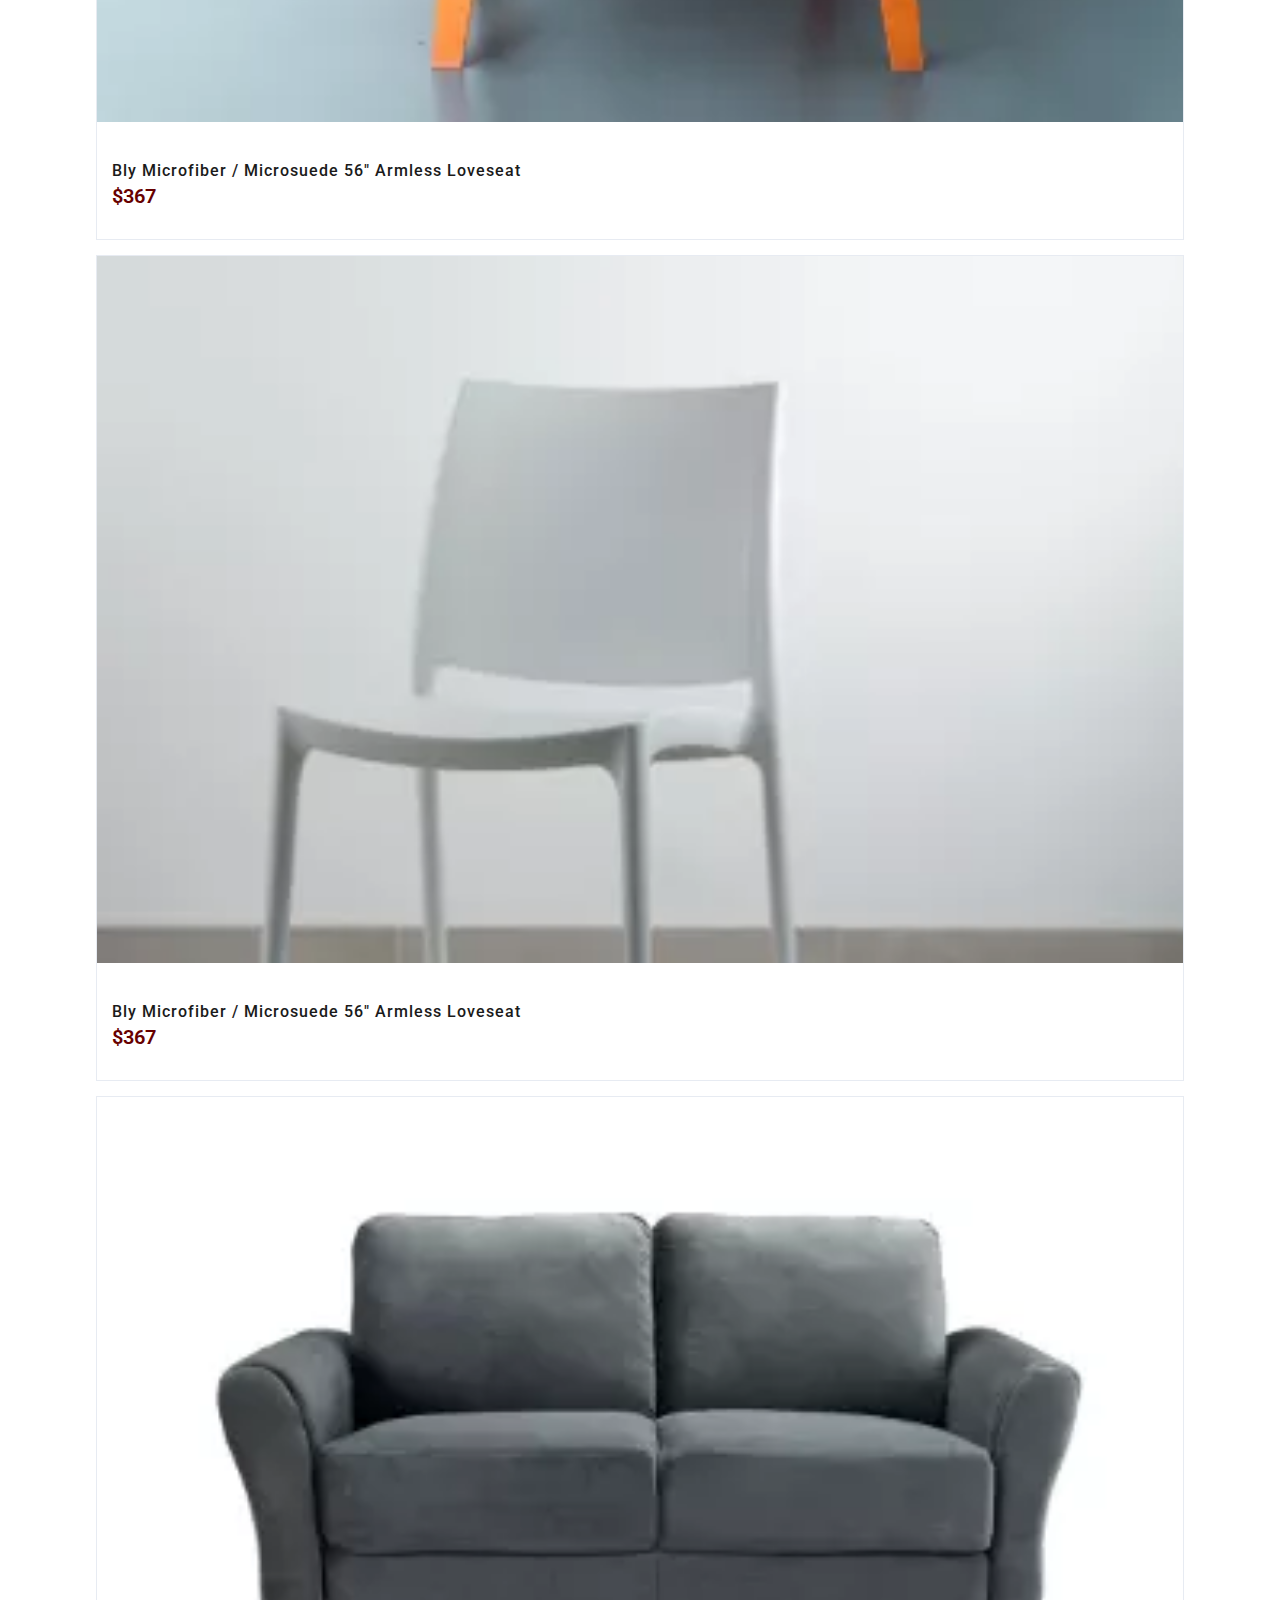
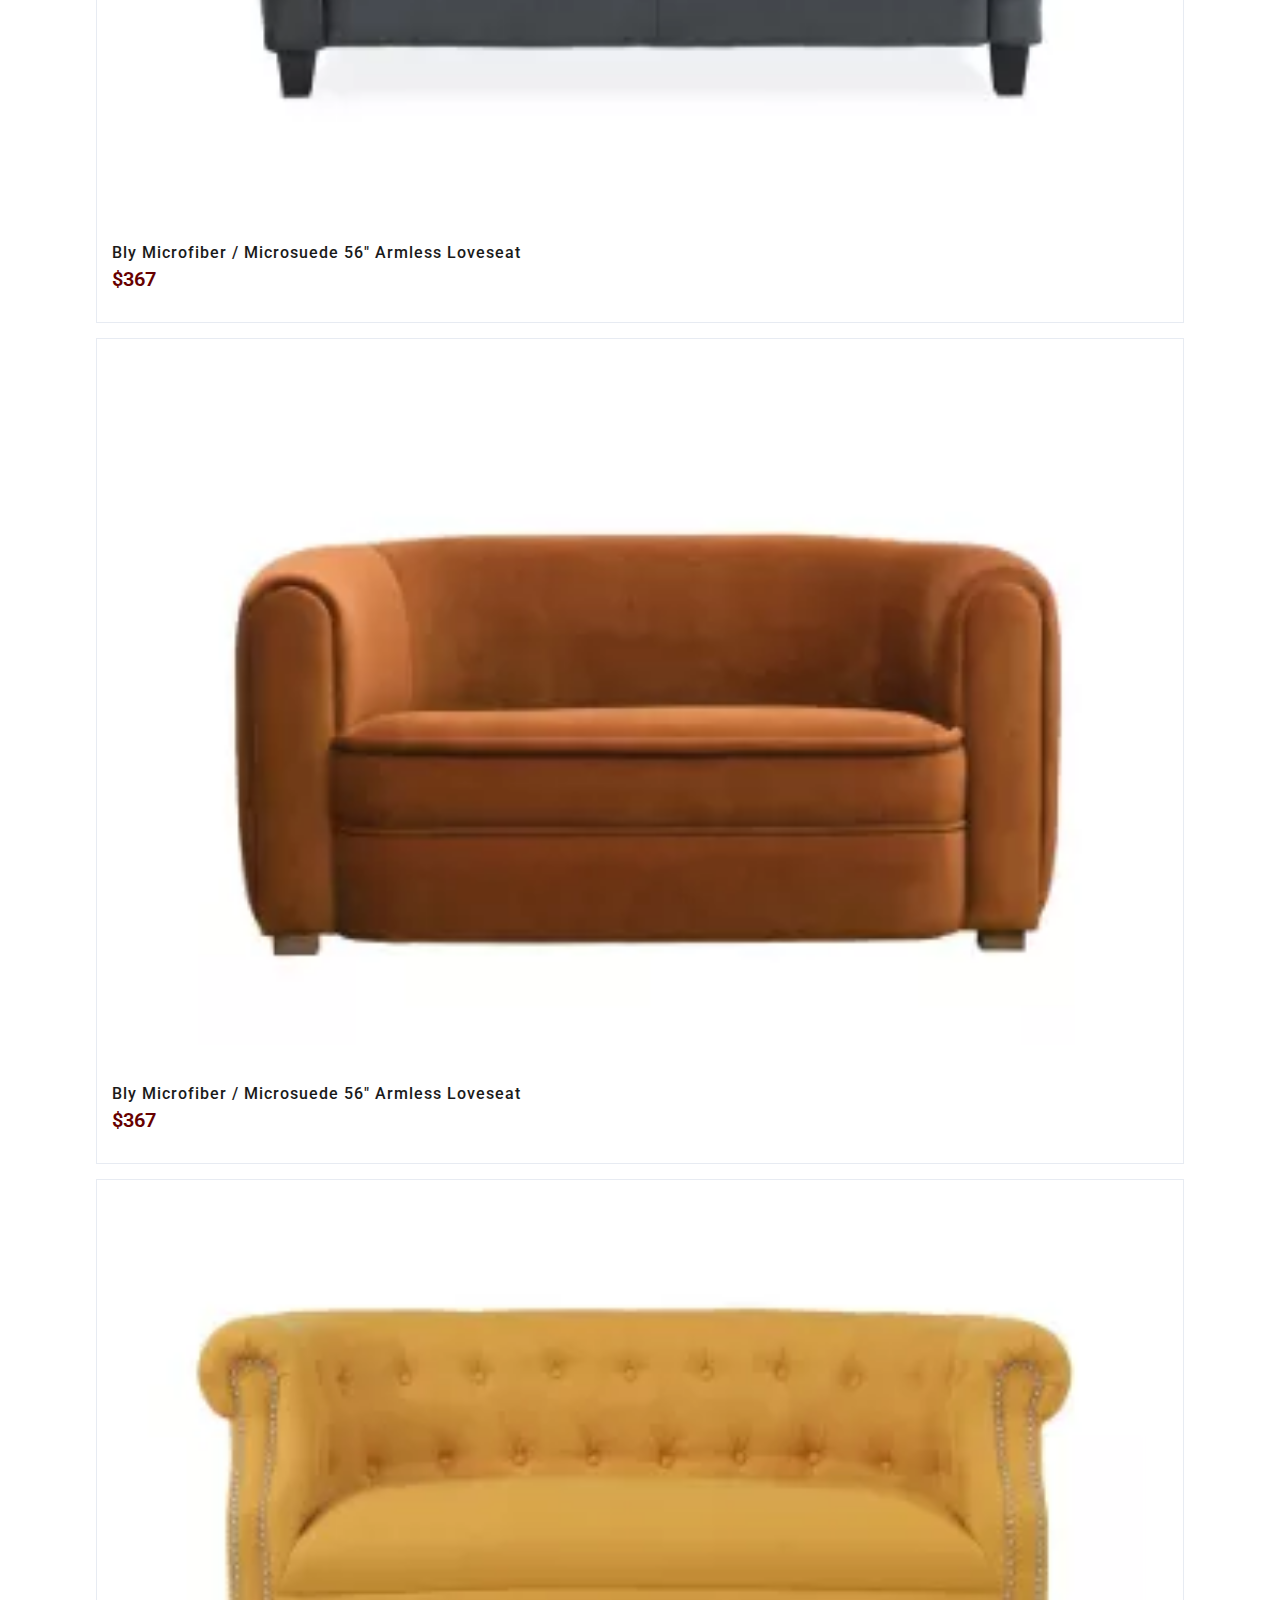
<file: src/asset/product/product.html>
<!DOCTYPE html>
<html lang="en">
  <head>
    <meta charset="UTF-8" />
    <meta http-equiv="X-UA-Compatible" content="IE=edge" />
    <meta name="viewport" content="width=device-width, initial-scale=1.0" />
    <link
      href="https://cdn.jsdelivr.net/npm/bootstrap@5.0.2/dist/css/bootstrap.min.css"
      rel="stylesheet"
      integrity="sha384-EVSTQN3/azprG1Anm3QDgpJLIm9Nao0Yz1ztcQTwFspd3yD65VohhpuuCOmLASjC"
      crossorigin="anonymous"
    />
    <link
      rel="stylesheet"
      href="https://cdnjs.cloudflare.com/ajax/libs/font-awesome/6.2.1/css/all.min.css"
    />
    <link rel="preconnect" href="https://fonts.googleapis.com" />
    <link rel="preconnect" href="https://fonts.gstatic.com" crossorigin />
    <link
      href="https://fonts.googleapis.com/css2?family=Roboto:wght@100;400;900&display=swap"
      rel="stylesheet"
    />
    <link
      rel="stylesheet"
      href="https://cdnjs.cloudflare.com/ajax/libs/animate.css/4.1.1/animate.min.css"
    />
    <link rel="stylesheet" href="../../css/style.css" />
    <link rel="stylesheet" href="../../css/product.css">
    <script
      src="https://cdn.jsdelivr.net/npm/bootstrap@5.0.2/dist/js/bootstrap.bundle.min.js"
      integrity="sha384-MrcW6ZMFYlzcLA8Nl+NtUVF0sA7MsXsP1UyJoMp4YLEuNSfAP+JcXn/tWtIaxVXM"
      crossorigin="anonymous"
    ></script>
    <title>Product</title>
  </head>
  <body>
    <header>
        <div class="header_area">
          <div class="header_main">
            <div class="container-fluid">
              <div class="menu">
                <div class="header_left d-flex align-items-center">
                  <div class="logo">
                    <a href="../../../index.html"
                      ><img src="../../images/logo.png.webp" alt="logo1"
                    /></a>
                  </div>
                  <div class="logo2">
                    <a href="../../../index.html"
                      ><img src="../../images/logo2.png.webp" alt="logo1"
                    /></a>
                  </div>
                  <div class="menu_main">
                    <i class="fa-solid fa-bars"></i>
                    <nav>
                      <ul>
                        <li><a href="../../../index.html">Home</a></li>
                        <li><a href="./product.html">Product</a></li>
                        <li><a href="../about/about.html">About</a></li>
                        <li class="toggle_custom1">
                          <a href="#">Page</a>
                          <ul class="submenu">
                            <li><a href="#">Login</a></li>
                            <li><a href="#">Card</a></li>
                            <li><a href="#">Categories</a></li>
                            <li><a href="#">Checkout</a></li>
                            <li><a href="#">Product Details</a></li>
                          </ul>
                        </li>
                        <li class="toggle_custom1">
                          <a href="#">Blog</a>
                          <ul class="submenu">
                            <li><a href="#">Blog</a></li>
                            <li><a href="#">Blog Details</a></li>
                            <li><a href="#">Elements</a></li>
                          </ul>
                        </li>
                        <li><a href="../contact/contact.html">Contact</a></li>
                      </ul>
                    </nav>
                  </div>
                </div>
                <div class="header_right d-flex align-items-center">
                  <div class="search">
                    <ul class="d-flex align-items-center justify-content-between">
                      <li>
                        <form action="#">
                          <input type="text" placeholder="Search products" />
                          <div class="search_icon d-inline">
                            <i class="fa-solid fa-magnifying-glass"></i>
                          </div>
                        </form>
                      </li>
                      <li><a href="#">My Account</a></li>
                      <li>
                        <div class="card_stor">
                          <img src="../../images/card.svg" alt="card" />
                          <span>0</span>
                        </div>
                      </li>
                    </ul>
                  </div>
                </div>
              </div>
            </div>
          </div>
        </div>
      </header>
      <section class="carousel carousel_product">
        <div class="container-fluid carousel_main">
          <div class="carousel_bg">
            <div class="carousel_pro_cap">
                <h1>products</h1>
                <ul><li><a href="../../../index.html">home</a></li>
                    <li class="px-1">></li>
                <li><a href="./product.html">product</a></li></ul>
            </div>
          </div>
        </div>
      </section>
      <section class="products container pd_section">
        <div class="container_custom1">
          <div class="row justify-content-center">
            <div class="col-7">
              <div class="heading_custom_pro">
                <h2>POPULAR PRODuCtS</h2>
                <p>
                  Suspendisse varius enim in eros elementum tristique. Duis
                  cursus, mi quis viverra ornare, eros dolor interdum nulla.
                </p>
              </div>
            </div>
          </div>
          <div class="row">
            <div class="col-12">
              <div class="product_list">
                <nav>
                  <div
                    class="nav nav-tabs justify-content-center"
                    id="nav-tab"
                    role="tablist"
                  >
                    <button
                      class="nav-link active"
                      data-bs-toggle="tab"
                      data-bs-target="#sofa"
                      type="button"
                      role="tab"
                      aria-selected="true"
                      id="nav-sofa-tab"
                    >
                      Sofa
                    </button>
                    <button
                      class="nav-link"
                      data-bs-toggle="tab"
                      data-bs-target="#table"
                      type="button"
                      role="tab"
                      aria-selected="false"
                      id="nav-table-tab"
                    >
                      Table
                    </button>
                    <button
                      class="nav-link"
                      data-bs-toggle="tab"
                      data-bs-target="#chair"
                      type="button"
                      role="tab"
                      aria-selected="false"
                      id="nav-chair-tab"
                    >
                      Chair
                    </button>
                    <button
                      class="nav-link"
                      data-bs-toggle="tab"
                      data-bs-target="#bed"
                      type="button"
                      role="tab"
                      aria-selected="false"
                      id="nav-bed-tab"
                    >
                      Bed
                    </button>
                    <button
                      class="nav-link"
                      data-bs-toggle="tab"
                      data-bs-target="#lightning"
                      type="button"
                      role="tab"
                      aria-selected="false"
                      id="nav-lightning-tab"
                    >
                      Lightning
                    </button>
                    <button
                      class="nav-link"
                      data-bs-toggle="tab"
                      data-bs-target="#decore"
                      type="button"
                      role="tab"
                      aria-selected="false"
                      id="nav-decore-tab"
                    >
                      Decore
                    </button>
                  </div>
                </nav>
              </div>
            </div>
          </div>
          <div class="row">
            <div class="col-12 product_items tab-content">
              <div
                class="tab-pane fade show active"
                id="sofa"
                role="tabpanel"
                aria-labelledby="nav-sofa-tab"
              >
                <div class="row">
                  <div class="col-lg-4 col-md-6 col-12 product_item ">
                    <div class="text-center">
                      <div class="product_img">
                        <img
                          src="../../images/product1.png.webp"
                          alt="product1"
                        />
                      </div>
                      <div class="product_caption">
                        <h3>
                          <a href="#"
                            >Bly Microfiber / Microsuede 56" Armless Loveseat</a
                          >
                        </h3>
                        <span>$367</span>
                      </div>
                    </div>
                  </div>
                  <div class="col-lg-4 col-md-6 col-12  product_item">
                    <div class="text-center">
                      <div class="product_img">
                        <img
                          src="../../images/product2.png.webp"
                          alt="product2"
                        />
                      </div>
                      <div class="product_caption">
                        <h3>
                          <a href="#"
                            >Bly Microfiber / Microsuede 56" Armless Loveseat</a
                          >
                        </h3>
                        <span>$367</span>
                      </div>
                    </div>
                  </div>
                  <div class="col-lg-4 col-md-6 col-12  product_item ">
                    <div class="text-center">
                      <div class="product_img">
                        <img
                          src="../../images/product3.png.webp"
                          alt="product1"
                        />
                      </div>
                      <div class="product_caption">
                        <h3>
                          <a href="#"
                            >Bly Microfiber / Microsuede 56" Armless Loveseat</a
                          >
                        </h3>
                        <span>$367</span>
                      </div>
                    </div>
                  </div>
                  <div class="col-lg-4 col-md-6 col-12 product_item ">
                    <div class="text-center">
                      <div class="product_img">
                        <img
                          src="../../images/product4.png.webp"
                          alt="product1"
                        />
                      </div>
                      <div class="product_caption">
                        <h3>
                          <a href="#"
                            >Bly Microfiber / Microsuede 56" Armless Loveseat</a
                          >
                        </h3>
                        <span>$367</span>
                      </div>
                    </div>
                  </div>
                  <div class="col-lg-4 col-md-6 col-12  product_item">
                    <div class="text-center">
                      <div class="product_img">
                        <img
                          src="../../images/product5.png.webp"
                          alt="product2"
                        />
                      </div>
                      <div class="product_caption">
                        <h3>
                          <a href="#"
                            >Bly Microfiber / Microsuede 56" Armless Loveseat</a
                          >
                        </h3>
                        <span>$367</span>
                      </div>
                    </div>
                  </div>
                  <div class="col-lg-4 col-md-6 col-12  product_item ">
                    <div class="text-center">
                      <div class="product_img">
                        <img
                          src="../../images/product6.png.webp"
                          alt="product1"
                        />
                      </div>
                      <div class="product_caption">
                        <h3>
                          <a href="#"
                            >Bly Microfiber / Microsuede 56" Armless Loveseat</a
                          >
                        </h3>
                        <span>$367</span>
                      </div>
                    </div>
                  </div>
                  <div class="col-lg-4 col-md-6 col-12 product_item ">
                    <div class="text-center">
                      <div class="product_img">
                        <img
                          src="../../images/product7.png.webp"
                          alt="product1"
                        />
                      </div>
                      <div class="product_caption">
                        <h3>
                          <a href="#"
                            >Bly Microfiber / Microsuede 56" Armless Loveseat</a
                          >
                        </h3>
                        <span>$367</span>
                      </div>
                    </div>
                  </div>
                  <div class="col-lg-4 col-md-6 col-12  product_item">
                    <div class="text-center">
                      <div class="product_img">
                        <img
                          src="../../images/product8.png.webp"
                          alt="product2"
                        />
                      </div>
                      <div class="product_caption">
                        <h3>
                          <a href="#"
                            >Bly Microfiber / Microsuede 56" Armless Loveseat</a
                          >
                        </h3>
                        <span>$367</span>
                      </div>
                    </div>
                  </div>
                  <div class="col-lg-4 col-md-6 col-12  product_item ">
                    <div class="text-center">
                      <div class="product_img">
                        <img
                          src="../../images/product9.png.webp"
                          alt="product1"
                        />
                      </div>
                      <div class="product_caption">
                        <h3>
                          <a href="#"
                            >Bly Microfiber / Microsuede 56" Armless Loveseat</a
                          >
                        </h3>
                        <span>$367</span>
                      </div>
                    </div>
                  </div>
                </div>
              </div>
              <div
                class="tab-pane fade"
                id="table"
                role="tabpanel"
                aria-labelledby="nav-table-tab"
              >
              <div class="row">
                <div class="col-lg-4 col-md-6 col-12 product_item ">
                  <div class="text-center">
                    <div class="product_img">
                      <img
                        src="../../images/product1.png.webp"
                        alt="product1"
                      />
                    </div>
                    <div class="product_caption">
                      <h3>
                        <a href="#"
                          >Bly Microfiber / Microsuede 56" Armless Loveseat</a
                        >
                      </h3>
                      <span>$367</span>
                    </div>
                  </div>
                </div>
                <div class="col-lg-4 col-md-6 col-12  product_item">
                  <div class="text-center">
                    <div class="product_img">
                      <img
                        src="../../images/product2.png.webp"
                        alt="product2"
                      />
                    </div>
                    <div class="product_caption">
                      <h3>
                        <a href="#"
                          >Bly Microfiber / Microsuede 56" Armless Loveseat</a
                        >
                      </h3>
                      <span>$367</span>
                    </div>
                  </div>
                </div>
                <div class="col-lg-4 col-md-6 col-12  product_item ">
                  <div class="text-center">
                    <div class="product_img">
                      <img
                        src="../../images/product3.png.webp"
                        alt="product1"
                      />
                    </div>
                    <div class="product_caption">
                      <h3>
                        <a href="#"
                          >Bly Microfiber / Microsuede 56" Armless Loveseat</a
                        >
                      </h3>
                      <span>$367</span>
                    </div>
                  </div>
                </div>
                <div class="col-lg-4 col-md-6 col-12 product_item ">
                  <div class="text-center">
                    <div class="product_img">
                      <img
                        src="../../images/product4.png.webp"
                        alt="product1"
                      />
                    </div>
                    <div class="product_caption">
                      <h3>
                        <a href="#"
                          >Bly Microfiber / Microsuede 56" Armless Loveseat</a
                        >
                      </h3>
                      <span>$367</span>
                    </div>
                  </div>
                </div>
                <div class="col-lg-4 col-md-6 col-12  product_item">
                  <div class="text-center">
                    <div class="product_img">
                      <img
                        src="../../images/product5.png.webp"
                        alt="product2"
                      />
                    </div>
                    <div class="product_caption">
                      <h3>
                        <a href="#"
                          >Bly Microfiber / Microsuede 56" Armless Loveseat</a
                        >
                      </h3>
                      <span>$367</span>
                    </div>
                  </div>
                </div>
                <div class="col-lg-4 col-md-6 col-12  product_item ">
                  <div class="text-center">
                    <div class="product_img">
                      <img
                        src="../../images/product6.png.webp"
                        alt="product1"
                      />
                    </div>
                    <div class="product_caption">
                      <h3>
                        <a href="#"
                          >Bly Microfiber / Microsuede 56" Armless Loveseat</a
                        >
                      </h3>
                      <span>$367</span>
                    </div>
                  </div>
                </div>
                <div class="col-lg-4 col-md-6 col-12 product_item ">
                  <div class="text-center">
                    <div class="product_img">
                      <img
                        src="../../images/product7.png.webp"
                        alt="product1"
                      />
                    </div>
                    <div class="product_caption">
                      <h3>
                        <a href="#"
                          >Bly Microfiber / Microsuede 56" Armless Loveseat</a
                        >
                      </h3>
                      <span>$367</span>
                    </div>
                  </div>
                </div>
                <div class="col-lg-4 col-md-6 col-12  product_item">
                  <div class="text-center">
                    <div class="product_img">
                      <img
                        src="../../images/product8.png.webp"
                        alt="product2"
                      />
                    </div>
                    <div class="product_caption">
                      <h3>
                        <a href="#"
                          >Bly Microfiber / Microsuede 56" Armless Loveseat</a
                        >
                      </h3>
                      <span>$367</span>
                    </div>
                  </div>
                </div>
                <div class="col-lg-4 col-md-6 col-12  product_item ">
                  <div class="text-center">
                    <div class="product_img">
                      <img
                        src="../../images/product9.png.webp"
                        alt="product1"
                      />
                    </div>
                    <div class="product_caption">
                      <h3>
                        <a href="#"
                          >Bly Microfiber / Microsuede 56" Armless Loveseat</a
                        >
                      </h3>
                      <span>$367</span>
                    </div>
                  </div>
                </div>
              </div>
              </div>
              <div
                class="tab-pane fade"
                id="chair"
                role="tabpanel"
                aria-labelledby="nav-chair-tab"
              >
              <div class="row">
                <div class="col-lg-4 col-md-6 col-12 product_item ">
                  <div class="text-center">
                    <div class="product_img">
                      <img
                        src="../../images/product1.png.webp"
                        alt="product1"
                      />
                    </div>
                    <div class="product_caption">
                      <h3>
                        <a href="#"
                          >Bly Microfiber / Microsuede 56" Armless Loveseat</a
                        >
                      </h3>
                      <span>$367</span>
                    </div>
                  </div>
                </div>
                <div class="col-lg-4 col-md-6 col-12  product_item">
                  <div class="text-center">
                    <div class="product_img">
                      <img
                        src="../../images/product2.png.webp"
                        alt="product2"
                      />
                    </div>
                    <div class="product_caption">
                      <h3>
                        <a href="#"
                          >Bly Microfiber / Microsuede 56" Armless Loveseat</a
                        >
                      </h3>
                      <span>$367</span>
                    </div>
                  </div>
                </div>
                <div class="col-lg-4 col-md-6 col-12  product_item ">
                  <div class="text-center">
                    <div class="product_img">
                      <img
                        src="../../images/product3.png.webp"
                        alt="product1"
                      />
                    </div>
                    <div class="product_caption">
                      <h3>
                        <a href="#"
                          >Bly Microfiber / Microsuede 56" Armless Loveseat</a
                        >
                      </h3>
                      <span>$367</span>
                    </div>
                  </div>
                </div>
                <div class="col-lg-4 col-md-6 col-12 product_item ">
                  <div class="text-center">
                    <div class="product_img">
                      <img
                        src="../../images/product4.png.webp"
                        alt="product1"
                      />
                    </div>
                    <div class="product_caption">
                      <h3>
                        <a href="#"
                          >Bly Microfiber / Microsuede 56" Armless Loveseat</a
                        >
                      </h3>
                      <span>$367</span>
                    </div>
                  </div>
                </div>
                <div class="col-lg-4 col-md-6 col-12  product_item">
                  <div class="text-center">
                    <div class="product_img">
                      <img
                        src="../../images/product5.png.webp"
                        alt="product2"
                      />
                    </div>
                    <div class="product_caption">
                      <h3>
                        <a href="#"
                          >Bly Microfiber / Microsuede 56" Armless Loveseat</a
                        >
                      </h3>
                      <span>$367</span>
                    </div>
                  </div>
                </div>
                <div class="col-lg-4 col-md-6 col-12  product_item ">
                  <div class="text-center">
                    <div class="product_img">
                      <img
                        src="../../images/product6.png.webp"
                        alt="product1"
                      />
                    </div>
                    <div class="product_caption">
                      <h3>
                        <a href="#"
                          >Bly Microfiber / Microsuede 56" Armless Loveseat</a
                        >
                      </h3>
                      <span>$367</span>
                    </div>
                  </div>
                </div>
                <div class="col-lg-4 col-md-6 col-12 product_item ">
                  <div class="text-center">
                    <div class="product_img">
                      <img
                        src="../../images/product7.png.webp"
                        alt="product1"
                      />
                    </div>
                    <div class="product_caption">
                      <h3>
                        <a href="#"
                          >Bly Microfiber / Microsuede 56" Armless Loveseat</a
                        >
                      </h3>
                      <span>$367</span>
                    </div>
                  </div>
                </div>
                <div class="col-lg-4 col-md-6 col-12  product_item">
                  <div class="text-center">
                    <div class="product_img">
                      <img
                        src="../../images/product8.png.webp"
                        alt="product2"
                      />
                    </div>
                    <div class="product_caption">
                      <h3>
                        <a href="#"
                          >Bly Microfiber / Microsuede 56" Armless Loveseat</a
                        >
                      </h3>
                      <span>$367</span>
                    </div>
                  </div>
                </div>
                <div class="col-lg-4 col-md-6 col-12  product_item ">
                  <div class="text-center">
                    <div class="product_img">
                      <img
                        src="../../images/product9.png.webp"
                        alt="product1"
                      />
                    </div>
                    <div class="product_caption">
                      <h3>
                        <a href="#"
                          >Bly Microfiber / Microsuede 56" Armless Loveseat</a
                        >
                      </h3>
                      <span>$367</span>
                    </div>
                  </div>
                </div>
              </div>
              </div>
              <div
                class="tab-pane fade"
                id="bed"
                role="tabpanel"
                aria-labelledby="nav-bed-tab"
              >
              <div class="row">
                <div class="col-lg-4 col-md-6 col-12 product_item ">
                  <div class="text-center">
                    <div class="product_img">
                      <img
                        src="../../images/product1.png.webp"
                        alt="product1"
                      />
                    </div>
                    <div class="product_caption">
                      <h3>
                        <a href="#"
                          >Bly Microfiber / Microsuede 56" Armless Loveseat</a
                        >
                      </h3>
                      <span>$367</span>
                    </div>
                  </div>
                </div>
                <div class="col-lg-4 col-md-6 col-12  product_item">
                  <div class="text-center">
                    <div class="product_img">
                      <img
                        src="../../images/product2.png.webp"
                        alt="product2"
                      />
                    </div>
                    <div class="product_caption">
                      <h3>
                        <a href="#"
                          >Bly Microfiber / Microsuede 56" Armless Loveseat</a
                        >
                      </h3>
                      <span>$367</span>
                    </div>
                  </div>
                </div>
                <div class="col-lg-4 col-md-6 col-12  product_item ">
                  <div class="text-center">
                    <div class="product_img">
                      <img
                        src="../../images/product3.png.webp"
                        alt="product1"
                      />
                    </div>
                    <div class="product_caption">
                      <h3>
                        <a href="#"
                          >Bly Microfiber / Microsuede 56" Armless Loveseat</a
                        >
                      </h3>
                      <span>$367</span>
                    </div>
                  </div>
                </div>
                <div class="col-lg-4 col-md-6 col-12 product_item ">
                  <div class="text-center">
                    <div class="product_img">
                      <img
                        src="../../images/product4.png.webp"
                        alt="product1"
                      />
                    </div>
                    <div class="product_caption">
                      <h3>
                        <a href="#"
                          >Bly Microfiber / Microsuede 56" Armless Loveseat</a
                        >
                      </h3>
                      <span>$367</span>
                    </div>
                  </div>
                </div>
                <div class="col-lg-4 col-md-6 col-12  product_item">
                  <div class="text-center">
                    <div class="product_img">
                      <img
                        src="../../images/product5.png.webp"
                        alt="product2"
                      />
                    </div>
                    <div class="product_caption">
                      <h3>
                        <a href="#"
                          >Bly Microfiber / Microsuede 56" Armless Loveseat</a
                        >
                      </h3>
                      <span>$367</span>
                    </div>
                  </div>
                </div>
                <div class="col-lg-4 col-md-6 col-12  product_item ">
                  <div class="text-center">
                    <div class="product_img">
                      <img
                        src="../../images/product6.png.webp"
                        alt="product1"
                      />
                    </div>
                    <div class="product_caption">
                      <h3>
                        <a href="#"
                          >Bly Microfiber / Microsuede 56" Armless Loveseat</a
                        >
                      </h3>
                      <span>$367</span>
                    </div>
                  </div>
                </div>
                <div class="col-lg-4 col-md-6 col-12 product_item ">
                  <div class="text-center">
                    <div class="product_img">
                      <img
                        src="../../images/product7.png.webp"
                        alt="product1"
                      />
                    </div>
                    <div class="product_caption">
                      <h3>
                        <a href="#"
                          >Bly Microfiber / Microsuede 56" Armless Loveseat</a
                        >
                      </h3>
                      <span>$367</span>
                    </div>
                  </div>
                </div>
                <div class="col-lg-4 col-md-6 col-12  product_item">
                  <div class="text-center">
                    <div class="product_img">
                      <img
                        src="../../images/product8.png.webp"
                        alt="product2"
                      />
                    </div>
                    <div class="product_caption">
                      <h3>
                        <a href="#"
                          >Bly Microfiber / Microsuede 56" Armless Loveseat</a
                        >
                      </h3>
                      <span>$367</span>
                    </div>
                  </div>
                </div>
                <div class="col-lg-4 col-md-6 col-12  product_item ">
                  <div class="text-center">
                    <div class="product_img">
                      <img
                        src="../../images/product9.png.webp"
                        alt="product1"
                      />
                    </div>
                    <div class="product_caption">
                      <h3>
                        <a href="#"
                          >Bly Microfiber / Microsuede 56" Armless Loveseat</a
                        >
                      </h3>
                      <span>$367</span>
                    </div>
                  </div>
                </div>
              </div>
              </div>
              <div
                class="tab-pane fade"
                id="lightning"
                role="tabpanel"
                aria-labelledby="nav-lightning-tab"
              >
              <div class="row">
                <div class="col-lg-4 col-md-6 col-12 product_item ">
                  <div class="text-center">
                    <div class="product_img">
                      <img
                        src="../../images/product1.png.webp"
                        alt="product1"
                      />
                    </div>
                    <div class="product_caption">
                      <h3>
                        <a href="#"
                          >Bly Microfiber / Microsuede 56" Armless Loveseat</a
                        >
                      </h3>
                      <span>$367</span>
                    </div>
                  </div>
                </div>
                <div class="col-lg-4 col-md-6 col-12  product_item">
                  <div class="text-center">
                    <div class="product_img">
                      <img
                        src="../../images/product2.png.webp"
                        alt="product2"
                      />
                    </div>
                    <div class="product_caption">
                      <h3>
                        <a href="#"
                          >Bly Microfiber / Microsuede 56" Armless Loveseat</a
                        >
                      </h3>
                      <span>$367</span>
                    </div>
                  </div>
                </div>
                <div class="col-lg-4 col-md-6 col-12  product_item ">
                  <div class="text-center">
                    <div class="product_img">
                      <img
                        src="../../images/product3.png.webp"
                        alt="product1"
                      />
                    </div>
                    <div class="product_caption">
                      <h3>
                        <a href="#"
                          >Bly Microfiber / Microsuede 56" Armless Loveseat</a
                        >
                      </h3>
                      <span>$367</span>
                    </div>
                  </div>
                </div>
                <div class="col-lg-4 col-md-6 col-12 product_item ">
                  <div class="text-center">
                    <div class="product_img">
                      <img
                        src="../../images/product4.png.webp"
                        alt="product1"
                      />
                    </div>
                    <div class="product_caption">
                      <h3>
                        <a href="#"
                          >Bly Microfiber / Microsuede 56" Armless Loveseat</a
                        >
                      </h3>
                      <span>$367</span>
                    </div>
                  </div>
                </div>
                <div class="col-lg-4 col-md-6 col-12  product_item">
                  <div class="text-center">
                    <div class="product_img">
                      <img
                        src="../../images/product5.png.webp"
                        alt="product2"
                      />
                    </div>
                    <div class="product_caption">
                      <h3>
                        <a href="#"
                          >Bly Microfiber / Microsuede 56" Armless Loveseat</a
                        >
                      </h3>
                      <span>$367</span>
                    </div>
                  </div>
                </div>
                <div class="col-lg-4 col-md-6 col-12  product_item ">
                  <div class="text-center">
                    <div class="product_img">
                      <img
                        src="../../images/product6.png.webp"
                        alt="product1"
                      />
                    </div>
                    <div class="product_caption">
                      <h3>
                        <a href="#"
                          >Bly Microfiber / Microsuede 56" Armless Loveseat</a
                        >
                      </h3>
                      <span>$367</span>
                    </div>
                  </div>
                </div>
                <div class="col-lg-4 col-md-6 col-12 product_item ">
                  <div class="text-center">
                    <div class="product_img">
                      <img
                        src="../../images/product7.png.webp"
                        alt="product1"
                      />
                    </div>
                    <div class="product_caption">
                      <h3>
                        <a href="#"
                          >Bly Microfiber / Microsuede 56" Armless Loveseat</a
                        >
                      </h3>
                      <span>$367</span>
                    </div>
                  </div>
                </div>
                <div class="col-lg-4 col-md-6 col-12  product_item">
                  <div class="text-center">
                    <div class="product_img">
                      <img
                        src="../../images/product8.png.webp"
                        alt="product2"
                      />
                    </div>
                    <div class="product_caption">
                      <h3>
                        <a href="#"
                          >Bly Microfiber / Microsuede 56" Armless Loveseat</a
                        >
                      </h3>
                      <span>$367</span>
                    </div>
                  </div>
                </div>
                <div class="col-lg-4 col-md-6 col-12  product_item ">
                  <div class="text-center">
                    <div class="product_img">
                      <img
                        src="../../images/product9.png.webp"
                        alt="product1"
                      />
                    </div>
                    <div class="product_caption">
                      <h3>
                        <a href="#"
                          >Bly Microfiber / Microsuede 56" Armless Loveseat</a
                        >
                      </h3>
                      <span>$367</span>
                    </div>
                  </div>
                </div>
              </div>
              </div>
              <div
                class="tab-pane fade"
                id="decore"
                role="tabpanel"
                aria-labelledby="nav-decore-tab"
              >
              <div class="row">
                <div class="col-lg-4 col-md-6 col-12 product_item ">
                  <div class="text-center">
                    <div class="product_img">
                      <img
                        src="../../images/product1.png.webp"
                        alt="product1"
                      />
                    </div>
                    <div class="product_caption">
                      <h3>
                        <a href="#"
                          >Bly Microfiber / Microsuede 56" Armless Loveseat</a
                        >
                      </h3>
                      <span>$367</span>
                    </div>
                  </div>
                </div>
                <div class="col-lg-4 col-md-6 col-12  product_item">
                  <div class="text-center">
                    <div class="product_img">
                      <img
                        src="../../images/product2.png.webp"
                        alt="product2"
                      />
                    </div>
                    <div class="product_caption">
                      <h3>
                        <a href="#"
                          >Bly Microfiber / Microsuede 56" Armless Loveseat</a
                        >
                      </h3>
                      <span>$367</span>
                    </div>
                  </div>
                </div>
                <div class="col-lg-4 col-md-6 col-12  product_item ">
                  <div class="text-center">
                    <div class="product_img">
                      <img
                        src="../../images/product3.png.webp"
                        alt="product1"
                      />
                    </div>
                    <div class="product_caption">
                      <h3>
                        <a href="#"
                          >Bly Microfiber / Microsuede 56" Armless Loveseat</a
                        >
                      </h3>
                      <span>$367</span>
                    </div>
                  </div>
                </div>
                <div class="col-lg-4 col-md-6 col-12 product_item ">
                  <div class="text-center">
                    <div class="product_img">
                      <img
                        src="../../images/product4.png.webp"
                        alt="product1"
                      />
                    </div>
                    <div class="product_caption">
                      <h3>
                        <a href="#"
                          >Bly Microfiber / Microsuede 56" Armless Loveseat</a
                        >
                      </h3>
                      <span>$367</span>
                    </div>
                  </div>
                </div>
                <div class="col-lg-4 col-md-6 col-12  product_item">
                  <div class="text-center">
                    <div class="product_img">
                      <img
                        src="../../images/product5.png.webp"
                        alt="product2"
                      />
                    </div>
                    <div class="product_caption">
                      <h3>
                        <a href="#"
                          >Bly Microfiber / Microsuede 56" Armless Loveseat</a
                        >
                      </h3>
                      <span>$367</span>
                    </div>
                  </div>
                </div>
                <div class="col-lg-4 col-md-6 col-12  product_item ">
                  <div class="text-center">
                    <div class="product_img">
                      <img
                        src="../../images/product6.png.webp"
                        alt="product1"
                      />
                    </div>
                    <div class="product_caption">
                      <h3>
                        <a href="#"
                          >Bly Microfiber / Microsuede 56" Armless Loveseat</a
                        >
                      </h3>
                      <span>$367</span>
                    </div>
                  </div>
                </div>
                <div class="col-lg-4 col-md-6 col-12 product_item ">
                  <div class="text-center">
                    <div class="product_img">
                      <img
                        src="../../images/product7.png.webp"
                        alt="product1"
                      />
                    </div>
                    <div class="product_caption">
                      <h3>
                        <a href="#"
                          >Bly Microfiber / Microsuede 56" Armless Loveseat</a
                        >
                      </h3>
                      <span>$367</span>
                    </div>
                  </div>
                </div>
                <div class="col-lg-4 col-md-6 col-12  product_item">
                  <div class="text-center">
                    <div class="product_img">
                      <img
                        src="../../images/product8.png.webp"
                        alt="product2"
                      />
                    </div>
                    <div class="product_caption">
                      <h3>
                        <a href="#"
                          >Bly Microfiber / Microsuede 56" Armless Loveseat</a
                        >
                      </h3>
                      <span>$367</span>
                    </div>
                  </div>
                </div>
                <div class="col-lg-4 col-md-6 col-12  product_item ">
                  <div class="text-center">
                    <div class="product_img">
                      <img
                        src="../../images/product9.png.webp"
                        alt="product1"
                      />
                    </div>
                    <div class="product_caption">
                      <h3>
                        <a href="#"
                          >Bly Microfiber / Microsuede 56" Armless Loveseat</a
                        >
                      </h3>
                      <span>$367</span>
                    </div>
                  </div>
                </div>
              </div>
              </div>
            </div>
          </div>
          <div class="row justify-content-center pt-5">
            <button class="btn_custom2"><a href="#">discover more</a></button>
          </div>
        </div>
      </section>
      <section class="categories pd_section">
        <div class="container_custom1">
          <div class="categories_list row">
            <div
              id="cate_ani1" class="col-lg-3 col-md-6 col-12"
            >
              <div class="categories_service mb-50">
                <div class="categories_icon">
                  <img src="../../images/services1.svg" alt="services1" />
                </div>
                <div class="categories_caption">
                  <h5>Fast & Free Delivery</h5>
                  <p>Free delivery on all orders</p>
                </div>
              </div>
            </div>
            <div
            id="cate_ani2"  class="col-lg-3 col-md-6 col-12"
            >
              <div class="categories_service mb-50">
                <div class="categories_icon">
                  <img src="../../images/services2.svg" alt="services1" />
                </div>
                <div class="categories_caption">
                  <h5>Fast & Free Delivery</h5>
                  <p>Free delivery on all orders</p>
                </div>
              </div>
            </div>
            <div
            id="cate_ani3"  class="col-lg-3 col-md-6 col-12"
            >
              <div class="categories_service mb-50">
                <div class="categories_icon">
                  <img src="../../images/services3.svg" alt="services1" />
                </div>
                <div class="categories_caption">
                  <h5>Fast & Free Delivery</h5>
                  <p>Free delivery on all orders</p>
                </div>
              </div>
            </div>
            <div
            id="cate_ani4"  class="col-lg-3 col-md-6 col-12"
            >
              <div class="categories_service mb-50">
                <div class="categories_icon">
                  <img src="../../images/services4.svg" alt="services1" />
                </div>
                <div class="categories_caption">
                  <h5>Fast & Free Delivery</h5>
                  <p>Free delivery on all orders</p>
                </div>
              </div>
            </div>
          </div>
        </div>
      </section>
      <footer>
        <div class="container_fluid footer_wrapper">
          <div class="footer_contact pd_section">
            <div class="container_custom1">
              <div class="row justify-content-between">
                <div class="col-lg-4 col-md-8 col-12 row justify-content-start my-5">
                  <div class="footer_contact_info">
                    <div class="contact_logo">
                      <a href="index.html">
                        <img
                          src="../../images/logo2_footer.png.webp"
                          alt="logo"
                        />
                      </a>
                    </div>
                    <div class="contact_intro">
                      <p>
                        Suspendisse varius enim in eros elementum tristique. Duis
                        cursus, mi quis viverra ornare, eros dolor interdum nulla.
                      </p>
                    </div>
                    <div class="contact_socials">
                      <a href="#">
                        <i class="fa-brands fa-twitter"></i>
                      </a>
                      <a href="#">
                        <i class="fa-brands fa-facebook-f"></i>
                      </a>
                      <a href="#">
                        <i class="fa-brands fa-pinterest-p"></i>
                      </a>
                    </div>
                  </div>
                </div>
                <div class="col-lg-2 col-md-4 col-12 row my-5 justify-content-start">
                  <div class="footer_contact_link">
                    <h4>Quick links</h4>
                    <ul>
                      <li><a href="#">Image Licensin</a></li>
                      <li><a href="#">Style Guide</a></li>
                      <li><a href="#">Privacy Policy</a></li>
                    </ul>
                  </div>
                </div>
                <div class="col-lg-2 col-md-4 col-12 my-5 row justify-content-start">
                  <div class="footer_contact_link">
                    <h4>Shop Category</h4>
                    <ul>
                      <li><a href="#">Image Licensin</a></li>
                      <li><a href="#">Style Guide</a></li>
                      <li><a href="#">Privacy Policy</a></li>
                    </ul>
                  </div>
                </div>
                <div class="col-lg-2 col-md-4 col-12 my-5 row justify-content-start">
                  <div class="footer_contact_link">
                    <h4>Quick links</h4>
                    <ul>
                      <li><a href="#">Image Licensin</a></li>
                      <li><a href="#">Style Guide</a></li>
                      <li><a href="#">Privacy Policy</a></li>
                    </ul>
                  </div>
                </div>
              </div>
            </div>
          </div>
          <div class="footer_bot">
            <div class="container">
              <div class="row align-items-center">
                <div class="col-12 text-center px-5">
                  <p>
                    Copyright &copy;
                    <script>
                      document.write(new Date().getFullYear());
                    </script>
                    All rights reserved | This template is made with
                    <i class="fa-solid fa-heart"></i>
                    by
                    <a href="#">Le Thanh Hoang & Bui An Ninh</a>
                  </p>
                </div>
              </div>
            </div>
          </div>
        </div>
      </footer>
      <button onclick="topFunction()" id="myBtn_top" title="Go to top">
        <i class="fas fa-level-up-alt rotate"></i>
      </button>
      <script src="../../js/main.js"></script>
  </body>
</html>
</file>
<file: src/css/style.css>
* {
  margin: 0;
  padding: 0;
  box-sizing: border-box;
  font-size: 16px;
  font-family: "Roboto", sans-serif;
  scroll-behavior: smooth;
}
a {
  text-decoration: none;
  color: #1d2547;
  font-size: 14px;
  text-transform: capitalize;
  letter-spacing: 1px;
  transition: 0.5s;
  font-weight: 900;
}
/* general custom   */
.container_custom1 {
  width: 85%;
  margin: 0 auto;
}
.btn_custom1 {
  background: #fd8f5f;
  padding: 17px 34px;
  cursor: pointer;
  display: inline-block;
  border: none;
  position: relative;
  transition: 0.5s;
}
.btn_custom1 a {
  color: #fff;
  font-weight: 500;
  text-transform: uppercase;
  font-size: 15px;
  letter-spacing: 1px;
  text-align: center;
  z-index: 2;
}

.btn_custom1 a::before {
  content: "";
  position: absolute;
  top: 0;
  left: 0;
  height: 100%;
  width: 0;
  background-color: #918f8e;
  opacity: 0.2;
  transition: 0.5s;
  z-index: 1;
}
.btn_custom1:hover a::before {
  width: 100%;
}
.btn_custom2 {
  position: relative;
  border: 1px solid #fd8f5f;
  background: none;
  border-radius: 0px;
  padding: 17px 42px;
  cursor: pointer;
  display: inline-block;
  width: 228px;
}
.btn_custom2 a {
  text-transform: uppercase;
  color: #fd8f5f;
  font-weight: 500;
  letter-spacing: 1px;
  transition: 0.5s;
}
.btn_custom2 a::before {
  content: "";
  position: absolute;
  top: 0;
  left: 0;
  width: 100%;
  height: 0%;
  background-color: #fd8f5f;
  transition: 0.5s;
}
.btn_custom2:hover a {
  color: white;
}
.btn_custom2:hover a::before {
  height: 101%;
  z-index: -1;
}
.pd_section {
  padding: 100px 0 80px;
}
.heading_custom1 {
  width: 100%;
  padding-right: 15px;
  padding-left: 15px;
  visibility: hidden;
  transition: 0.5s;
}
.my_fade_in_up_1 {
  animation: myFadeInUp 1s;
}
.my_fade_in_up_2 {
  animation: myFadeInUp1 2s;
}
.my_fade_in_up_3 {
  animation: myFadeInUp1 3s;
}
.my_fade_in_up_4 {
  animation: myFadeInUp1 4s;
}
.heading_custom1 h2 {
  text-transform: uppercase;
  font-size: 36px;
  font-weight: 700;
  line-height: 1.2;
  margin-bottom: 20px;
  text-align: center;
}
.heading_custom1 p {
  color: #7f85a8;
  font-weight: 400;
  line-height: 1.6;
  margin-bottom: 50px;
  text-align: center;
}
.heading_custom2 h2 {
  font-size: 40px;
  display: block;
  font-weight: 700;
  line-height: 1.2;
  margin-bottom: 20px;
  text-transform: uppercase;
}
.heading_custom2 p {
  color: #010a44;
  line-height: 1.7;
  font-size: 14px;
  margin-bottom: 41px;
}
/* header  */
header .header_area {
  background-color: #f2e1d9;
  height: 100px;
}
header .header_main .menu {
  display: flex;
  align-items: center;
  justify-content: space-between;
  height: 100px;
}
header .header_main {
  position: relative;
  padding: 0 50px 0 165px;
}
.header_left .logo {
  display: block;
  position: absolute;
  z-index: 2;
  top: 0;
  left: 0;
}
.header_left .logo img {
  width: 165px;
}
.header_left .logo2 {
  display: none;
}
.header_area.sticky .header_left .logo {
  display: none;
}
.header_area.sticky .header_left .logo2 {
  display: block;
}
.header_area.sticky {
  position: fixed;
  top: 0;
  left: 0;
  z-index: 100;
  width: 100%;
  animation: myFadeInDown 0.5s;
}
.header_area.sticky .header_main {
  padding: 0;
}
.header_left .menu_main ul li,
.header_right .search ul li {
  display: inline;
  padding: 40px 20px;
  cursor: pointer;
  transition: 0.5s;
}
.header_right .search ul,
.header_left .menu_main ul {
  margin: 0;
}
.header_left .menu_main ul li:hover a,
.header_right .search ul li:hover a {
  color: #fd8f5f;
}
.header_right .search form {
  color: #010a44;
  border-bottom: 1px solid #c2b6bb;
}
.header_right .search form input::placeholder {
  color: #010a44;
}
.header_right .search form input {
  background: none;
  margin: 0;
  padding: 0px;
  width: 260px;
  height: 42px;
  border: 0;
}
.header_right .search form input:focus-visible {
  outline: none;
}
.card_stor {
  position: relative;
}
.card_stor img {
  width: 21px;
  height: 26px;
  cursor: pointer;
}
.card_stor span {
  color: #fff;
  font-size: 14px;
  font-weight: 400;
  background: #fd8f5f;
  border-radius: 30px;
  cursor: pointer;
  width: 22px;
  display: inline-block;
  text-align: center;
  height: 22px;
  line-height: 22px;
  position: absolute;
  left: 10px;
  bottom: -9px;
}
.toggle_custom1 {
  position: relative;
}

.header_left .menu_main ul li .submenu {
  position: absolute;
  z-index: 3;
  display: none;
  background-color: #fff;
  width: 162px;
  top: 13vh;
  padding: 17px 0;
  left: 0;
  border-radius: 5px;
  box-shadow: 0px 0px 7px 0px;
  border-top: 3px solid #fd8f5f;
  animation: myFadeInUp 0.5s;
}
.header_left .menu_main ul li .submenu::before {
  content: "";
  position: absolute;
  top: -8px;
  left: 13%;
  border-style: solid;
  border-width: 0 6px 6px 6px;
  border-color: transparent transparent #fd8f5f transparent;
  z-index: -1;
}
.header_left .menu_main ul li.toggle_custom1:hover .submenu {
  display: block;
}
.header_left .menu_main ul li .submenu li {
  padding: 0;
  display: block;
  padding-left: 20px;
  padding-bottom: 5px;
}
.header_left .menu_main ul li .submenu li a {
  color: #010a44;
  font-weight: 600;
  transition: 0.5s;
}
.header_left .menu_main ul li .submenu li:hover a {
  color: #fd8f5f;
  margin-left: 3px;
}
.header_left .menu_main i {
  display: none;
}

/* carousel  */
.carousel {
  width: 100%;
  background-color: #f2e1d9;
}
.carousel .carousel_main {
  height: 900px;
  position: relative;
}
.carousel .carousel_main .carousel_bg {
  background: url("../images/slider.png.webp");
  width: 95%;
  height: 90%;
  background-repeat: no-repeat;
  background-size: cover;
  background-position: center;
  position: absolute;
  top: 0;
  left: 0;
}
.carousel .carousel_main::before {
  content: "";
  display: block;
  position: absolute;
  width: 180px;
  height: 10%;
  left: 0;
  bottom: 0px;
  background-color: #fff;
}
.carousel .carousel_main .carousel_bg .carousel_caption {
  width: 570px;
  height: 493px;
  background-color: #fff;
  padding: 39px 70px 56px 68px;
  transform: translate(30%, 30%);
}
.carousel_caption span {
  color: #7f85a8;
  font-size: 26px;
  font-weight: 600;
  margin-bottom: 8px;
  display: block;
  text-transform: uppercase;
}
.carousel_caption h1 {
  font-size: 70px;
  font-weight: 900;
  margin-bottom: 14px;
  line-height: 1.2;
  text-transform: uppercase;
  animation: myFadeInUp1 1s;
}
.carousel_caption p {
  font-size: 18px;
  line-height: 30px;
  margin-bottom: 25px;
  padding-right: 49px;
  color: #646d77;
  font-weight: normal;
  animation: myFadeInUp1 1.25s;
}
.carousel_caption button {
  animation: myFadeInUp1 1.5s;
}
/* product  */
.product_list {
  width: 100%;
}
.product_list .nav-tabs {
  border: 0;
}
.product_list nav {
  position: relative;
}
.product_list .nav-tabs::before {
  content: "";
  position: absolute;
  width: 100%;
  height: 2px;
  background: #e7ebf2;
  bottom: 37px;
  left: 0;
}
.product_list .nav-tabs button {
  margin-bottom: 37px;
  display: block;
  color: #010a44;
  text-transform: capitalize;
  font-size: 15px;
  padding: 20px 28px;
  border: 0;
}
.product_list .nav-tabs button:hover {
  color: #fd8f5f;
}
.product_list nav .nav-tabs button.active {
  color: #fd8f5f;
  z-index: 1;
  border-bottom: 2px solid #fd8f5f;
}
.product_item > div {
  border: 1px solid #e7ebf2;
  margin-bottom: 15px;
}

.product_img,
.product_img img {
  width: 100%;
}
.product_caption {
  padding: 31px 15px;
}
.product_caption h3 {
  color: #1a1a1a;
  margin-top: 0px;
  font-style: normal;
  font-weight: 500;
  transition: 0.5s;
  cursor: pointer;
}
.product_caption h3 a {
  color: #1a1a1a;
  font-size: 16px;
  font-weight: 500;
  line-height: 1.7;
  margin-bottom: 20px;
  transition: 0.5s;
}
.product_caption span {
  color: #670000;
  font-size: 20px;
  font-weight: 600;
  display: block;
}
.product_caption h3:hover {
  color: #1a1a1a;
}
.product_caption h3:hover a {
  color: #1a1a1a;
  text-decoration: underline;
}
/* tailor  */
.tailor {
  padding: 30px 0;
}
.tailor_bg {
  background: url("../images/tailor_bg.png.webp");
  background-position: center;
  background-repeat: no-repeat;
  background-size: cover;
  height: 570px;
}
.tailor_detail {
  background-color: #f2e1d9;
  padding: 0 80px 0 60px;
}
/* instagram  */
.instagram_area {
  padding-right: 10px;
  padding-left: 34px;
}
.instagram_caption {
  padding-left: 15px;
}
.instagram_caption .heading_custom2 {
  padding: 0;
}
.instagram_caption .heading_custom2 h2 {
  font-size: 36px;
}
.instagram_caption .heading_custom2 p {
  color: #7f85a8;
  font-size: 16px;
  font-weight: 400;
  line-height: 1.6;
  margin-bottom: 35px;
}
.instagram_logo {
  width: 63px;
  height: 70px;
}
.instagram_banner {
  position: relative;
  padding: 0;
}
.instagram_img img {
  width: 100%;
}
.instagram_banner::before {
  content: "";
  position: absolute;
  left: 0;
  top: 0;
  width: 100%;
  height: 100%;
  left: 0;
  top: 0;
  background-color: #010a44;
  opacity: 0;
  visibility: hidden;
  transition: 0.5s;
  z-index: 1;
}
.instagram_banner:hover::before {
  opacity: 0.3;
  visibility: visible;
}
.instagram_banner:hover .instagram_link a i {
  font-size: 38px;
}
.instagram_link {
  position: absolute;
  top: 50%;
  left: 50%;
  height: 0;
  z-index: 1;
  transform: translate(-50%, -50%);
  transition: 0.5s;
  opacity: 0.8;
}
.instagram_link a i {
  font-size: 0px;
  color: white;
  transition: 0.5s;
}
/* categories  */
.categories {
  background-color: #f2e1d9;
  position: relative;
}
.categories::before {
  content: "";
  height: 100%;
  width: 21px;
  position: absolute;
  z-index: 1;
  top: 0;
  right: 0;
  background-color: #fff;
}
.categories_icon {
  margin-bottom: 26px;
  vertical-align: middle;
}
.categories_caption h5 {
  font-size: 20px;
  font-weight: 500;
  margin-bottom: 12px;
  display: block;
  text-transform: capitalize;
  color: #2b2b2b;
}
.categories_caption p {
  color: #57667e;
  font-size: 16px;
  margin-bottom: 15px;
  font-weight: normal;
  line-height: 1.4;
}
/* footer  */
.footer_wrapper {
  background-color: #1d2547;
  position: relative;
}
.footer_wrapper::before {
  content: "";
  position: absolute;
  top: 0;
  left: 0;
  background-color: #f2e1d9;
  height: 100%;
  width: 21px;
  z-index: 1;
}
.footer_contact_info {
  padding-right: 90px;
}
.contact_logo {
  margin-bottom: 35px;
}
.contact_intro p {
  color: #c2c5db;
  font-size: 14px;
  margin-bottom: 50px;
  line-height: 1.8;
}
.contact_socials a {
  color: #fff;
  width: 40px;
  height: 40px;
  border-radius: 50%;
  font-size: 14px;
  line-height: 40px;
  display: inline-block;
  text-align: center;
  margin-right: 8px;
  border: 1px solid #fff;
  transition: 0.5s;
}
.contact_socials a:hover {
  color: #fff;
  border: 1px solid transparent;
  background: #fd8f5f;
}
.contact_socials a i {
  transition: 0.5s;
  transform: rotateY(0deg);
}
.contact_socials a:hover i {
  transform: rotateY(180deg);
}
.footer_contact_link h4 {
  color: #fff;
  font-size: 17px;
  margin-bottom: 40px;
  font-weight: 500;
  margin-bottom: 40px;
}
.footer_contact_link ul {
  padding: 0;
  margin: 0;
}
.footer_contact_link ul li {
  list-style: none;
  margin-bottom: 15px;
}
.footer_contact_link ul li a {
  color: #c2c5db;
  font-weight: 500;
  font-size: 14px;
  text-decoration: underline transparent;
  transition: 0.5s;
}
.footer_contact_link ul li:hover a {
  color: #fd8f5f;
  text-decoration: underline;
}
.footer_bot p,
.footer_bot p a {
  color: #c2c5db;
  font-weight: 400;
  font-size: 14px;
  line-height: 2;
  margin-bottom: 12px;
}
.footer_bot p i {
  color: #fd8f5f;
}
.footer_bot p a {
  color: #fd8f5f;
}
/* backtoTop */
#myBtn_top {
  display: none;
  position: fixed;
  z-index: 10;
  bottom: 3vh;
  right: 3vw;
  border-radius: 50%;
  height: 50px;
  width: 50px;
  line-height: 50px;
  text-align: center;
  border: none;
  background: #fd8f5f;
  color: white;
  cursor: pointer;
  transition: 0.5s;
  animation: myFade 1s;
}
#myBtn_top i {
  font-size: 20px;
}
/* responsive */
@media only screen and (min-width: 768px) and (max-width: 1199.9px) {
  /* general custom  */
  *{
    font-size: 12px;
  }
  .heading_custom1 h2 {
    font-size: 20px;
    margin-bottom: 10px;
  }
  .heading_custom1 p {
    margin-bottom: 20px;
  }
  .heading_custom2 h2 {
    font-size: 22px;
    margin-bottom: 10px;
  }
  .heading_custom2 p {
    font-size: 12px;
    margin-bottom: 20px;
  }
  .btn_custom1 {
    padding: 10px 20px;
  }
  .btn_custom1 a {
    font-size: 12px;
  }
  .btn_custom2 {
    padding: 10px 20px;
    width: 150px;
  }
  .btn_custom2 a {
   font-size: 12px;
  }
  /* header  */
  .header_left .menu_main {
    min-width: 50px;
    background-color: #454040;
    cursor: pointer;
    position: relative;
    margin-left: 20px;
  }
  .header_left .menu_main nav {
    position: absolute;
    z-index: 5;
    top: 50px;
    width: 75vw;
    height: 10vh;
    background-color: #454040;
    line-height: 10vh;
  }
  .header_left .menu_main nav > ul > li {
    display: inline;
  }
  .header_left .menu_main nav > ul > li > a {
    color: #c2c5db;
  }
  .header_left .menu_main i {
    display: block;
    color: #c2c5db;
    line-height: 50px;
    text-align: center;
    transition: 0.5s;
  }
  .header_left .menu_main nav {
    display: none;
  }
  .header_left .menu_main:hover nav {
    display: block;
  }
  .header_left .menu_main:hover i {
    color: #fd8f5f;
  }
  .header_right .search ul li {
    padding: 10px 5px;
  }
  .header_left .menu_main ul li .submenu li {
    max-height: 6vh;
  }
  /* carousel  */
  .carousel .carousel_main .carousel_bg .carousel_caption{
    width: 350px;
    height: 320px;
    background-color: #fff;
    padding: 15px 30px 25px 30px;
    transform: translate(30%, 30%);
  }
  .carousel .carousel_main .carousel_bg .carousel_caption span{
    font-size: 18px;
  }
  .carousel .carousel_main .carousel_bg .carousel_caption h1{
    font-size: 30px;
    margin-bottom: 8px;
  }
  .carousel .carousel_main .carousel_bg .carousel_caption p{
    font-size: 12px;
  }
  .tailor .tailor_detail{
    padding: 50px;
  }
  /* back to top  */
  #myBtn_top {
    width: 40px;
    height: 40px;
    line-height: 40px;
  }
  #myBtn_top i{
    font-size: 12px;
  }
}
@media only screen and (max-width: 767.9px) {
  /* general custom  */
  *{
    font-size: 10px;
  }
  .heading_custom1 h2 {
    font-size: 17px;
    margin-bottom: 8px;
  }
  .heading_custom1 p {
    margin-bottom: 15px;
  }
  .heading_custom2 h2 {
    font-size: 19px;
    margin-bottom: 8px;
  }
  .heading_custom2 p {
    font-size: 10px;
    margin-bottom: 15px;
  }
  .btn_custom1 {
    padding: 8px 16px;
  }
  .btn_custom1 a {
    font-size: 10px;
  }
  .btn_custom2 {
    padding: 8px 16px;
    width: 140px;
  }
  .btn_custom2 a {
   font-size: 10px;
  }
  /* header  */
  header .header_main{
    padding: 0 0px 0 90px;
  }
  header .header_main .menu{
    justify-content: start;
  }
  .header_left .menu_main ul li, .header_right .search ul li{
    padding: 5px;
  }
  .header_area .header_main .header_left .logo{
    width: 100px;
  }
   header .header_area{
    height: 80px;
  }
  header .header_area.sticky{
    height: 100px;
  }
  .header_area .header_main .header_left .logo img{
    width: 100%;
  }
  .header_left .menu_main ul li a{
    font-size: 10px;
  }
  .header_right .search ul li a{
    font-size: 10px;
  }
  .header_right .search form input{
    width: 140px;
  }
  ul{
    padding: 0;
  }
  .card_stor img {
    width: 18px;
    height: 23px;
  }
  .card_stor span{
    font-size: 10px;
    width: 15px;
    height: 15px;
    line-height: 15px;
  }
  .header_left .menu_main {
    min-width: 30px;
    min-height: 30px;
    background-color: #454040;
    cursor: pointer;
    position: relative;
    margin-left: 10px;
  }
  .header_left .menu_main nav {
    position: absolute;
    z-index: 5;
    top: 50px;
    width: 75vw;
    height: 10vh;
    background-color: #454040;
    line-height: 10vh;
  }
  .header_left .menu_main nav > ul > li {
    display: inline;
  }
  .header_left .menu_main nav > ul > li > a {
    color: #c2c5db;
  }
  .header_left .menu_main i {
    display: block;
    color: #c2c5db;
    line-height: 50px;
    text-align: center;
    transition: 0.5s;
  }
  .header_left .menu_main nav {
    display: none;
  }
  .header_left .menu_main:hover nav {
    display: block;
  }
  .header_left .menu_main:hover i {
    color: #fd8f5f;
  }
  .header_right .search ul li {
    padding: 8px 4px;
  }
  .header_left .menu_main ul li .submenu li {
    max-height: 6vh;
  }
  .header_left .menu_main ul li .submenu{
    top: 4vh;
  }
  /* carousel  */
  .carousel .carousel_main .carousel_bg .carousel_caption{
    width: 250px;
    height: 220px;
    background-color: #fff;
    padding: 8px 16px 14px 16px;
    transform: translate(30%, 30%);
  }
  .carousel .carousel_main .carousel_bg .carousel_caption span{
    font-size: 14px;
  }
  .carousel .carousel_main .carousel_bg .carousel_caption h1{
    font-size: 15px;
    margin-bottom: 8px;
  }
  .carousel .carousel_main .carousel_bg .carousel_caption p{
    font-size: 10px;
    line-height: 1.5;
  }
  .tailor .tailor_detail{
    padding: 35px;
  }
  /* product list  */
  .product_list .nav-tabs button{
    padding: 10px;
  }
  /* back top top  */
  #myBtn_top {
    width: 30px;
    height: 30px;
    line-height: 30px;
  }
  #myBtn_top i{
    font-size: 10px;
  }
}
.rotate{
  transition: .5s;
  cursor: pointer;
}
.rotate:hover{
  animation: rotate 1.25s;
}

/* animation  */
@keyframes myFadeInDown {
  from {
    transform: translate3d(0, -40px, 0);
  }
  to {
    transform: translate3d(0, 0, 0);
  }
}
@keyframes myFadeInUp {
  from {
    transform: translateY(40%);
  }
  to {
    transform: translateY(0);
  }
}
@keyframes myFadeInUp1 {
  from {
    /* transform: translate3d(0, 80px, 0); */
    transform: translateY(50%);
  }
  to {
    transform: translateY(0);
  }
}
@keyframes myFade {
  from {
    opacity: 0;
  }
  to {
    opacity: 1;
  }
}
@keyframes rotate{
  from {
    transform: rotate(180deg);
  }to{
    transform: rotate(0deg);
  }
}
</file>
<file: src/css/product.css>
* {
  margin: 0;
  padding: 0;
  box-sizing: border-box;
  font-size: 16px;
  font-family: "Roboto", sans-serif;
  scroll-behavior: smooth;
}
a {
  text-decoration: none;
  color: #1d2547;
  font-size: 14px;
  text-transform: capitalize;
  letter-spacing: 1px;
  transition: 0.5s;
  font-weight: 900;
}
.carousel_product .carousel_main {
  height: 370px;
}
.carousel_product .carousel_main::before {
  height: 30%;
}
.carousel_product .carousel_main .carousel_bg {
  height: 300px;
  background-position: right 55% bottom 25%;
}
.carousel_pro_cap {
  position: absolute;
  left: 120px;
  top: 100px;
}
.carousel_pro_cap h1 {
  color: white;
  text-transform: uppercase;
  font-weight: 900;
  letter-spacing: 1px;
}
.carousel_pro_cap ul {
    margin: 0;
    padding: 0;
}
.carousel_pro_cap ul li{
    display: inline-block;
    text-decoration: none;
}
.carousel_pro_cap ul li a,.carousel_pro_cap ul li {
    color: white;
    text-transform: uppercase;
    font-weight: 400;
    letter-spacing: 1px;
}
.heading_custom_pro h2 {
    text-transform: uppercase;
    font-size: 36px;
    font-weight: 700;
    line-height: 1.2;
    margin-bottom: 20px;
    text-align: center;
  }
  .heading_custom_pro p {
    color: #7f85a8;
    font-weight: 400;
    line-height: 1.6;
    margin-bottom: 50px;
    text-align: center;
  }
</file>
<file: src/css/contact.css>
.form {
    width: 100%;
    max-width: 820px;
    background-color: #fff;
    border-radius: 10px;
    box-shadow: 0 0 20px 1px rgba(0, 0, 0, 0.1);
    z-index: 1000;
    overflow: hidden;
    display: grid;
    grid-template-columns: repeat(2, 1fr);
  }
  
  .contact-form {
    background-color: #1abc9c;
    position: relative;
  }
  
  .circle {
    border-radius: 50%;
    background: linear-gradient(135deg, transparent 20%, #149279);
    position: absolute;
  }
  
  .circle.one {
    width: 130px;
    height: 130px;
    top: 130px;
    right: -40px;
  }
  
  .circle.two {
    width: 80px;
    height: 80px;
    top: 10px;
    right: 30px;
  }
  
  .contact-form:before {
    content: "";
    position: absolute;
    width: 26px;
    height: 26px;
    background-color: #1abc9c;
    transform: rotate(45deg);
    top: 50px;
    left: -13px;
  }
  
  .contact_form form {
    padding: 2.3rem 2.2rem;
    z-index: 10;
    overflow: hidden;
    position: relative;
  }
  
  .title {
    color: #fff;
    font-weight: 500;
    font-size: 1.5rem;
    line-height: 1;
    margin-bottom: 0.7rem;
  }
  
  .input-container {
    position: relative;
    margin: 1rem 0;
  }
  
  .input {
    width: 100%;
    outline: none;
    border: 2px solid #fafafa;
    background: none;
    padding: 0.6rem 1.2rem;
    color: #fff;
    font-weight: 500;
    font-size: 0.95rem;
    letter-spacing: 0.5px;
    border-radius: 25px;
    transition: 0.3s;
  }
  
  textarea.input {
    padding: 0.8rem 1.2rem;
    min-height: 150px;
    border-radius: 22px;
    resize: none;
    overflow-y: auto;
  }
  
  .input-container label {
    position: absolute;
    top: 50%;
    left: 15px;
    transform: translateY(-50%);
    padding: 0 0.4rem;
    color: #fafafa;
    font-size: 0.9rem;
    font-weight: 400;
    pointer-events: none;
    z-index: 1000;
    transition: 0.5s;
  }
  
  .input-container.textarea label {
    top: 1rem;
    transform: translateY(0);
  }
  
  .btn {
    padding: 0.6rem 1.3rem;
    background-color: #fff;
    border: 2px solid #fafafa;
    font-size: 0.95rem;
    color: #1abc9c;
    line-height: 1;
    border-radius: 25px;
    outline: none;
    cursor: pointer;
    transition: 0.3s;
    margin: 0;
  }
  
  .btn:hover {
    background-color: transparent;
    color: #fff;
  }
  
  .input-container span {
    position: absolute;
    top: 0;
    left: 25px;
    transform: translateY(-50%);
    font-size: 0.8rem;
    padding: 0 0.4rem;
    color: transparent;
    pointer-events: none;
    z-index: 500;
  }
  
  .input-container span:before,
  .input-container span:after {
    content: "";
    position: absolute;
    width: 10%;
    opacity: 0;
    transition: 0.3s;
    height: 5px;
    background-color: #1abc9c;
    top: 50%;
    transform: translateY(-50%);
  }
  
  .input-container span:before {
    left: 50%;
  }
  
  .input-container span:after {
    right: 50%;
  }
  
  .input-container.focus label {
    top: 0;
    transform: translateY(-50%);
    left: 25px;
    font-size: 0.8rem;
  }
  
  .input-container.focus span:before,
  .input-container.focus span:after {
    width: 50%;
    opacity: 1;
  }
  
  .contact-info {
    padding: 2.3rem 2.2rem;
    position: relative;
  }
  
  .contact-info .title {
    color: #1abc9c;
  }
  
  .text {
    color: #333;
    margin: 1.5rem 0 2rem 0;
  }
  
  .information {
    display: flex;
    color: #555;
    margin: 0.7rem 0;
    align-items: center;
    font-size: 0.95rem;
  }
  
  .icon {
    width: 28px;
    margin-right: 0.7rem;
  }
  
  .social-media {
    padding: 2rem 0 0 0;
  }
  
  .social-media p {
    color: #333;
  }
  
  .social-icons {
    display: flex;
    margin-top: 0.5rem;
  }
  
  .social-icons a {
    width: 35px;
    height: 35px;
    border-radius: 5px;
    background: linear-gradient(45deg, #1abc9c, #149279);
    color: #fff;
    text-align: center;
    line-height: 35px;
    margin-right: 0.5rem;
    transition: 0.3s;
  }
  
  .social-icons a:hover {
    transform: scale(1.05);
  }
  
  .contact-info:before {
    content: "";
    position: absolute;
    width: 110px;
    height: 100px;
    border: 22px solid #1abc9c;
    border-radius: 50%;
    bottom: -77px;
    right: 50px;
    opacity: 0.3;
  }
  
  .square {
    position: absolute;
    height: 400px;
    top: 50%;
    left: 50%;
    transform: translate(181%, 11%);
    opacity: 0.2;
  }
  
  @media (max-width: 850px) {
    .form {
      grid-template-columns: 1fr;
    }
  
    .contact-info:before {
      bottom: initial;
      top: -75px;
      right: 65px;
      transform: scale(0.95);
    }
  
    .contact-form:before {
      top: -13px;
      left: initial;
      right: 70px;
    }
  
    .square {
      transform: translate(140%, 43%);
      height: 350px;
    }
  
    .big-circle {
      bottom: 75%;
      transform: scale(0.9) translate(-40%, 30%);
      right: 50%;
    }
  
    .text {
      margin: 1rem 0 1.5rem 0;
    }
  
    .social-media {
      padding: 1.5rem 0 0 0;
    }
  }
  
  @media (max-width: 480px) {
    .container {
      padding: 1.5rem;
    }
  
    .contact-info:before {
      display: none;
    }
  
    .square,
    .big-circle {
      display: none;
    }
  
    .contact_form form,
    .contact-info {
      padding: 1.7rem 1.6rem;
    }
  
    .text,
    .information,
    .social-media p {
      font-size: 0.8rem;
    }
  
    .title {
      font-size: 1.15rem;
    }
  
    .social-icons a {
      width: 30px;
      height: 30px;
      line-height: 30px;
    }
  
    .icon {
      width: 23px;
    }
  
    .input {
      padding: 0.45rem 1.2rem;
    }
  
    .btn {
      padding: 0.45rem 1.2rem;
    }
  }
</file>
